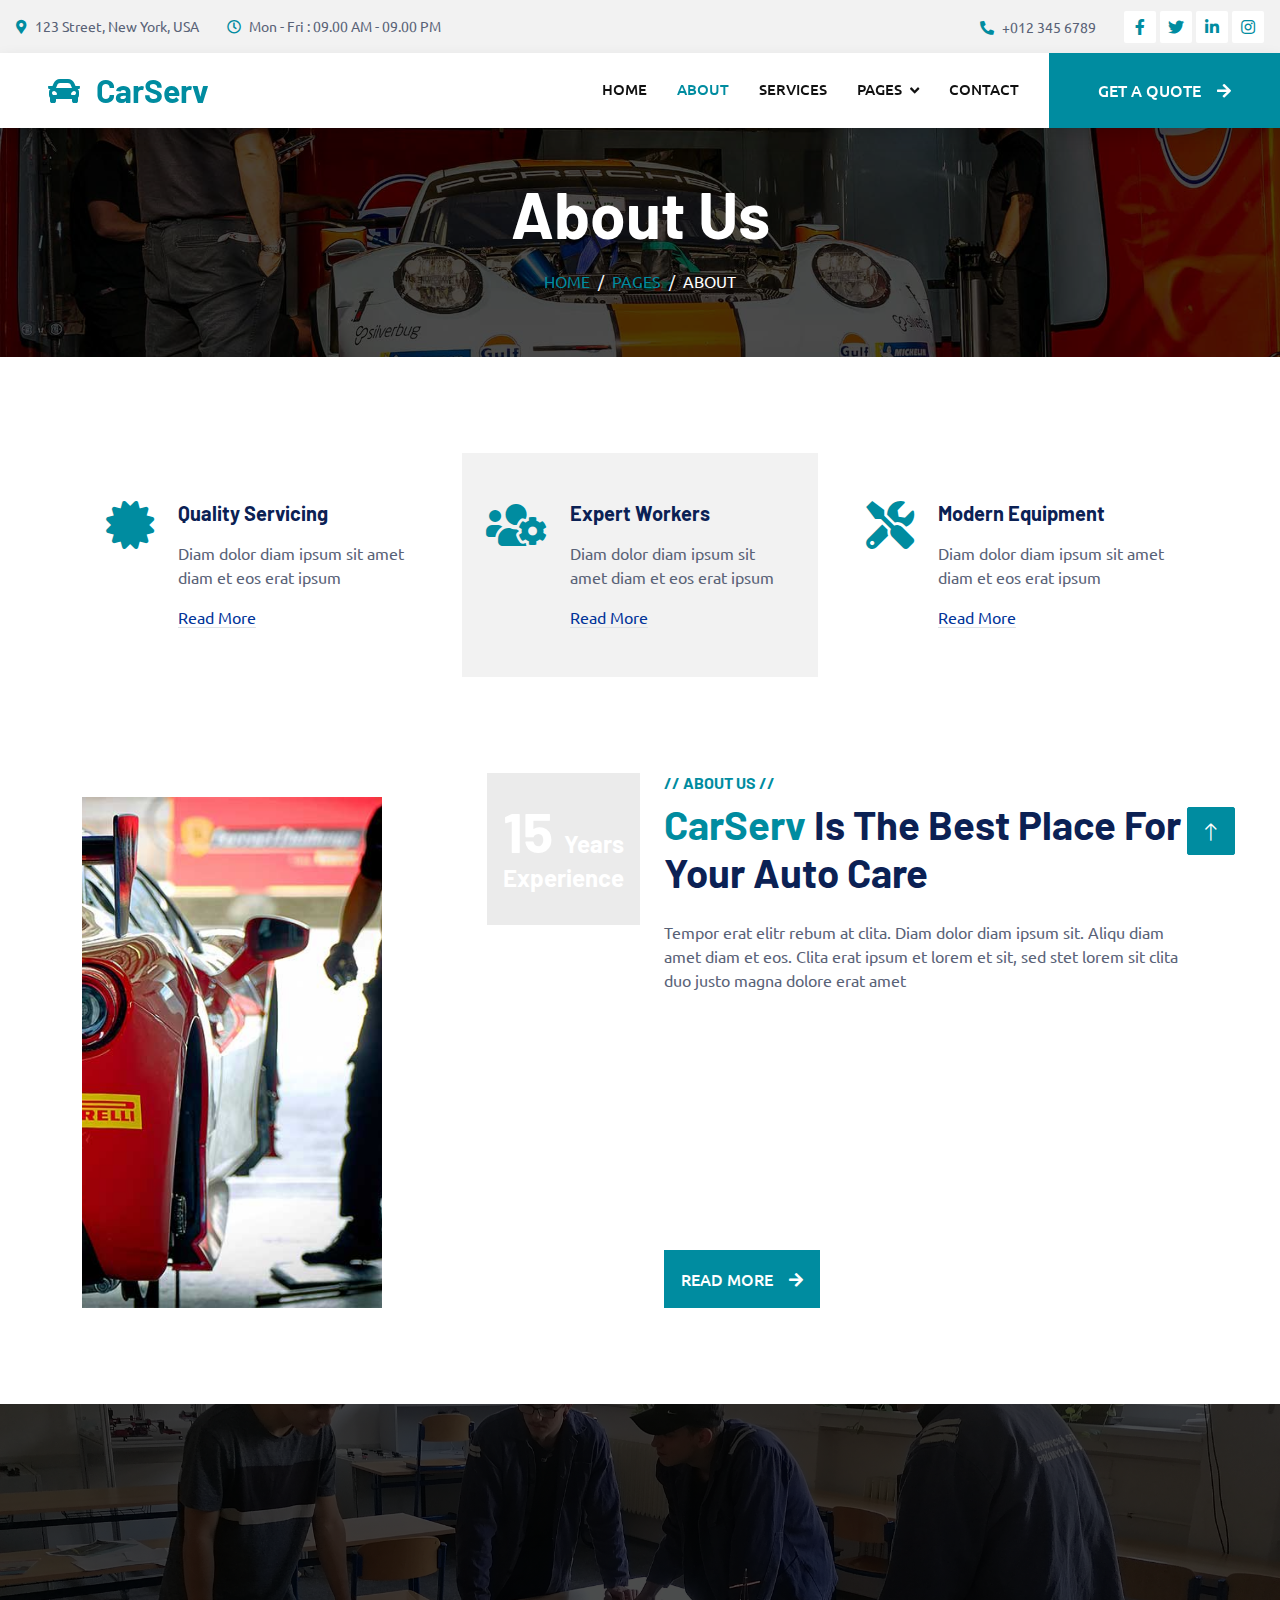
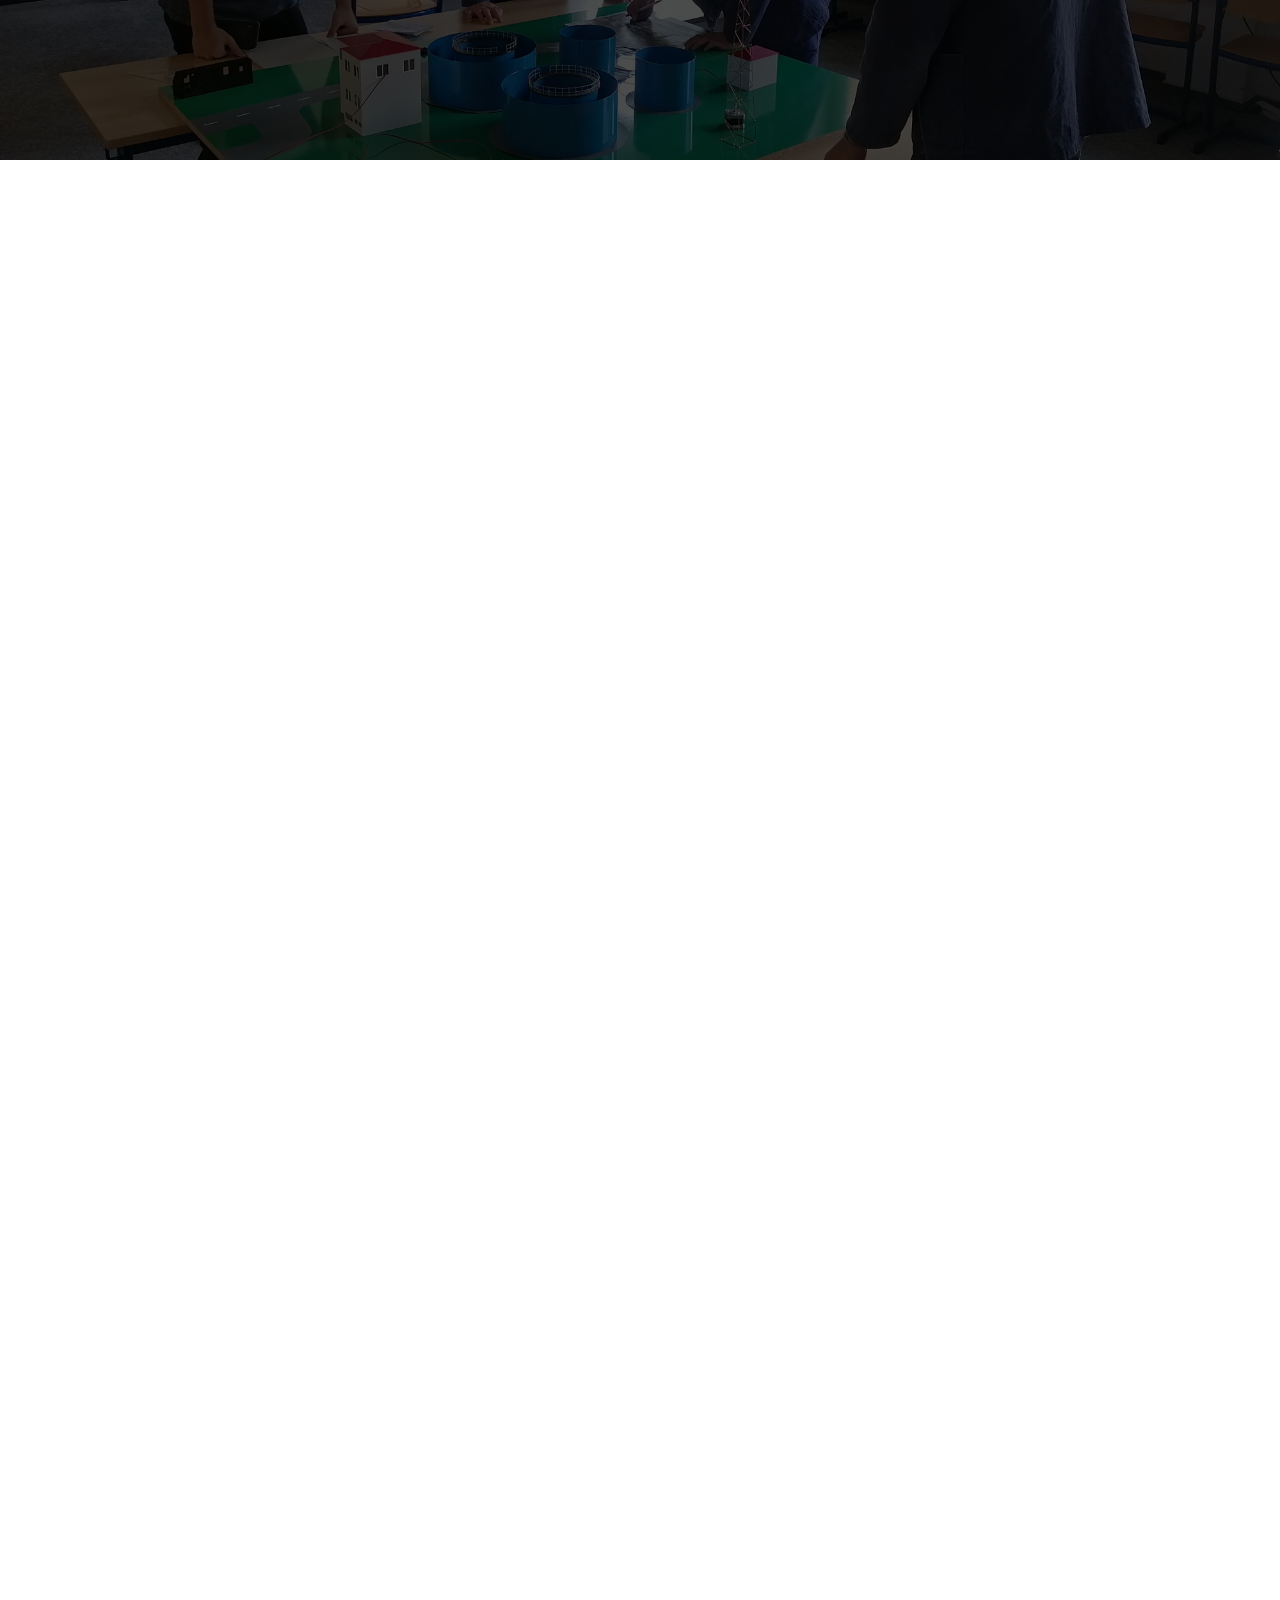
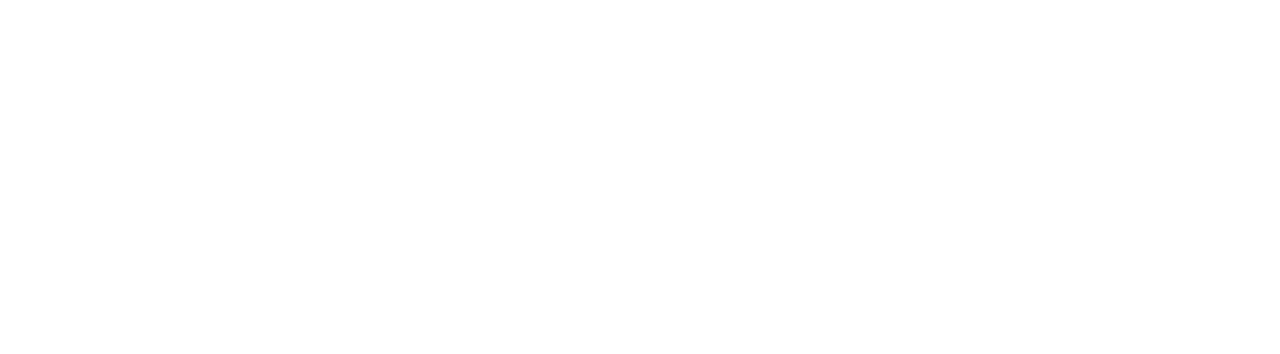
<file: about.html>
<!DOCTYPE html>
<html lang="en">

<head>
    <meta charset="utf-8">
    <title>CarServ - Car Repair HTML Template</title>
    <meta content="width=device-width, initial-scale=1.0" name="viewport">
    <meta content="" name="keywords">
    <meta content="" name="description">

    <!-- Favicon -->
    <link href="img/favicon.ico" rel="icon">

    <!-- Google Web Fonts -->
    <link rel="preconnect" href="https://fonts.googleapis.com">
    <link rel="preconnect" href="https://fonts.gstatic.com" crossorigin>
    <link href="https://fonts.googleapis.com/css2?family=Barlow:wght@600;700&family=Ubuntu:wght@400;500&display=swap" rel="stylesheet"> 

    <!-- Icon Font Stylesheet -->
    <link href="https://cdnjs.cloudflare.com/ajax/libs/font-awesome/5.10.0/css/all.min.css" rel="stylesheet">
    <link href="https://cdn.jsdelivr.net/npm/bootstrap-icons@1.4.1/font/bootstrap-icons.css" rel="stylesheet">

    <!-- Libraries Stylesheet -->
    <link href="lib/animate/animate.min.css" rel="stylesheet">
    <link href="lib/owlcarousel/assets/owl.carousel.min.css" rel="stylesheet">
    <link href="lib/tempusdominus/css/tempusdominus-bootstrap-4.min.css" rel="stylesheet" />

    <!-- Customized Bootstrap Stylesheet -->
    <link href="css/bootstrap.min.css" rel="stylesheet">

    <!-- Template Stylesheet -->
    <link href="css/style.css" rel="stylesheet">
</head>

<body>
    <!-- Spinner Start -->
    <div id="spinner" class="show bg-white position-fixed translate-middle w-100 vh-100 top-50 start-50 d-flex align-items-center justify-content-center">
        <div class="spinner-border text-primary" style="width: 3rem; height: 3rem;" role="status">
            <span class="sr-only">Loading...</span>
        </div>
    </div>
    <!-- Spinner End -->


    <!-- Topbar Start -->
    <div class="container-fluid bg-light p-0">
        <div class="row gx-0 d-none d-lg-flex">
            <div class="col-lg-7 px-5 text-start">
                <div class="h-100 d-inline-flex align-items-center py-3 me-4">
                    <small class="fa fa-map-marker-alt text-primary me-2"></small>
                    <small>123 Street, New York, USA</small>
                </div>
                <div class="h-100 d-inline-flex align-items-center py-3">
                    <small class="far fa-clock text-primary me-2"></small>
                    <small>Mon - Fri : 09.00 AM - 09.00 PM</small>
                </div>
            </div>
            <div class="col-lg-5 px-5 text-end">
                <div class="h-100 d-inline-flex align-items-center py-3 me-4">
                    <small class="fa fa-phone-alt text-primary me-2"></small>
                    <small>+012 345 6789</small>
                </div>
                <div class="h-100 d-inline-flex align-items-center">
                    <a class="btn btn-sm-square bg-white text-primary me-1" href=""><i class="fab fa-facebook-f"></i></a>
                    <a class="btn btn-sm-square bg-white text-primary me-1" href=""><i class="fab fa-twitter"></i></a>
                    <a class="btn btn-sm-square bg-white text-primary me-1" href=""><i class="fab fa-linkedin-in"></i></a>
                    <a class="btn btn-sm-square bg-white text-primary me-0" href=""><i class="fab fa-instagram"></i></a>
                </div>
            </div>
        </div>
    </div>
    <!-- Topbar End -->


    <!-- Navbar Start -->
    <nav class="navbar navbar-expand-lg bg-white navbar-light shadow sticky-top p-0">
        <a href="index.html" class="navbar-brand d-flex align-items-center px-4 px-lg-5">
            <h2 class="m-0 text-primary"><i class="fa fa-car me-3"></i>CarServ</h2>
        </a>
        <button type="button" class="navbar-toggler me-4" data-bs-toggle="collapse" data-bs-target="#navbarCollapse">
            <span class="navbar-toggler-icon"></span>
        </button>
        <div class="collapse navbar-collapse" id="navbarCollapse">
            <div class="navbar-nav ms-auto p-4 p-lg-0">
                <a href="index.html" class="nav-item nav-link">Home</a>
                <a href="about.html" class="nav-item nav-link active">About</a>
                <a href="service.html" class="nav-item nav-link">Services</a>
                <div class="nav-item dropdown">
                    <a href="#" class="nav-link dropdown-toggle" data-bs-toggle="dropdown">Pages</a>
                    <div class="dropdown-menu fade-up m-0">
                        <a href="booking.html" class="dropdown-item">Booking</a>
                        <a href="team.html" class="dropdown-item">Technicians</a>
                        <a href="testimonial.html" class="dropdown-item">Testimonial</a>
                        <a href="404.html" class="dropdown-item">404 Page</a>
                    </div>
                </div>
                <a href="contact.html" class="nav-item nav-link">Contact</a>
            </div>
            <a href="" class="btn btn-primary py-4 px-lg-5 d-none d-lg-block">Get A Quote<i class="fa fa-arrow-right ms-3"></i></a>
        </div>
    </nav>
    <!-- Navbar End -->


    <!-- Page Header Start -->
    <div class="container-fluid page-header mb-5 p-0" style="background-image: url(img/carousel-bg-1.jpg);">
        <div class="container-fluid page-header-inner py-5">
            <div class="container text-center">
                <h1 class="display-3 text-white mb-3 animated slideInDown">About Us</h1>
                <nav aria-label="breadcrumb">
                    <ol class="breadcrumb justify-content-center text-uppercase">
                        <li class="breadcrumb-item"><a href="#">Home</a></li>
                        <li class="breadcrumb-item"><a href="#">Pages</a></li>
                        <li class="breadcrumb-item text-white active" aria-current="page">About</li>
                    </ol>
                </nav>
            </div>
        </div>
    </div>
    <!-- Page Header End -->


    <!-- Service Start -->
    <div class="container-xxl py-5">
        <div class="container">
            <div class="row g-4">
                <div class="col-lg-4 col-md-6 wow fadeInUp" data-wow-delay="0.1s">
                    <div class="d-flex py-5 px-4">
                        <i class="fa fa-certificate fa-3x text-primary flex-shrink-0"></i>
                        <div class="ps-4">
                            <h5 class="mb-3">Quality Servicing</h5>
                            <p>Diam dolor diam ipsum sit amet diam et eos erat ipsum</p>
                            <a class="text-secondary border-bottom" href="">Read More</a>
                        </div>
                    </div>
                </div>
                <div class="col-lg-4 col-md-6 wow fadeInUp" data-wow-delay="0.3s">
                    <div class="d-flex bg-light py-5 px-4">
                        <i class="fa fa-users-cog fa-3x text-primary flex-shrink-0"></i>
                        <div class="ps-4">
                            <h5 class="mb-3">Expert Workers</h5>
                            <p>Diam dolor diam ipsum sit amet diam et eos erat ipsum</p>
                            <a class="text-secondary border-bottom" href="">Read More</a>
                        </div>
                    </div>
                </div>
                <div class="col-lg-4 col-md-6 wow fadeInUp" data-wow-delay="0.5s">
                    <div class="d-flex py-5 px-4">
                        <i class="fa fa-tools fa-3x text-primary flex-shrink-0"></i>
                        <div class="ps-4">
                            <h5 class="mb-3">Modern Equipment</h5>
                            <p>Diam dolor diam ipsum sit amet diam et eos erat ipsum</p>
                            <a class="text-secondary border-bottom" href="">Read More</a>
                        </div>
                    </div>
                </div>
            </div>
        </div>
    </div>
    <!-- Service End -->


    <!-- About Start -->
    <div class="container-xxl py-5">
        <div class="container">
            <div class="row g-5">
                <div class="col-lg-6 pt-4" style="min-height: 400px;">
                    <div class="position-relative h-100 wow fadeIn" data-wow-delay="0.1s">
                        <img class="position-absolute img-fluid w-100 h-100" src="img/about.jpg" style="object-fit: cover;" alt="">
                        <div class="position-absolute top-0 end-0 mt-n4 me-n4 py-4 px-5" style="background: rgba(0, 0, 0, .08);">
                            <h1 class="display-4 text-white mb-0">15 <span class="fs-4">Years</span></h1>
                            <h4 class="text-white">Experience</h4>
                        </div>
                    </div>
                </div>
                <div class="col-lg-6">
                    <h6 class="text-primary text-uppercase">// About Us //</h6>
                    <h1 class="mb-4"><span class="text-primary">CarServ</span> Is The Best Place For Your Auto Care</h1>
                    <p class="mb-4">Tempor erat elitr rebum at clita. Diam dolor diam ipsum sit. Aliqu diam amet diam et eos. Clita erat ipsum et lorem et sit, sed stet lorem sit clita duo justo magna dolore erat amet</p>
                    <div class="row g-4 mb-3 pb-3">
                        <div class="col-12 wow fadeIn" data-wow-delay="0.1s">
                            <div class="d-flex">
                                <div class="bg-light d-flex flex-shrink-0 align-items-center justify-content-center mt-1" style="width: 45px; height: 45px;">
                                    <span class="fw-bold text-secondary">01</span>
                                </div>
                                <div class="ps-3">
                                    <h6>Professional & Expert</h6>
                                    <span>Diam dolor diam ipsum sit amet diam et eos</span>
                                </div>
                            </div>
                        </div>
                        <div class="col-12 wow fadeIn" data-wow-delay="0.3s">
                            <div class="d-flex">
                                <div class="bg-light d-flex flex-shrink-0 align-items-center justify-content-center mt-1" style="width: 45px; height: 45px;">
                                    <span class="fw-bold text-secondary">02</span>
                                </div>
                                <div class="ps-3">
                                    <h6>Quality Servicing Center</h6>
                                    <span>Diam dolor diam ipsum sit amet diam et eos</span>
                                </div>
                            </div>
                        </div>
                        <div class="col-12 wow fadeIn" data-wow-delay="0.5s">
                            <div class="d-flex">
                                <div class="bg-light d-flex flex-shrink-0 align-items-center justify-content-center mt-1" style="width: 45px; height: 45px;">
                                    <span class="fw-bold text-secondary">03</span>
                                </div>
                                <div class="ps-3">
                                    <h6>Awards Winning Workers</h6>
                                    <span>Diam dolor diam ipsum sit amet diam et eos</span>
                                </div>
                            </div>
                        </div>
                    </div>
                    <a href="" class="btn btn-primary py-3 px-5">Read More<i class="fa fa-arrow-right ms-3"></i></a>
                </div>
            </div>
        </div>
    </div>
    <!-- About End -->


    <!-- Fact Start -->
    <div class="container-fluid fact bg-dark my-5 py-5">
        <div class="container">
            <div class="row g-4">
                <div class="col-md-6 col-lg-3 text-center wow fadeIn" data-wow-delay="0.1s">
                    <i class="fa fa-check fa-2x text-white mb-3"></i>
                    <h2 class="text-white mb-2" data-toggle="counter-up">1234</h2>
                    <p class="text-white mb-0">Years Experience</p>
                </div>
                <div class="col-md-6 col-lg-3 text-center wow fadeIn" data-wow-delay="0.3s">
                    <i class="fa fa-users-cog fa-2x text-white mb-3"></i>
                    <h2 class="text-white mb-2" data-toggle="counter-up">1234</h2>
                    <p class="text-white mb-0">Expert Technicians</p>
                </div>
                <div class="col-md-6 col-lg-3 text-center wow fadeIn" data-wow-delay="0.5s">
                    <i class="fa fa-users fa-2x text-white mb-3"></i>
                    <h2 class="text-white mb-2" data-toggle="counter-up">1234</h2>
                    <p class="text-white mb-0">Satisfied Clients</p>
                </div>
                <div class="col-md-6 col-lg-3 text-center wow fadeIn" data-wow-delay="0.7s">
                    <i class="fa fa-car fa-2x text-white mb-3"></i>
                    <h2 class="text-white mb-2" data-toggle="counter-up">1234</h2>
                    <p class="text-white mb-0">Compleate Projects</p>
                </div>
            </div>
        </div>
    </div>
    <!-- Fact End -->


    <!-- Team Start -->
    <div class="container-xxl py-5">
        <div class="container">
            <div class="text-center wow fadeInUp" data-wow-delay="0.1s">
                <h6 class="text-primary text-uppercase">// Our Technicians //</h6>
                <h1 class="mb-5">Our Expert Technicians</h1>
            </div>
            <div class="row g-4">
                <div class="col-lg-3 col-md-6 wow fadeInUp" data-wow-delay="0.1s">
                    <div class="team-item">
                        <div class="position-relative overflow-hidden">
                            <img class="img-fluid" src="img/team-1.jpg" alt="">
                            <div class="team-overlay position-absolute start-0 top-0 w-100 h-100">
                                <a class="btn btn-square mx-1" href=""><i class="fab fa-facebook-f"></i></a>
                                <a class="btn btn-square mx-1" href=""><i class="fab fa-twitter"></i></a>
                                <a class="btn btn-square mx-1" href=""><i class="fab fa-instagram"></i></a>
                            </div>
                        </div>
                        <div class="bg-light text-center p-4">
                            <h5 class="fw-bold mb-0">Full Name</h5>
                            <small>Designation</small>
                        </div>
                    </div>
                </div>
                <div class="col-lg-3 col-md-6 wow fadeInUp" data-wow-delay="0.3s">
                    <div class="team-item">
                        <div class="position-relative overflow-hidden">
                            <img class="img-fluid" src="img/team-2.jpg" alt="">
                            <div class="team-overlay position-absolute start-0 top-0 w-100 h-100">
                                <a class="btn btn-square mx-1" href=""><i class="fab fa-facebook-f"></i></a>
                                <a class="btn btn-square mx-1" href=""><i class="fab fa-twitter"></i></a>
                                <a class="btn btn-square mx-1" href=""><i class="fab fa-instagram"></i></a>
                            </div>
                        </div>
                        <div class="bg-light text-center p-4">
                            <h5 class="fw-bold mb-0">Full Name</h5>
                            <small>Designation</small>
                        </div>
                    </div>
                </div>
                <div class="col-lg-3 col-md-6 wow fadeInUp" data-wow-delay="0.5s">
                    <div class="team-item">
                        <div class="position-relative overflow-hidden">
                            <img class="img-fluid" src="img/team-3.jpg" alt="">
                            <div class="team-overlay position-absolute start-0 top-0 w-100 h-100">
                                <a class="btn btn-square mx-1" href=""><i class="fab fa-facebook-f"></i></a>
                                <a class="btn btn-square mx-1" href=""><i class="fab fa-twitter"></i></a>
                                <a class="btn btn-square mx-1" href=""><i class="fab fa-instagram"></i></a>
                            </div>
                        </div>
                        <div class="bg-light text-center p-4">
                            <h5 class="fw-bold mb-0">Full Name</h5>
                            <small>Designation</small>
                        </div>
                    </div>
                </div>
                <div class="col-lg-3 col-md-6 wow fadeInUp" data-wow-delay="0.7s">
                    <div class="team-item">
                        <div class="position-relative overflow-hidden">
                            <img class="img-fluid" src="img/team-4.jpg" alt="">
                            <div class="team-overlay position-absolute start-0 top-0 w-100 h-100">
                                <a class="btn btn-square mx-1" href=""><i class="fab fa-facebook-f"></i></a>
                                <a class="btn btn-square mx-1" href=""><i class="fab fa-twitter"></i></a>
                                <a class="btn btn-square mx-1" href=""><i class="fab fa-instagram"></i></a>
                            </div>
                        </div>
                        <div class="bg-light text-center p-4">
                            <h5 class="fw-bold mb-0">Full Name</h5>
                            <small>Designation</small>
                        </div>
                    </div>
                </div>
            </div>
        </div>
    </div>
    <!-- Team End -->
        

    <!-- Footer Start -->
    <div class="container-fluid bg-dark text-light footer pt-5 mt-5 wow fadeIn" data-wow-delay="0.1s">
        <div class="container py-5">
            <div class="row g-5">
                <div class="col-lg-3 col-md-6">
                    <h4 class="text-light mb-4">Address</h4>
                    <p class="mb-2"><i class="fa fa-map-marker-alt me-3"></i>123 Street, New York, USA</p>
                    <p class="mb-2"><i class="fa fa-phone-alt me-3"></i>+012 345 67890</p>
                    <p class="mb-2"><i class="fa fa-envelope me-3"></i>info@example.com</p>
                    <div class="d-flex pt-2">
                        <a class="btn btn-outline-light btn-social" href=""><i class="fab fa-twitter"></i></a>
                        <a class="btn btn-outline-light btn-social" href=""><i class="fab fa-facebook-f"></i></a>
                        <a class="btn btn-outline-light btn-social" href=""><i class="fab fa-youtube"></i></a>
                        <a class="btn btn-outline-light btn-social" href=""><i class="fab fa-linkedin-in"></i></a>
                    </div>
                </div>
                <div class="col-lg-3 col-md-6">
                    <h4 class="text-light mb-4">Opening Hours</h4>
                    <h6 class="text-light">Monday - Friday:</h6>
                    <p class="mb-4">09.00 AM - 09.00 PM</p>
                    <h6 class="text-light">Saturday - Sunday:</h6>
                    <p class="mb-0">09.00 AM - 12.00 PM</p>
                </div>
                <div class="col-lg-3 col-md-6">
                    <h4 class="text-light mb-4">Services</h4>
                    <a class="btn btn-link" href="">Diagnostic Test</a>
                    <a class="btn btn-link" href="">Engine Servicing</a>
                    <a class="btn btn-link" href="">Tires Replacement</a>
                    <a class="btn btn-link" href="">Oil Changing</a>
                    <a class="btn btn-link" href="">Vacuam Cleaning</a>
                </div>
                <div class="col-lg-3 col-md-6">
                    <h4 class="text-light mb-4">Newsletter</h4>
                    <p>Dolor amet sit justo amet elitr clita ipsum elitr est.</p>
                    <div class="position-relative mx-auto" style="max-width: 400px;">
                        <input class="form-control border-0 w-100 py-3 ps-4 pe-5" type="text" placeholder="Your email">
                        <button type="button" class="btn btn-primary py-2 position-absolute top-0 end-0 mt-2 me-2">SignUp</button>
                    </div>
                </div>
            </div>
        </div>
        <div class="container">
            <div class="copyright">
                <div class="row">
                    <div class="col-md-6 text-center text-md-start mb-3 mb-md-0">
                        &copy; <a class="border-bottom" href="#">Your Site Name</a>, All Right Reserved.

                        <!--/*** This template is free as long as you keep the footer author’s credit link/attribution link/backlink. If you'd like to use the template without the footer author’s credit link/attribution link/backlink, you can purchase the Credit Removal License from "https://htmlcodex.com/credit-removal". Thank you for your support. ***/-->
                        Designed By <a class="border-bottom" href="https://htmlcodex.com">HTML Codex</a>
                    </div>
                    <div class="col-md-6 text-center text-md-end">
                        <div class="footer-menu">
                            <a href="">Home</a>
                            <a href="">Cookies</a>
                            <a href="">Help</a>
                            <a href="">FQAs</a>
                        </div>
                    </div>
                </div>
            </div>
        </div>
    </div>
    <!-- Footer End -->


    <!-- Back to Top -->
    <a href="#" class="btn btn-lg btn-primary btn-lg-square back-to-top"><i class="bi bi-arrow-up"></i></a>


    <!-- JavaScript Libraries -->
    <script src="https://code.jquery.com/jquery-3.4.1.min.js"></script>
    <script src="https://cdn.jsdelivr.net/npm/bootstrap@5.0.0/dist/js/bootstrap.bundle.min.js"></script>
    <script src="lib/wow/wow.min.js"></script>
    <script src="lib/easing/easing.min.js"></script>
    <script src="lib/waypoints/waypoints.min.js"></script>
    <script src="lib/counterup/counterup.min.js"></script>
    <script src="lib/owlcarousel/owl.carousel.min.js"></script>
    <script src="lib/tempusdominus/js/moment.min.js"></script>
    <script src="lib/tempusdominus/js/moment-timezone.min.js"></script>
    <script src="lib/tempusdominus/js/tempusdominus-bootstrap-4.min.js"></script>

    <!-- Template Javascript -->
    <script src="js/main.js"></script>
</body>

</html>
</file>
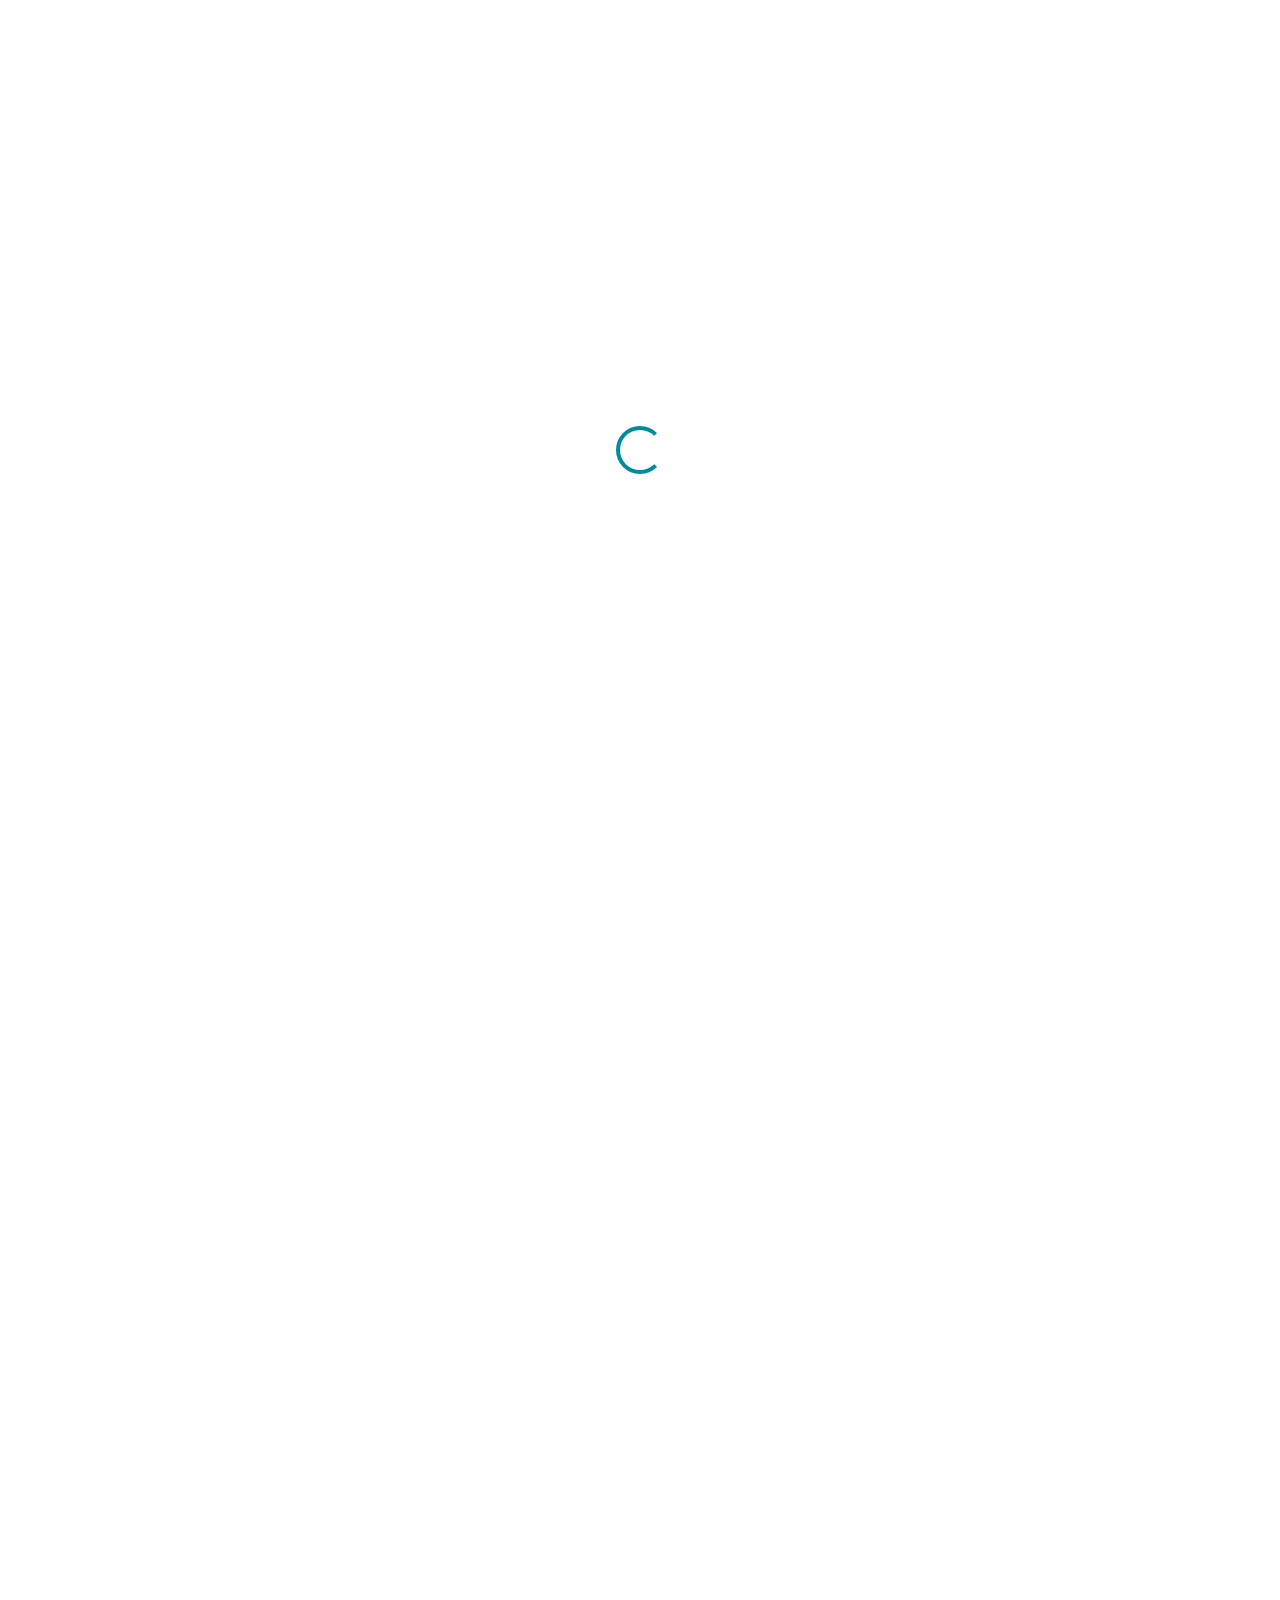
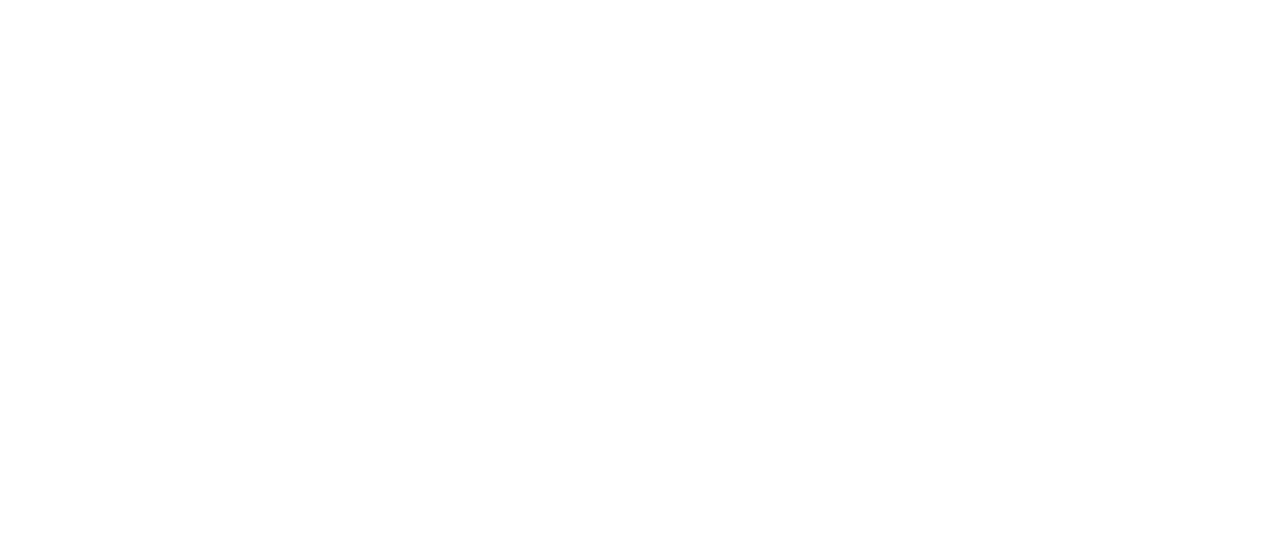
<file: booking.html>
<!DOCTYPE html>
<html lang="en">

<head>
    <meta charset="utf-8">
    <title>VSPŠ - ČOV</title>
    <meta content="width=device-width, initial-scale=1.0" name="viewport">
    <meta content="" name="keywords">
    <meta content="" name="description">

    <!-- Favicon -->
    <link href="img/favicon.ico" rel="icon">

    <!-- Google Web Fonts -->
    <link rel="preconnect" href="https://fonts.googleapis.com">
    <link rel="preconnect" href="https://fonts.gstatic.com" crossorigin>
    <link href="https://fonts.googleapis.com/css2?family=Barlow:wght@600;700&family=Ubuntu:wght@400;500&display=swap" rel="stylesheet"> 

    <!-- Icon Font Stylesheet -->
    <link href="https://cdnjs.cloudflare.com/ajax/libs/font-awesome/5.10.0/css/all.min.css" rel="stylesheet">
    <link href="https://cdn.jsdelivr.net/npm/bootstrap-icons@1.4.1/font/bootstrap-icons.css" rel="stylesheet">

    <!-- Libraries Stylesheet -->
    <link href="lib/animate/animate.min.css" rel="stylesheet">
    <link href="lib/owlcarousel/assets/owl.carousel.min.css" rel="stylesheet">
    <link href="lib/tempusdominus/css/tempusdominus-bootstrap-4.min.css" rel="stylesheet" />

    <!-- Customized Bootstrap Stylesheet -->
    <link href="css/bootstrap.min.css" rel="stylesheet">

    <!-- Template Stylesheet -->
    <link href="css/style.css" rel="stylesheet">
</head>

<body>
    <!-- Spinner Start -->
    <div id="spinner" class="show bg-white position-fixed translate-middle w-100 vh-100 top-50 start-50 d-flex align-items-center justify-content-center">
        <div class="spinner-border text-primary" style="width: 3rem; height: 3rem;" role="status">
            <span class="sr-only">Loading...</span>
        </div>
    </div>
    <!-- Spinner End -->


    <!-- Topbar Start -->
    <div class="container-fluid bg-light p-0">
        <div class="row gx-0 d-none d-lg-flex">
            <div class="col-lg-7 px-5 text-start">
                <div class="h-100 d-inline-flex align-items-center py-3 me-4">
                    <small class="fa fa-map-marker-alt text-primary me-2"></small>
                    <small>123 Street, New York, USA</small>
                </div>
                <div class="h-100 d-inline-flex align-items-center py-3">
                    <small class="far fa-clock text-primary me-2"></small>
                    <small>Mon - Fri : 09.00 AM - 09.00 PM</small>
                </div>
            </div>
            <div class="col-lg-5 px-5 text-end">
                <div class="h-100 d-inline-flex align-items-center py-3 me-4">
                    <small class="fa fa-phone-alt text-primary me-2"></small>
                    <small>+012 345 6789</small>
                </div>
                <div class="h-100 d-inline-flex align-items-center">
                    <a class="btn btn-sm-square bg-white text-primary me-1" href=""><i class="fab fa-facebook-f"></i></a>
                    <a class="btn btn-sm-square bg-white text-primary me-1" href=""><i class="fab fa-twitter"></i></a>
                    <a class="btn btn-sm-square bg-white text-primary me-1" href=""><i class="fab fa-linkedin-in"></i></a>
                    <a class="btn btn-sm-square bg-white text-primary me-0" href=""><i class="fab fa-instagram"></i></a>
                </div>
            </div>
        </div>
    </div>
    <!-- Topbar End -->


    <!-- Navbar Start -->
    <nav class="navbar navbar-expand-lg bg-white navbar-light shadow sticky-top p-0">
        <a href="index.html" class="navbar-brand d-flex align-items-center px-4 px-lg-5">
            <h2 class="m-0 text-primary"><i class="fa fa-car me-3"></i>CarServ</h2>
        </a>
        <button type="button" class="navbar-toggler me-4" data-bs-toggle="collapse" data-bs-target="#navbarCollapse">
            <span class="navbar-toggler-icon"></span>
        </button>
        <div class="collapse navbar-collapse" id="navbarCollapse">
            <div class="navbar-nav ms-auto p-4 p-lg-0">
                <a href="index.html" class="nav-item nav-link active">Domů</a>
                <a href="o-nas.html" class="nav-item nav-link">O nás</a>
                <a href="tym.html" class="nav-item nav-link">Tým</a>
                <a href="galerie.html" class="nav-item nav-link">Fotogalerie</a>
                <a href="kontakt.html" class="nav-item nav-link">Kontakt</a>
                <!--<div class="nav-item dropdown">
                    <a href="#" class="nav-link dropdown-toggle" data-bs-toggle="dropdown">Pages</a>
                    <div class="dropdown-menu fade-up m-0">
                        <a href="booking.html" class="dropdown-item">Booking</a>
                        <a href="team.html" class="dropdown-item">Technicians</a>
                        <a href="testimonial.html" class="dropdown-item">Testimonial</a>
                        <a href="404.html" class="dropdown-item">404 Page</a>
                    </div>
                </div>-->
            </div>
            <a href="" class="btn btn-primary py-4 px-lg-5 d-none d-lg-block">Get A Quote<i class="fa fa-arrow-right ms-3"></i></a>
        </div>
    </nav>
    <!-- Navbar End --><!-- Spinner Start -->
    <div id="spinner" class="show bg-white position-fixed translate-middle w-100 vh-100 top-50 start-50 d-flex align-items-center justify-content-center">
        <div class="spinner-border text-primary" style="width: 3rem; height: 3rem;" role="status">
            <span class="sr-only">Loading...</span>
        </div>
    </div>
    <!-- Spinner End -->


    <!-- Topbar Start -->
    <div class="container-fluid bg-light p-0">
        <div class="row gx-0 d-none d-lg-flex">
            <div class="col-lg-7 px-5 text-start">
                <div class="h-100 d-inline-flex align-items-center py-3 me-4">
                    <small class="fa fa-map-marker-alt text-primary me-2"></small>
                    <small>Hasičská 1003/49, 700 30, Ostrava - Hrabůvka, Česká republika</small>
                </div>
            </div>
            <div class="col-lg-5 px-5 text-end">
                <div class="h-100 d-inline-flex align-items-center py-3 me-4">
                    <small class="fa fa-phone-alt text-primary me-2"></small>
                    <small>+420 596 764 777</small>
                </div>
                <div class="h-100 d-inline-flex align-items-center">
                    <a class="btn btn-sm-square bg-white text-primary me-1" href="https://cs-cz.facebook.com/vitkovickastredni/"><i class="fab fa-facebook-f"></i></a>
                </div>
            </div>
        </div>
    </div>
    <!-- Topbar End -->


    <!-- Navbar Start -->
    <nav class="navbar navbar-expand-lg bg-white navbar-light shadow sticky-top p-0">
        <a href="index.html" class="navbar-brand d-flex align-items-center px-4 px-lg-5">
            
            <h2 class="m-0 text-primary"><img src="img/vsps-logo.png" height="70px"></h2>
        </a>
        <button type="button" class="navbar-toggler me-4" data-bs-toggle="collapse" data-bs-target="#navbarCollapse">
            <span class="navbar-toggler-icon"></span>
        </button>
        <div class="collapse navbar-collapse" id="navbarCollapse">
            <div class="navbar-nav ms-auto p-4 p-lg-0">
                <a href="index.html" class="nav-item nav-link active">Domů</a>
                <a href="o-nas.html" class="nav-item nav-link">O nás</a>
                <a href="tym.html" class="nav-item nav-link">Tým</a>
                <a href="vzkazy.html" class="nav-item nav-link">Vzkazy týmu</a>
                <a href="galerie.html" class="nav-item nav-link">Fotogalerie</a>
                <a href="kontakt.html" class="nav-item nav-link">Kontakt</a>
                <!--<div class="nav-item dropdown">
                    <a href="#" class="nav-link dropdown-toggle" data-bs-toggle="dropdown">Pages</a>
                    <div class="dropdown-menu fade-up m-0">
                        <a href="booking.html" class="dropdown-item">Booking</a>
                        <a href="team.html" class="dropdown-item">Technicians</a>
                        <a href="testimonial.html" class="dropdown-item">Testimonial</a>
                        <a href="404.html" class="dropdown-item">404 Page</a>
                    </div>
                </div>-->
            </div>
            <!--<a href="" class="btn btn-primary py-4 px-lg-5 d-none d-lg-block">Get A Quote<i class="fa fa-arrow-right ms-3"></i></a>-->
        </div>
    </nav>
    <!-- Navbar End -->


    <!-- Page Header Start -->
    <div class="container-fluid page-header mb-5 p-0" style="background-image: url(img/carousel-bg-1.jpg);">
        <div class="container-fluid page-header-inner py-5">
            <div class="container text-center">
                <h1 class="display-3 text-white mb-3 animated slideInDown">Booking</h1>
                <nav aria-label="breadcrumb">
                    <ol class="breadcrumb justify-content-center text-uppercase">
                        <li class="breadcrumb-item"><a href="#">Home</a></li>
                        <li class="breadcrumb-item"><a href="#">Pages</a></li>
                        <li class="breadcrumb-item text-white active" aria-current="page">Booking</li>
                    </ol>
                </nav>
            </div>
        </div>
    </div>
    <!-- Page Header End -->


    <!-- Service Start -->
    <div class="container-xxl py-5">
        <div class="container">
            <div class="row g-4">
                <div class="col-lg-4 col-md-6 wow fadeInUp" data-wow-delay="0.1s">
                    <div class="d-flex py-5 px-4">
                        <i class="fa fa-certificate fa-3x text-primary flex-shrink-0"></i>
                        <div class="ps-4">
                            <h5 class="mb-3">Quality Servicing</h5>
                            <p>Diam dolor diam ipsum sit amet diam et eos erat ipsum</p>
                            <a class="text-secondary border-bottom" href="">Read More</a>
                        </div>
                    </div>
                </div>
                <div class="col-lg-4 col-md-6 wow fadeInUp" data-wow-delay="0.3s">
                    <div class="d-flex bg-light py-5 px-4">
                        <i class="fa fa-users-cog fa-3x text-primary flex-shrink-0"></i>
                        <div class="ps-4">
                            <h5 class="mb-3">Expert Workers</h5>
                            <p>Diam dolor diam ipsum sit amet diam et eos erat ipsum</p>
                            <a class="text-secondary border-bottom" href="">Read More</a>
                        </div>
                    </div>
                </div>
                <div class="col-lg-4 col-md-6 wow fadeInUp" data-wow-delay="0.5s">
                    <div class="d-flex py-5 px-4">
                        <i class="fa fa-tools fa-3x text-primary flex-shrink-0"></i>
                        <div class="ps-4">
                            <h5 class="mb-3">Modern Equipment</h5>
                            <p>Diam dolor diam ipsum sit amet diam et eos erat ipsum</p>
                            <a class="text-secondary border-bottom" href="">Read More</a>
                        </div>
                    </div>
                </div>
            </div>
        </div>
    </div>
    <!-- Service End -->


    <!-- Booking Start -->
    <div class="container-fluid bg-secondary booking my-5 wow fadeInUp" data-wow-delay="0.1s">
        <div class="container">
            <div class="row gx-5">
                <div class="col-lg-6 py-5">
                    <div class="py-5">
                        <h1 class="text-white mb-4">Certified and Award Winning Car Repair Service Provider</h1>
                        <p class="text-white mb-0">Eirmod sed tempor lorem ut dolores. Aliquyam sit sadipscing kasd ipsum. Dolor ea et dolore et at sea ea at dolor, justo ipsum duo rebum sea invidunt voluptua. Eos vero eos vero ea et dolore eirmod et. Dolores diam duo invidunt lorem. Elitr ut dolores magna sit. Sea dolore sanctus sed et. Takimata takimata sanctus sed.</p>
                    </div>
                </div>
                <div class="col-lg-6">
                    <div class="bg-primary h-100 d-flex flex-column justify-content-center text-center p-5 wow zoomIn" data-wow-delay="0.6s">
                        <h1 class="text-white mb-4">Book For A Service</h1>
                        <form>
                            <div class="row g-3">
                                <div class="col-12 col-sm-6">
                                    <input type="text" class="form-control border-0" placeholder="Your Name" style="height: 55px;">
                                </div>
                                <div class="col-12 col-sm-6">
                                    <input type="email" class="form-control border-0" placeholder="Your Email" style="height: 55px;">
                                </div>
                                <div class="col-12 col-sm-6">
                                    <select class="form-select border-0" style="height: 55px;">
                                        <option selected>Select A Service</option>
                                        <option value="1">Service 1</option>
                                        <option value="2">Service 2</option>
                                        <option value="3">Service 3</option>
                                    </select>
                                </div>
                                <div class="col-12 col-sm-6">
                                    <div class="date" id="date1" data-target-input="nearest">
                                        <input type="text"
                                            class="form-control border-0 datetimepicker-input"
                                            placeholder="Service Date" data-target="#date1" data-toggle="datetimepicker" style="height: 55px;">
                                    </div>
                                </div>
                                <div class="col-12">
                                    <textarea class="form-control border-0" placeholder="Special Request"></textarea>
                                </div>
                                <div class="col-12">
                                    <button class="btn btn-secondary w-100 py-3" type="submit">Book Now</button>
                                </div>
                            </div>
                        </form>
                    </div>
                </div>
            </div>
        </div>
    </div>
    <!-- Booking End -->


    <!-- Call To Action Start -->
    <div class="container-xxl py-5 wow fadeInUp" data-wow-delay="0.1s">
        <div class="container">
            <div class="row g-4">
                <div class="col-lg-8 col-md-6">
                    <h6 class="text-primary text-uppercase">// Call To Action //</h6>
                    <h1 class="mb-4">Have Any Pre Booking Question?</h1>
                    <p class="mb-0">Lorem diam ea sit dolor labore. Clita et dolor erat sed est lorem sed et sit. Diam sed duo magna erat et stet clita ea magna ea sed, sit labore magna lorem tempor justo rebum dolores. Eos dolor sea erat amet et, lorem labore lorem at dolores. Stet ea ut justo et, clita et et ipsum diam.</p>
                </div>
                <div class="col-lg-4 col-md-6">
                    <div class="bg-primary d-flex flex-column justify-content-center text-center h-100 p-4">
                        <h3 class="text-white mb-4"><i class="fa fa-phone-alt me-3"></i>+012 345 6789</h3>
                        <a href="" class="btn btn-secondary py-3 px-5">Contact Us<i class="fa fa-arrow-right ms-3"></i></a>
                    </div>
                </div>
            </div>
        </div>
    </div>
    <!-- Call To Action End -->


    <!-- Footer Start -->
    <div class="container-fluid bg-dark text-light footer pt-5 mt-5 wow fadeIn" data-wow-delay="0.1s">
        <div class="container py-5">
            <div class="row g-5">
                <div class="col-lg-3 col-md-6">
                    <h4 class="text-light mb-4">Adresy</h4>
                    <p class="mb-2"><i class="fa fa-map-marker-alt me-3"></i><a href="https://goo.gl/maps/kF2ZxyWbJqdATnXd6" target="_blank">Hasičská 1003/49, 700 30, Ostrava - Hrabůvka, Česká republika </a> </p>
                    <p class="mb-2"><i class="fa fa-phone-alt me-3"></i><a href="tel:596764777">+420 596 764 777</a></p>
                    <p class="mb-2"><i class="fa fa-envelope me-3"></i><a href="mailto:skola@vitkovickastredni.cz">skola@vitkovickastredni.cz</a></p>
                    <div class="d-flex pt-2">
                        <!--<a class="btn btn-outline-light btn-social" href="https://twitter.com/vitkovickastred"><i class="fab fa-twitter"></i></a>-->
                        <a class="btn btn-outline-light btn-social" href="https://www.facebook.com/vitkovickastredni/"><i class="fab fa-facebook-f"></i></a>
                        <!--<a class="btn btn-outline-light btn-social" href="https://www.youtube.com/watch?v=j4nCjNBIpBQ"><i class="fab fa-youtube"></i></a>-->
                    </div>
                </div>
                <!--<div class="col-lg-3 col-md-6">
                    <h4 class="text-light mb-4">Opening Hours</h4>
                    <h6 class="text-light">Monday - Friday:</h6>
                    <p class="mb-4">09.00 AM - 09.00 PM</p>
                    <h6 class="text-light">Saturday - Sunday:</h6>
                    <p class="mb-0">09.00 AM - 12.00 PM</p>
                </div>
                <div class="col-lg-3 col-md-6">
                    <h4 class="text-light mb-4">Services</h4>
                    <a class="btn btn-link" href="">Diagnostic Test</a>
                    <a class="btn btn-link" href="">Engine Servicing</a>
                    <a class="btn btn-link" href="">Tires Replacement</a>
                    <a class="btn btn-link" href="">Oil Changing</a>
                    <a class="btn btn-link" href="">Vacuam Cleaning</a>
                </div>
                <div class="col-lg-3 col-md-6">
                    <h4 class="text-light mb-4">Newsletter</h4>
                    <p>Dolor amet sit justo amet elitr clita ipsum elitr est.</p>
                    <div class="position-relative mx-auto" style="max-width: 400px;">
                        <input class="form-control border-0 w-100 py-3 ps-4 pe-5" type="text" placeholder="Your email">
                        <button type="button" class="btn btn-primary py-2 position-absolute top-0 end-0 mt-2 me-2">SignUp</button>
                    </div>
                </div>-->
            </div>
        </div>
        <div class="container">
            <div class="copyright">
                <div class="row">
                    <div class="col-md-6 text-center text-md-start mb-3 mb-md-0">
                        &copy; <a class="border-bottom" href="#">Your Site Name</a>, All Right Reserved.

                        <!--/*** This template is free as long as you keep the footer author’s credit link/attribution link/backlink. If you'd like to use the template without the footer author’s credit link/attribution link/backlink, you can purchase the Credit Removal License from "https://htmlcodex.com/credit-removal". Thank you for your support. ***/-->
                        Designed By <a class="border-bottom" href="https://htmlcodex.com">HTML Codex</a>
                        <br>Distributed By: <a class="border-bottom" href="https://themewagon.com" target="_blank">ThemeWagon</a>
                    </div>
                    <div class="col-md-6 text-center text-md-end">
                        <div class="footer-menu">
                            <a href="">Domů</a>
                            <!--<a href="">Cookies</a>
                            <a href="">Help</a>
                            <a href="">FQAs</a>-->
                        </div>
                    </div>
                </div>
            </div>
        </div>
    </div>
    <!-- Footer End -->


    <!-- Back to Top -->
    <a href="#" class="btn btn-lg btn-primary btn-lg-square back-to-top"><i class="bi bi-arrow-up"></i></a>


    <!-- JavaScript Libraries -->
    <script src="https://code.jquery.com/jquery-3.4.1.min.js"></script>
    <script src="https://cdn.jsdelivr.net/npm/bootstrap@5.0.0/dist/js/bootstrap.bundle.min.js"></script>
    <script src="lib/wow/wow.min.js"></script>
    <script src="lib/easing/easing.min.js"></script>
    <script src="lib/waypoints/waypoints.min.js"></script>
    <script src="lib/counterup/counterup.min.js"></script>
    <script src="lib/owlcarousel/owl.carousel.min.js"></script>
    <script src="lib/tempusdominus/js/moment.min.js"></script>
    <script src="lib/tempusdominus/js/moment-timezone.min.js"></script>
    <script src="lib/tempusdominus/js/tempusdominus-bootstrap-4.min.js"></script>

    <!-- Template Javascript -->
    <script src="js/main.js"></script>
</body>

</html>
</file>
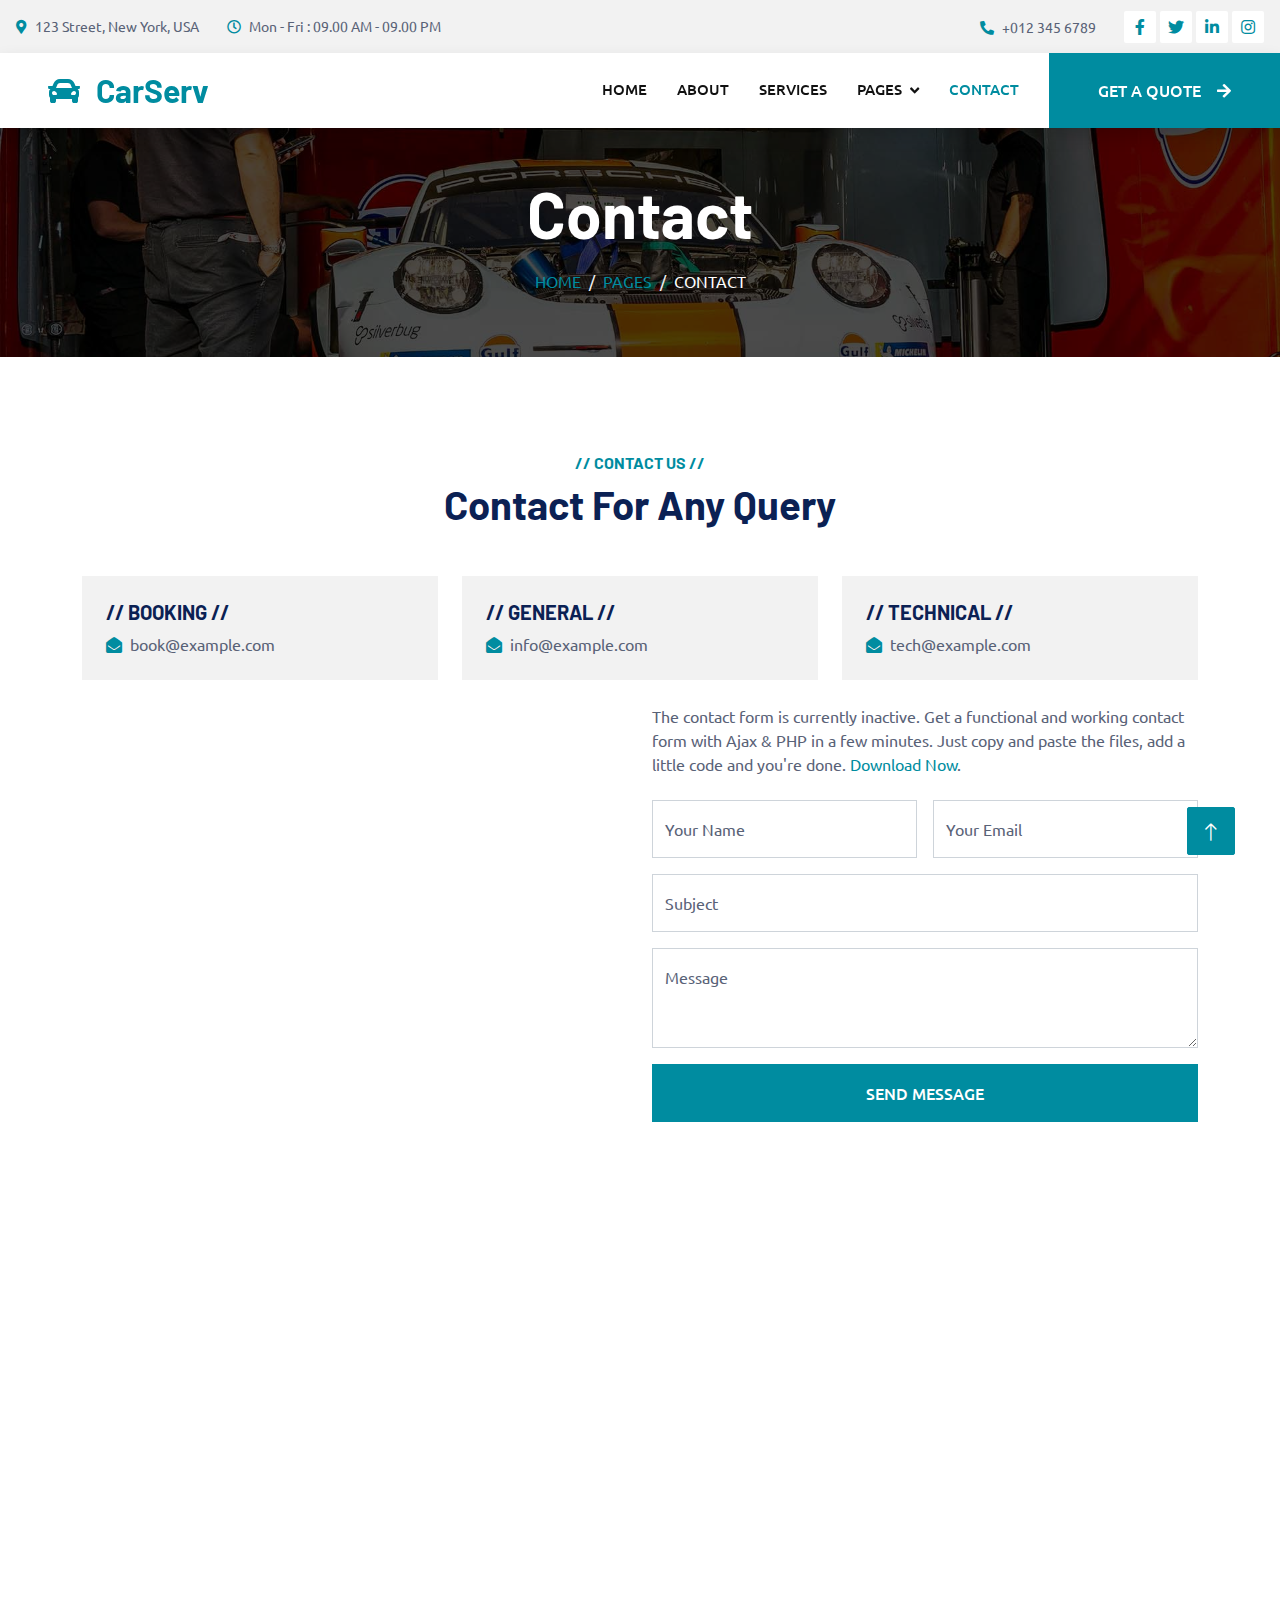
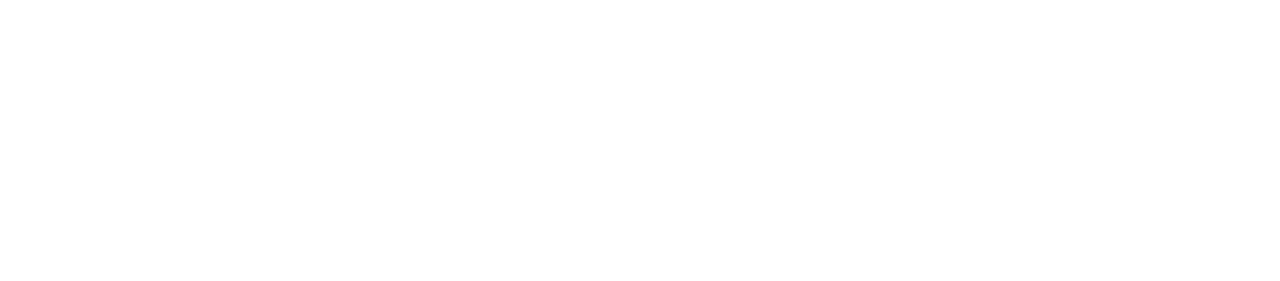
<file: contact.html>
<!DOCTYPE html>
<html lang="en">

<head>
    <meta charset="utf-8">
    <title>CarServ - Car Repair HTML Template</title>
    <meta content="width=device-width, initial-scale=1.0" name="viewport">
    <meta content="" name="keywords">
    <meta content="" name="description">

    <!-- Favicon -->
    <link href="img/favicon.ico" rel="icon">

    <!-- Google Web Fonts -->
    <link rel="preconnect" href="https://fonts.googleapis.com">
    <link rel="preconnect" href="https://fonts.gstatic.com" crossorigin>
    <link href="https://fonts.googleapis.com/css2?family=Barlow:wght@600;700&family=Ubuntu:wght@400;500&display=swap" rel="stylesheet"> 

    <!-- Icon Font Stylesheet -->
    <link href="https://cdnjs.cloudflare.com/ajax/libs/font-awesome/5.10.0/css/all.min.css" rel="stylesheet">
    <link href="https://cdn.jsdelivr.net/npm/bootstrap-icons@1.4.1/font/bootstrap-icons.css" rel="stylesheet">

    <!-- Libraries Stylesheet -->
    <link href="lib/animate/animate.min.css" rel="stylesheet">
    <link href="lib/owlcarousel/assets/owl.carousel.min.css" rel="stylesheet">
    <link href="lib/tempusdominus/css/tempusdominus-bootstrap-4.min.css" rel="stylesheet" />

    <!-- Customized Bootstrap Stylesheet -->
    <link href="css/bootstrap.min.css" rel="stylesheet">

    <!-- Template Stylesheet -->
    <link href="css/style.css" rel="stylesheet">
</head>

<body>
    <!-- Spinner Start -->
    <div id="spinner" class="show bg-white position-fixed translate-middle w-100 vh-100 top-50 start-50 d-flex align-items-center justify-content-center">
        <div class="spinner-border text-primary" style="width: 3rem; height: 3rem;" role="status">
            <span class="sr-only">Loading...</span>
        </div>
    </div>
    <!-- Spinner End -->


    <!-- Topbar Start -->
    <div class="container-fluid bg-light p-0">
        <div class="row gx-0 d-none d-lg-flex">
            <div class="col-lg-7 px-5 text-start">
                <div class="h-100 d-inline-flex align-items-center py-3 me-4">
                    <small class="fa fa-map-marker-alt text-primary me-2"></small>
                    <small>123 Street, New York, USA</small>
                </div>
                <div class="h-100 d-inline-flex align-items-center py-3">
                    <small class="far fa-clock text-primary me-2"></small>
                    <small>Mon - Fri : 09.00 AM - 09.00 PM</small>
                </div>
            </div>
            <div class="col-lg-5 px-5 text-end">
                <div class="h-100 d-inline-flex align-items-center py-3 me-4">
                    <small class="fa fa-phone-alt text-primary me-2"></small>
                    <small>+012 345 6789</small>
                </div>
                <div class="h-100 d-inline-flex align-items-center">
                    <a class="btn btn-sm-square bg-white text-primary me-1" href=""><i class="fab fa-facebook-f"></i></a>
                    <a class="btn btn-sm-square bg-white text-primary me-1" href=""><i class="fab fa-twitter"></i></a>
                    <a class="btn btn-sm-square bg-white text-primary me-1" href=""><i class="fab fa-linkedin-in"></i></a>
                    <a class="btn btn-sm-square bg-white text-primary me-0" href=""><i class="fab fa-instagram"></i></a>
                </div>
            </div>
        </div>
    </div>
    <!-- Topbar End -->


    <!-- Navbar Start -->
    <nav class="navbar navbar-expand-lg bg-white navbar-light shadow sticky-top p-0">
        <a href="index.html" class="navbar-brand d-flex align-items-center px-4 px-lg-5">
            <h2 class="m-0 text-primary"><i class="fa fa-car me-3"></i>CarServ</h2>
        </a>
        <button type="button" class="navbar-toggler me-4" data-bs-toggle="collapse" data-bs-target="#navbarCollapse">
            <span class="navbar-toggler-icon"></span>
        </button>
        <div class="collapse navbar-collapse" id="navbarCollapse">
            <div class="navbar-nav ms-auto p-4 p-lg-0">
                <a href="index.html" class="nav-item nav-link">Home</a>
                <a href="about.html" class="nav-item nav-link">About</a>
                <a href="service.html" class="nav-item nav-link">Services</a>
                <div class="nav-item dropdown">
                    <a href="#" class="nav-link dropdown-toggle" data-bs-toggle="dropdown">Pages</a>
                    <div class="dropdown-menu fade-up m-0">
                        <a href="booking.html" class="dropdown-item">Booking</a>
                        <a href="team.html" class="dropdown-item">Technicians</a>
                        <a href="testimonial.html" class="dropdown-item">Testimonial</a>
                        <a href="404.html" class="dropdown-item">404 Page</a>
                    </div>
                </div>
                <a href="contact.html" class="nav-item nav-link active">Contact</a>
            </div>
            <a href="" class="btn btn-primary py-4 px-lg-5 d-none d-lg-block">Get A Quote<i class="fa fa-arrow-right ms-3"></i></a>
        </div>
    </nav>
    <!-- Navbar End -->


    <!-- Page Header Start -->
    <div class="container-fluid page-header mb-5 p-0" style="background-image: url(img/carousel-bg-1.jpg);">
        <div class="container-fluid page-header-inner py-5">
            <div class="container text-center">
                <h1 class="display-3 text-white mb-3 animated slideInDown">Contact</h1>
                <nav aria-label="breadcrumb">
                    <ol class="breadcrumb justify-content-center text-uppercase">
                        <li class="breadcrumb-item"><a href="#">Home</a></li>
                        <li class="breadcrumb-item"><a href="#">Pages</a></li>
                        <li class="breadcrumb-item text-white active" aria-current="page">Contact</li>
                    </ol>
                </nav>
            </div>
        </div>
    </div>
    <!-- Page Header End -->


    <!-- Contact Start -->
    <div class="container-xxl py-5">
        <div class="container">
            <div class="text-center wow fadeInUp" data-wow-delay="0.1s">
                <h6 class="text-primary text-uppercase">// Contact Us //</h6>
                <h1 class="mb-5">Contact For Any Query</h1>
            </div>
            <div class="row g-4">
                <div class="col-12">
                    <div class="row gy-4">
                        <div class="col-md-4">
                            <div class="bg-light d-flex flex-column justify-content-center p-4">
                                <h5 class="text-uppercase">// Booking //</h5>
                                <p class="m-0"><i class="fa fa-envelope-open text-primary me-2"></i>book@example.com</p>
                            </div>
                        </div>
                        <div class="col-md-4">
                            <div class="bg-light d-flex flex-column justify-content-center p-4">
                                <h5 class="text-uppercase">// General //</h5>
                                <p class="m-0"><i class="fa fa-envelope-open text-primary me-2"></i>info@example.com</p>
                            </div>
                        </div>
                        <div class="col-md-4">
                            <div class="bg-light d-flex flex-column justify-content-center p-4">
                                <h5 class="text-uppercase">// Technical //</h5>
                                <p class="m-0"><i class="fa fa-envelope-open text-primary me-2"></i>tech@example.com</p>
                            </div>
                        </div>
                    </div>
                </div>
                <div class="col-md-6 wow fadeIn" data-wow-delay="0.1s">
                    <iframe class="position-relative rounded w-100 h-100"
                        src="https://www.google.com/maps/embed?pb=!1m18!1m12!1m3!1d3001156.4288297426!2d-78.01371936852176!3d42.72876761954724!2m3!1f0!2f0!3f0!3m2!1i1024!2i768!4f13.1!3m3!1m2!1s0x4ccc4bf0f123a5a9%3A0xddcfc6c1de189567!2sNew%20York%2C%20USA!5e0!3m2!1sen!2sbd!4v1603794290143!5m2!1sen!2sbd"
                        frameborder="0" style="min-height: 350px; border:0;" allowfullscreen="" aria-hidden="false"
                        tabindex="0"></iframe>
                </div>
                <div class="col-md-6">
                    <div class="wow fadeInUp" data-wow-delay="0.2s">
                        <p class="mb-4">The contact form is currently inactive. Get a functional and working contact form with Ajax & PHP in a few minutes. Just copy and paste the files, add a little code and you're done. <a href="https://htmlcodex.com/contact-form">Download Now</a>.</p>
                        <form>
                            <div class="row g-3">
                                <div class="col-md-6">
                                    <div class="form-floating">
                                        <input type="text" class="form-control" id="name" placeholder="Your Name">
                                        <label for="name">Your Name</label>
                                    </div>
                                </div>
                                <div class="col-md-6">
                                    <div class="form-floating">
                                        <input type="email" class="form-control" id="email" placeholder="Your Email">
                                        <label for="email">Your Email</label>
                                    </div>
                                </div>
                                <div class="col-12">
                                    <div class="form-floating">
                                        <input type="text" class="form-control" id="subject" placeholder="Subject">
                                        <label for="subject">Subject</label>
                                    </div>
                                </div>
                                <div class="col-12">
                                    <div class="form-floating">
                                        <textarea class="form-control" placeholder="Leave a message here" id="message" style="height: 100px"></textarea>
                                        <label for="message">Message</label>
                                    </div>
                                </div>
                                <div class="col-12">
                                    <button class="btn btn-primary w-100 py-3" type="submit">Send Message</button>
                                </div>
                            </div>
                        </form>
                    </div>
                </div>
            </div>
        </div>
    </div>
    <!-- Contact End -->


    <!-- Footer Start -->
    <div class="container-fluid bg-dark text-light footer pt-5 mt-5 wow fadeIn" data-wow-delay="0.1s">
        <div class="container py-5">
            <div class="row g-5">
                <div class="col-lg-3 col-md-6">
                    <h4 class="text-light mb-4">Address</h4>
                    <p class="mb-2"><i class="fa fa-map-marker-alt me-3"></i>123 Street, New York, USA</p>
                    <p class="mb-2"><i class="fa fa-phone-alt me-3"></i>+012 345 67890</p>
                    <p class="mb-2"><i class="fa fa-envelope me-3"></i>info@example.com</p>
                    <div class="d-flex pt-2">
                        <a class="btn btn-outline-light btn-social" href=""><i class="fab fa-twitter"></i></a>
                        <a class="btn btn-outline-light btn-social" href=""><i class="fab fa-facebook-f"></i></a>
                        <a class="btn btn-outline-light btn-social" href=""><i class="fab fa-youtube"></i></a>
                        <a class="btn btn-outline-light btn-social" href=""><i class="fab fa-linkedin-in"></i></a>
                    </div>
                </div>
                <div class="col-lg-3 col-md-6">
                    <h4 class="text-light mb-4">Opening Hours</h4>
                    <h6 class="text-light">Monday - Friday:</h6>
                    <p class="mb-4">09.00 AM - 09.00 PM</p>
                    <h6 class="text-light">Saturday - Sunday:</h6>
                    <p class="mb-0">09.00 AM - 12.00 PM</p>
                </div>
                <div class="col-lg-3 col-md-6">
                    <h4 class="text-light mb-4">Services</h4>
                    <a class="btn btn-link" href="">Diagnostic Test</a>
                    <a class="btn btn-link" href="">Engine Servicing</a>
                    <a class="btn btn-link" href="">Tires Replacement</a>
                    <a class="btn btn-link" href="">Oil Changing</a>
                    <a class="btn btn-link" href="">Vacuam Cleaning</a>
                </div>
                <div class="col-lg-3 col-md-6">
                    <h4 class="text-light mb-4">Newsletter</h4>
                    <p>Dolor amet sit justo amet elitr clita ipsum elitr est.</p>
                    <div class="position-relative mx-auto" style="max-width: 400px;">
                        <input class="form-control border-0 w-100 py-3 ps-4 pe-5" type="text" placeholder="Your email">
                        <button type="button" class="btn btn-primary py-2 position-absolute top-0 end-0 mt-2 me-2">SignUp</button>
                    </div>
                </div>
            </div>
        </div>
        <div class="container">
            <div class="copyright">
                <div class="row">
                    <div class="col-md-6 text-center text-md-start mb-3 mb-md-0">
                        &copy; <a class="border-bottom" href="#">Your Site Name</a>, All Right Reserved.

                        <!--/*** This template is free as long as you keep the footer author’s credit link/attribution link/backlink. If you'd like to use the template without the footer author’s credit link/attribution link/backlink, you can purchase the Credit Removal License from "https://htmlcodex.com/credit-removal". Thank you for your support. ***/-->
                        Designed By <a class="border-bottom" href="https://htmlcodex.com">HTML Codex</a>
                    </div>
                    <div class="col-md-6 text-center text-md-end">
                        <div class="footer-menu">
                            <a href="">Home</a>
                            <a href="">Cookies</a>
                            <a href="">Help</a>
                            <a href="">FQAs</a>
                        </div>
                    </div>
                </div>
            </div>
        </div>
    </div>
    <!-- Footer End -->


    <!-- Back to Top -->
    <a href="#" class="btn btn-lg btn-primary btn-lg-square back-to-top"><i class="bi bi-arrow-up"></i></a>


    <!-- JavaScript Libraries -->
    <script src="https://code.jquery.com/jquery-3.4.1.min.js"></script>
    <script src="https://cdn.jsdelivr.net/npm/bootstrap@5.0.0/dist/js/bootstrap.bundle.min.js"></script>
    <script src="lib/wow/wow.min.js"></script>
    <script src="lib/easing/easing.min.js"></script>
    <script src="lib/waypoints/waypoints.min.js"></script>
    <script src="lib/counterup/counterup.min.js"></script>
    <script src="lib/owlcarousel/owl.carousel.min.js"></script>
    <script src="lib/tempusdominus/js/moment.min.js"></script>
    <script src="lib/tempusdominus/js/moment-timezone.min.js"></script>
    <script src="lib/tempusdominus/js/tempusdominus-bootstrap-4.min.js"></script>

    <!-- Template Javascript -->
    <script src="js/main.js"></script>
</body>

</html>
</file>
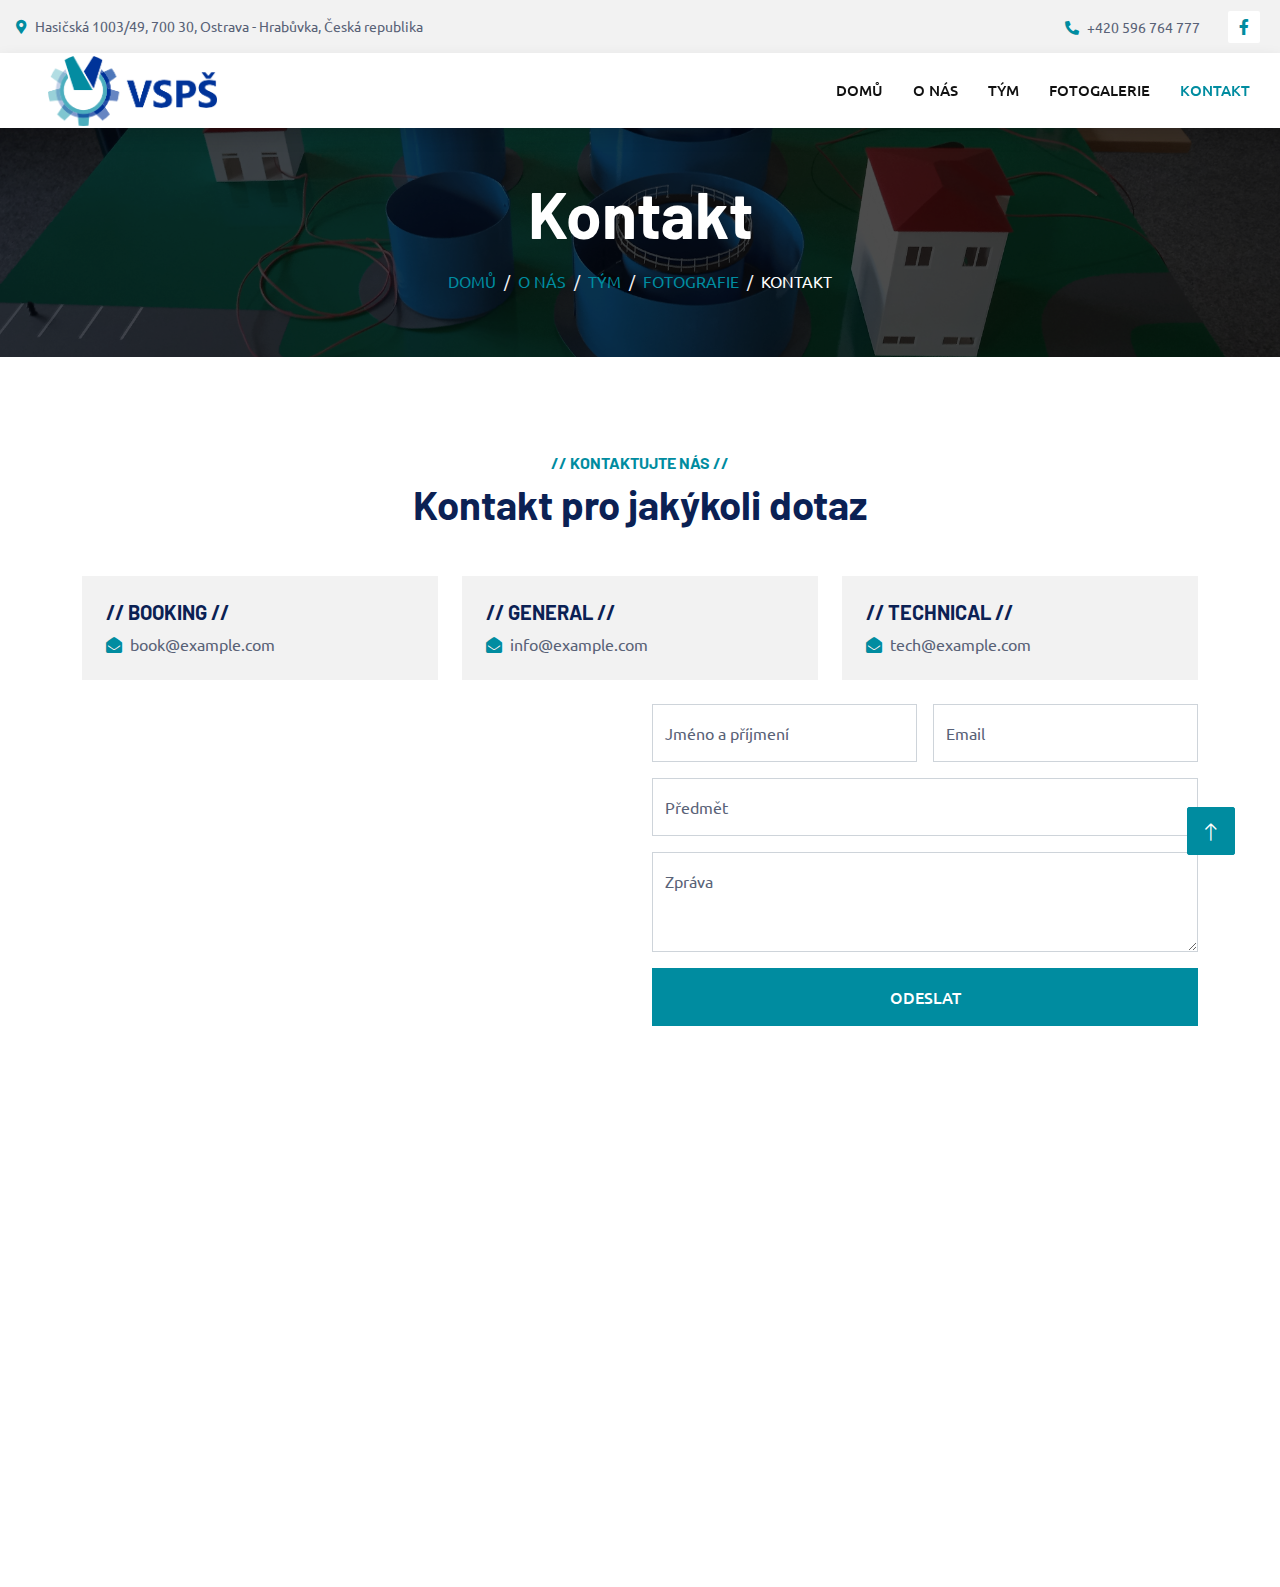
<file: kontakt.html>
<!DOCTYPE html>
<html lang="en">

<head>
    <meta charset="utf-8">
    <title>VSPŠ - ČOV</title>
    <meta content="width=device-width, initial-scale=1.0" name="viewport">
    <meta content="" name="keywords">
    <meta content="" name="description">

    <!-- Favicon -->
    <link href="img/favicon.ico" rel="icon">

    <!-- Google Web Fonts -->
    <link rel="preconnect" href="https://fonts.googleapis.com">
    <link rel="preconnect" href="https://fonts.gstatic.com" crossorigin>
    <link href="https://fonts.googleapis.com/css2?family=Barlow:wght@600;700&family=Ubuntu:wght@400;500&display=swap" rel="stylesheet"> 

    <!-- Icon Font Stylesheet -->
    <link href="https://cdnjs.cloudflare.com/ajax/libs/font-awesome/5.10.0/css/all.min.css" rel="stylesheet">
    <link href="https://cdn.jsdelivr.net/npm/bootstrap-icons@1.4.1/font/bootstrap-icons.css" rel="stylesheet">

    <!-- Libraries Stylesheet -->
    <link href="lib/animate/animate.min.css" rel="stylesheet">
    <link href="lib/owlcarousel/assets/owl.carousel.min.css" rel="stylesheet">
    <link href="lib/tempusdominus/css/tempusdominus-bootstrap-4.min.css" rel="stylesheet" />

    <!-- Customized Bootstrap Stylesheet -->
    <link href="css/bootstrap.min.css" rel="stylesheet">

    <!-- Template Stylesheet -->
    <link href="css/style.css" rel="stylesheet">
</head>

<body>
    <!-- Spinner Start -->
    <div id="spinner" class="show bg-white position-fixed translate-middle w-100 vh-100 top-50 start-50 d-flex align-items-center justify-content-center">
        <div class="spinner-border text-primary" style="width: 3rem; height: 3rem;" role="status">
            <span class="sr-only">Loading...</span>
        </div>
    </div>
    <!-- Spinner End -->


    <!-- Topbar Start -->
    <div class="container-fluid bg-light p-0">
        <div class="row gx-0 d-none d-lg-flex">
            <div class="col-lg-7 px-5 text-start">
                <div class="h-100 d-inline-flex align-items-center py-3 me-4">
                    <small class="fa fa-map-marker-alt text-primary me-2"></small>
                    <small>Hasičská 1003/49, 700 30, Ostrava - Hrabůvka, Česká republika</small>
                </div>
            </div>
            <div class="col-lg-5 px-5 text-end">
                <div class="h-100 d-inline-flex align-items-center py-3 me-4">
                    <small class="fa fa-phone-alt text-primary me-2"></small>
                    <small>+420 596 764 777</small>
                </div>
                <div class="h-100 d-inline-flex align-items-center">
                    <a class="btn btn-sm-square bg-white text-primary me-1" href="https://cs-cz.facebook.com/vitkovickastredni/"><i class="fab fa-facebook-f"></i></a>
                </div>
            </div>
        </div>
    </div>
    <!-- Topbar End -->


    <!-- Navbar Start -->
    <nav class="navbar navbar-expand-lg bg-white navbar-light shadow sticky-top p-0">
        <a href="index.html" class="navbar-brand d-flex align-items-center px-4 px-lg-5">
            
            <h2 class="m-0 text-primary"><img src="img/vsps-logo.png" height="70px"></h2>
        </a>
        <button type="button" class="navbar-toggler me-4" data-bs-toggle="collapse" data-bs-target="#navbarCollapse">
            <span class="navbar-toggler-icon"></span>
        </button>
        <div class="collapse navbar-collapse" id="navbarCollapse">
            <div class="navbar-nav ms-auto p-4 p-lg-0">
                <a href="index.html" class="nav-item nav-link">Domů</a>
                <a href="o-nas.html" class="nav-item nav-link">O nás</a>
                <a href="tym.html" class="nav-item nav-link">Tým</a>
                <a href="galerie.html" class="nav-item nav-link">Fotogalerie</a>
                <a href="kontakt.html" class="nav-item nav-link active">Kontakt</a>
                <!--<div class="nav-item dropdown">
                    <a href="#" class="nav-link dropdown-toggle" data-bs-toggle="dropdown">Pages</a>
                    <div class="dropdown-menu fade-up m-0">
                        <a href="booking.html" class="dropdown-item">Booking</a>
                        <a href="team.html" class="dropdown-item">Technicians</a>
                        <a href="testimonial.html" class="dropdown-item">Testimonial</a>
                        <a href="404.html" class="dropdown-item">404 Page</a>
                    </div>
                </div>-->
            </div>
            <!--<a href="" class="btn btn-primary py-4 px-lg-5 d-none d-lg-block">Get A Quote<i class="fa fa-arrow-right ms-3"></i></a>-->
        </div>
    </nav>
    <!-- Navbar End -->


     <!-- Page Header Start -->
     <div class="container-fluid page-header mb-5 p-0" style="background-image: url(img/cov-model.jpg);">
        <div class="container-fluid page-header-inner py-5">
            <div class="container text-center">
                <h1 class="display-3 text-white mb-3 animated slideInDown">Kontakt</h1>
                <nav aria-label="breadcrumb">
                    <ol class="breadcrumb justify-content-center text-uppercase">
                        <li class="breadcrumb-item"><a href="index.html">Domů</a></li>
                        <li class="breadcrumb-item"><a href="o-nas.html">O Nás</a></li>
                        <li class="breadcrumb-item"><a href="tym.html">Tým</a></li>
                        <li class="breadcrumb-item"><a href="galerie.html">Fotografie</a></li>
                        <li class="breadcrumb-item text-white active" aria-current="page">Kontakt</li>
                    </ol>
                </nav>
            </div>
        </div>
    </div>
    <!-- Page Header End -->


    <!-- Contact Start -->
    <div class="container-xxl py-5">
        <div class="container">
            <div class="text-center wow fadeInUp" data-wow-delay="0.1s">
                <h6 class="text-primary text-uppercase">// Kontaktujte nás //</h6>
                <h1 class="mb-5">Kontakt pro jakýkoli dotaz</h1>
            </div>
            <div class="row g-4">
                <div class="col-12">
                    <div class="row gy-4">
                        <div class="col-md-4">
                            <div class="bg-light d-flex flex-column justify-content-center p-4">
                                <h5 class="text-uppercase">// Booking //</h5>
                                <p class="m-0"><i class="fa fa-envelope-open text-primary me-2"></i>book@example.com</p>
                            </div>
                        </div>
                        <div class="col-md-4">
                            <div class="bg-light d-flex flex-column justify-content-center p-4">
                                <h5 class="text-uppercase">// General //</h5>
                                <p class="m-0"><i class="fa fa-envelope-open text-primary me-2"></i>info@example.com</p>
                            </div>
                        </div>
                        <div class="col-md-4">
                            <div class="bg-light d-flex flex-column justify-content-center p-4">
                                <h5 class="text-uppercase">// Technical //</h5>
                                <p class="m-0"><i class="fa fa-envelope-open text-primary me-2"></i>tech@example.com</p>
                            </div>
                        </div>
                    </div>
                </div>
                <div class="col-md-6 wow fadeIn" data-wow-delay="0.1s">
                    <iframe class="position-relative rounded w-100 h-100"
                        src="https://www.google.com/maps/embed?pb=!1m18!1m12!1m3!1d2575.750455267406!2d18.260650615871985!3d49.79075754255814!2m3!1f0!2f0!3f0!3m2!1i1024!2i768!4f13.1!3m3!1m2!1s0x4713e4b7aac5bc0d%3A0xce665b82154d9242!2sHasi%C4%8Dsk%C3%A1%201003%2F49%2C%20700%2030%20Ostrava-jih-Hrab%C5%AFvka!5e0!3m2!1scs!2scz!4v1667490797508!5m2!1scs!2scz"
                        frameborder="0" style="min-height: 350px; border:0;" allowfullscreen="" aria-hidden="false"
                        tabindex="0"></iframe>
                </div>
                <div class="col-md-6">
                    <div class="wow fadeInUp" data-wow-delay="0.2s">
                        <!-- <p class="mb-4">The contact form is currently inactive. Get a functional and working contact form with Ajax & PHP in a few minutes. Just copy and paste the files, add a little code and you're done. <a href="https://htmlcodex.com/contact-form">Download Now</a>.</p> -->
                        <form>
                            <div class="row g-3">
                                <div class="col-md-6">
                                    <div class="form-floating">
                                        <input type="text" class="form-control" id="name" placeholder="Jméno a příjmení">
                                        <label for="name">Jméno a příjmení</label>
                                    </div>
                                </div>
                                <div class="col-md-6">
                                    <div class="form-floating">
                                        <input type="email" class="form-control" id="email" placeholder="Email">
                                        <label for="email">Email</label>
                                    </div>
                                </div>
                                <div class="col-12">
                                    <div class="form-floating">
                                        <input type="text" class="form-control" id="subject" placeholder="Předmět">
                                        <label for="subject">Předmět</label>
                                    </div>
                                </div>
                                <div class="col-12">
                                    <div class="form-floating">
                                        <textarea class="form-control" placeholder="Zanechte nám zprávu" id="message" style="height: 100px"></textarea>
                                        <label for="message">Zpráva</label>
                                    </div>
                                </div>
                                <div class="col-12">
                                    <button class="btn btn-primary w-100 py-3" type="submit">Odeslat</button>
                                </div>
                            </div>
                        </form>
                    </div>
                </div>
            </div>
        </div>
    </div>
    <!-- Contact End -->


    <!-- Footer Start -->
    <div class="container-fluid bg-dark text-light footer pt-5 mt-5 wow fadeIn" data-wow-delay="0.1s">
        <div class="container py-5">
            <div class="row g-5">
                <div class="col-lg-3 col-md-6">
                    <h4 class="text-light mb-4">Adresy</h4>
                    <p class="mb-2"><i class="fa fa-map-marker-alt me-3"></i><a href="https://goo.gl/maps/kF2ZxyWbJqdATnXd6" target="_blank">Hasičská 1003/49, 700 30, Ostrava - Hrabůvka, Česká republika </a> </p>
                    <p class="mb-2"><i class="fa fa-phone-alt me-3"></i><a href="tel:596764777">+420 596 764 777</a></p>
                    <p class="mb-2"><i class="fa fa-envelope me-3"></i><a href="mailto:skola@vitkovickastredni.cz">skola@vitkovickastredni.cz</a></p>
                    <div class="d-flex pt-2">
                        <!--<a class="btn btn-outline-light btn-social" href="https://twitter.com/vitkovickastred"><i class="fab fa-twitter"></i></a>-->
                        <a class="btn btn-outline-light btn-social" href="https://www.facebook.com/vitkovickastredni/"><i class="fab fa-facebook-f"></i></a>
                        <!--<a class="btn btn-outline-light btn-social" href="https://www.youtube.com/watch?v=j4nCjNBIpBQ"><i class="fab fa-youtube"></i></a>-->
                    </div>
                </div>
                <!--<div class="col-lg-3 col-md-6">
                    <h4 class="text-light mb-4">Opening Hours</h4>
                    <h6 class="text-light">Monday - Friday:</h6>
                    <p class="mb-4">09.00 AM - 09.00 PM</p>
                    <h6 class="text-light">Saturday - Sunday:</h6>
                    <p class="mb-0">09.00 AM - 12.00 PM</p>
                </div>
                <div class="col-lg-3 col-md-6">
                    <h4 class="text-light mb-4">Services</h4>
                    <a class="btn btn-link" href="">Diagnostic Test</a>
                    <a class="btn btn-link" href="">Engine Servicing</a>
                    <a class="btn btn-link" href="">Tires Replacement</a>
                    <a class="btn btn-link" href="">Oil Changing</a>
                    <a class="btn btn-link" href="">Vacuam Cleaning</a>
                </div>
                <div class="col-lg-3 col-md-6">
                    <h4 class="text-light mb-4">Newsletter</h4>
                    <p>Dolor amet sit justo amet elitr clita ipsum elitr est.</p>
                    <div class="position-relative mx-auto" style="max-width: 400px;">
                        <input class="form-control border-0 w-100 py-3 ps-4 pe-5" type="text" placeholder="Your email">
                        <button type="button" class="btn btn-primary py-2 position-absolute top-0 end-0 mt-2 me-2">SignUp</button>
                    </div>
                </div>-->
            </div>
        </div>
        <div class="container">
            <div class="copyright">
                <div class="row">
                    <div class="col-md-6 text-center text-md-start mb-3 mb-md-0">
                        &copy; <a class="border-bottom" href="#">Your Site Name</a>, All Right Reserved.

                        <!--/*** This template is free as long as you keep the footer author’s credit link/attribution link/backlink. If you'd like to use the template without the footer author’s credit link/attribution link/backlink, you can purchase the Credit Removal License from "https://htmlcodex.com/credit-removal". Thank you for your support. ***/-->
                        Designed By <a class="border-bottom" href="https://htmlcodex.com">HTML Codex</a>
                        <br>Distributed By: <a class="border-bottom" href="https://themewagon.com" target="_blank">ThemeWagon</a>
                    </div>
                    <div class="col-md-6 text-center text-md-end">
                        <div class="footer-menu">
                            <a href="index.html">Domů</a>
                            <!--<a href="">Cookies</a>
                            <a href="">Help</a>
                            <a href="">FQAs</a>-->
                        </div>
                    </div>
                </div>
            </div>
        </div>
    </div>
    <!-- Footer End -->


    <!-- Back to Top -->
    <a href="#" class="btn btn-lg btn-primary btn-lg-square back-to-top"><i class="bi bi-arrow-up"></i></a>


    <!-- JavaScript Libraries -->
    <script src="https://code.jquery.com/jquery-3.4.1.min.js"></script>
    <script src="https://cdn.jsdelivr.net/npm/bootstrap@5.0.0/dist/js/bootstrap.bundle.min.js"></script>
    <script src="lib/wow/wow.min.js"></script>
    <script src="lib/easing/easing.min.js"></script>
    <script src="lib/waypoints/waypoints.min.js"></script>
    <script src="lib/counterup/counterup.min.js"></script>
    <script src="lib/owlcarousel/owl.carousel.min.js"></script>
    <script src="lib/tempusdominus/js/moment.min.js"></script>
    <script src="lib/tempusdominus/js/moment-timezone.min.js"></script>
    <script src="lib/tempusdominus/js/tempusdominus-bootstrap-4.min.js"></script>

    <!-- Template Javascript -->
    <script src="js/main.js"></script>
</body>

</html>
</file>
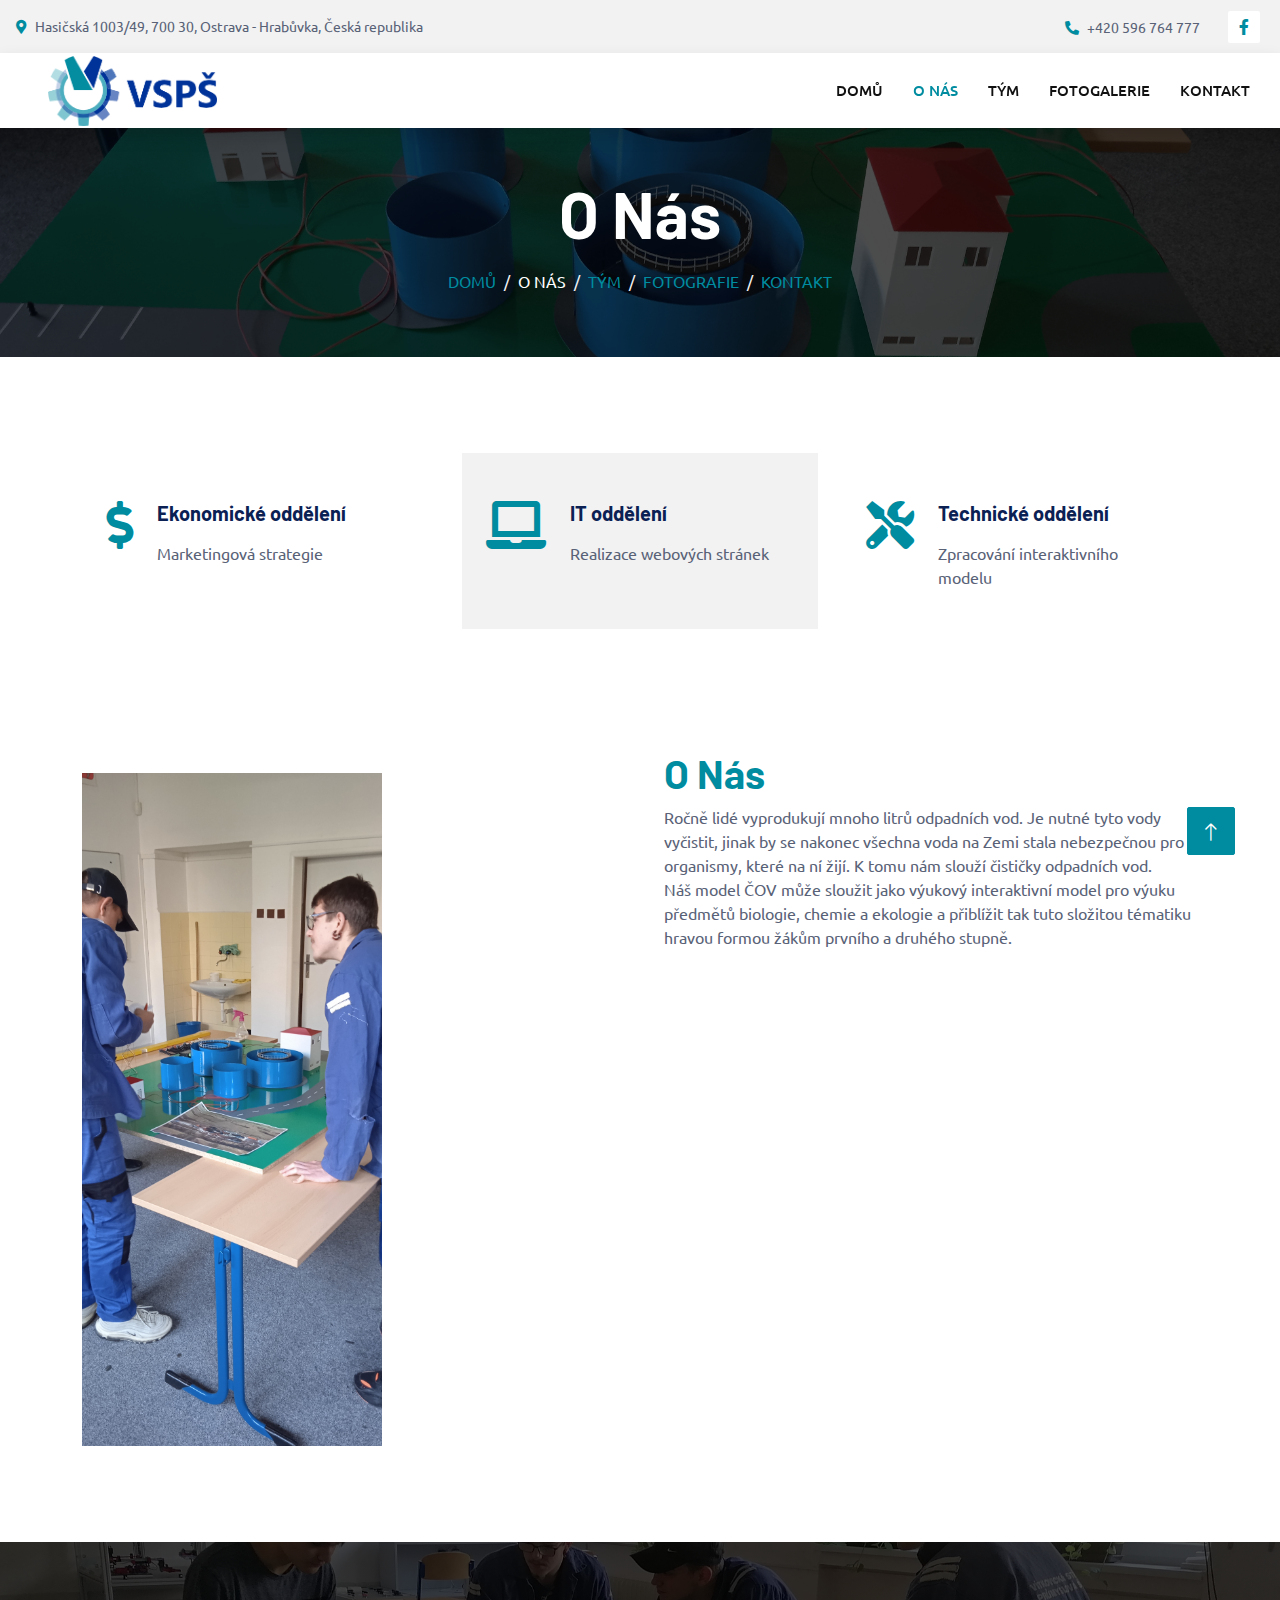
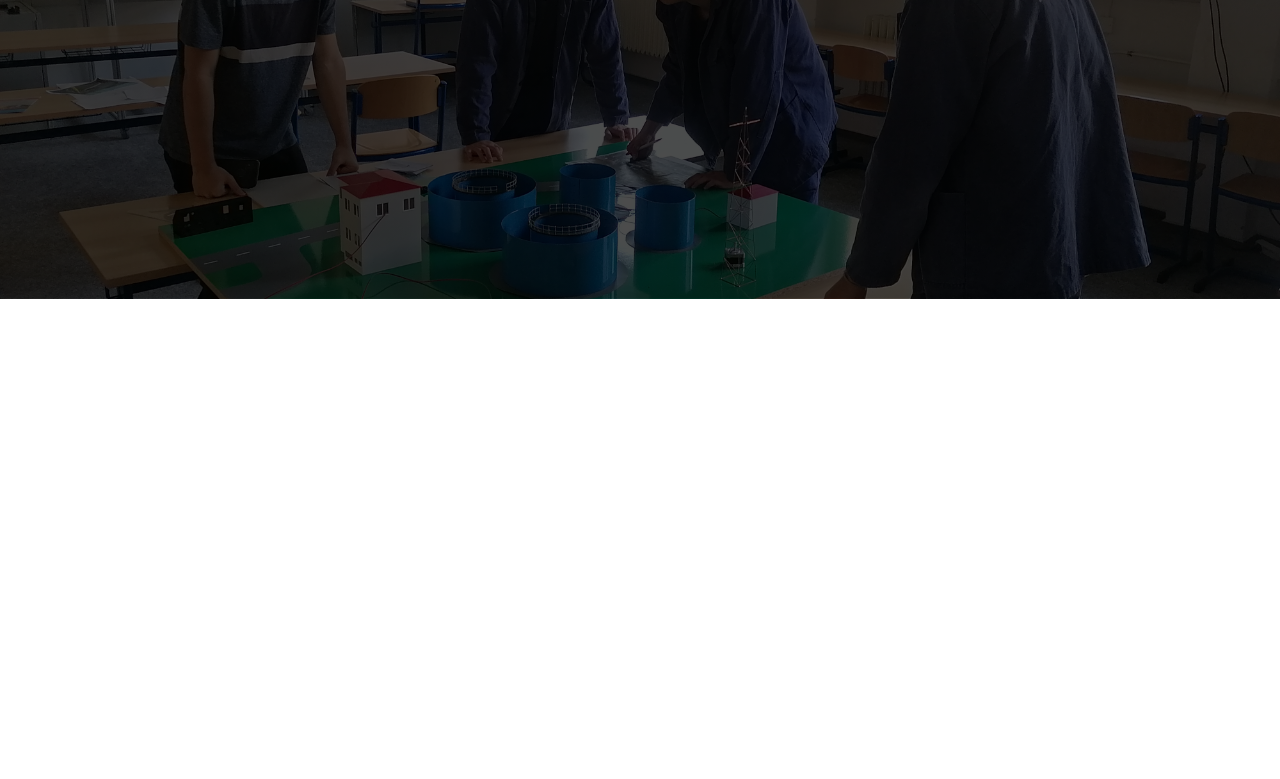
<file: o-nas.html>
<!DOCTYPE html>
<html lang="en">

<head>
    <meta charset="utf-8">
    <title>VSPŠ - ČOV</title>
    <meta content="width=device-width, initial-scale=1.0" name="viewport">
    <meta content="" name="keywords">
    <meta content="" name="description">

    <!-- Favicon -->
    <link href="img/favicon.ico" rel="icon">

    <!-- Google Web Fonts -->
    <link rel="preconnect" href="https://fonts.googleapis.com">
    <link rel="preconnect" href="https://fonts.gstatic.com" crossorigin>
    <link href="https://fonts.googleapis.com/css2?family=Barlow:wght@600;700&family=Ubuntu:wght@400;500&display=swap" rel="stylesheet"> 

    <!-- Icon Font Stylesheet -->
    <link href="https://cdnjs.cloudflare.com/ajax/libs/font-awesome/5.10.0/css/all.min.css" rel="stylesheet">
    <link href="https://cdn.jsdelivr.net/npm/bootstrap-icons@1.4.1/font/bootstrap-icons.css" rel="stylesheet">

    <!-- Libraries Stylesheet -->
    <link href="lib/animate/animate.min.css" rel="stylesheet">
    <link href="lib/owlcarousel/assets/owl.carousel.min.css" rel="stylesheet">
    <link href="lib/tempusdominus/css/tempusdominus-bootstrap-4.min.css" rel="stylesheet" />

    <!-- Customized Bootstrap Stylesheet -->
    <link href="css/bootstrap.min.css" rel="stylesheet">

    <!-- Template Stylesheet -->
    <link href="css/style.css" rel="stylesheet">
</head>

<body>
    <!-- Spinner Start -->
    <div id="spinner" class="show bg-white position-fixed translate-middle w-100 vh-100 top-50 start-50 d-flex align-items-center justify-content-center">
        <div class="spinner-border text-primary" style="width: 3rem; height: 3rem;" role="status">
            <span class="sr-only">Loading...</span>
        </div>
    </div>
    <!-- Spinner End -->


    <!-- Topbar Start -->
    <div class="container-fluid bg-light p-0">
        <div class="row gx-0 d-none d-lg-flex">
            <div class="col-lg-7 px-5 text-start">
                <div class="h-100 d-inline-flex align-items-center py-3 me-4">
                    <small class="fa fa-map-marker-alt text-primary me-2"></small>
                    <small>Hasičská 1003/49, 700 30, Ostrava - Hrabůvka, Česká republika</small>
                </div>
            </div>
            <div class="col-lg-5 px-5 text-end">
                <div class="h-100 d-inline-flex align-items-center py-3 me-4">
                    <small class="fa fa-phone-alt text-primary me-2"></small>
                    <small>+420 596 764 777</small>
                </div>
                <div class="h-100 d-inline-flex align-items-center">
                    <a class="btn btn-sm-square bg-white text-primary me-1" href="https://cs-cz.facebook.com/vitkovickastredni/"><i class="fab fa-facebook-f"></i></a>
                </div>
            </div>
        </div>
    </div>
    <!-- Topbar End -->


    <!-- Navbar Start -->
    <nav class="navbar navbar-expand-lg bg-white navbar-light shadow sticky-top p-0">
        <a href="index.html" class="navbar-brand d-flex align-items-center px-4 px-lg-5">
            
            <h2 class="m-0 text-primary"><img src="img/vsps-logo.png" height="70px"></h2>
        </a>
        <button type="button" class="navbar-toggler me-4" data-bs-toggle="collapse" data-bs-target="#navbarCollapse">
            <span class="navbar-toggler-icon"></span>
        </button>
        <div class="collapse navbar-collapse" id="navbarCollapse">
            <div class="navbar-nav ms-auto p-4 p-lg-0">
                <a href="index.html" class="nav-item nav-link">Domů</a>
                <a href="o-nas.html" class="nav-item nav-link active">O nás</a>
                <a href="tym.html" class="nav-item nav-link">Tým</a>
                <a href="galerie.html" class="nav-item nav-link">Fotogalerie</a>
                <a href="kontakt.html" class="nav-item nav-link">Kontakt</a>
                <!--<div class="nav-item dropdown">
                    <a href="#" class="nav-link dropdown-toggle" data-bs-toggle="dropdown">Pages</a>
                    <div class="dropdown-menu fade-up m-0">
                        <a href="booking.html" class="dropdown-item">Booking</a>
                        <a href="team.html" class="dropdown-item">Technicians</a>
                        <a href="testimonial.html" class="dropdown-item">Testimonial</a>
                        <a href="404.html" class="dropdown-item">404 Page</a>
                    </div>
                </div>-->
            </div>
            <!--<a href="" class="btn btn-primary py-4 px-lg-5 d-none d-lg-block">Get A Quote<i class="fa fa-arrow-right ms-3"></i></a>-->
        </div>
    </nav>
    <!-- Navbar End -->


    <!-- Page Header Start -->
    <div class="container-fluid page-header mb-5 p-0" style="background-image: url(img/cov-model.jpg);">
        <div class="container-fluid page-header-inner py-5">
            <div class="container text-center">
                <h1 class="display-3 text-white mb-3 animated slideInDown">O Nás</h1>
                <nav aria-label="breadcrumb">
                    <ol class="breadcrumb justify-content-center text-uppercase">
                        <li class="breadcrumb-item"><a href="index.html">Domů</a></li>
                        <li class="breadcrumb-item text-white active" aria-current="page">O Nás</li>
                        <li class="breadcrumb-item"><a href="tym.html">Tým</a></li>
                        <li class="breadcrumb-item"><a href="galerie.html">Fotografie</a></li>
                        <li class="breadcrumb-item"><a href="kontakt.html">Kontakt</a></li>
                    </ol>
                </nav>
            </div>
        </div>
    </div>
    <!-- Page Header End -->


    <!-- Service Start -->
    <div class="container-xxl py-5">
        <div class="container">
            <div class="row g-4">
                <div class="col-lg-4 col-md-6 wow fadeInUp" data-wow-delay="0.1s">
                    <div class="d-flex py-5 px-4">
                        <i class="fa fa-dollar-sign fa-3x text-primary flex-shrink-0"></i>
                        <div class="ps-4">
                            <h5 class="mb-3">Ekonomické oddělení</h5>
                            <p>Marketingová strategie</p>
                            <!--<a class="text-secondary border-bottom" href="">Read More</a>-->
                        </div>
                    </div>
                </div>
                <div class="col-lg-4 col-md-6 wow fadeInUp" data-wow-delay="0.3s">
                    <div class="d-flex bg-light py-5 px-4">
                        <i class="fa fa-laptop fa-3x text-primary flex-shrink-0"></i>
                        <div class="ps-4">
                            <h5 class="mb-3">IT oddělení</h5>
                            <p>Realizace webových stránek</p>
                            <!--<a class="text-secondary border-bottom" href="">Read More</a>-->
                        </div>
                    </div>
                </div>
                <div class="col-lg-4 col-md-6 wow fadeInUp" data-wow-delay="0.5s">
                    <div class="d-flex py-5 px-4">
                        <i class="fa fa-tools fa-3x text-primary flex-shrink-0"></i>
                        <div class="ps-4">
                            <h5 class="mb-3">Technické oddělení</h5>
                            <p>Zpracování interaktivního modelu </p>
                            <!--<a class="text-secondary border-bottom" href="">Read More</a>-->
                        </div>
                    </div>
                </div>
            </div>
        </div>
    </div>
    <!-- Service End -->


    <!-- About Start -->
    <div class="container-xxl py-5">
        <div class="container">
            <div class="row g-5">
                <div class="col-lg-6 pt-4" style="min-height: 400px;">
                    <div class="position-relative h-100 wow fadeIn" data-wow-delay="0.1s">
                        <img class="position-absolute img-fluid w-100 h-100" src="foto/foto dílny/1667985594931.jpg" style="object-fit: cover;" alt="">
                    </div>
                </div>
                <div class="col-lg-6">
                    <!--<h6 class="text-primary text-uppercase">// O nás //</h6>-->
                    <h1 class="text-primary"><span class="mb-4">O</span> Nás</h1>
                    <p class="mb-4">Ročně lidé vyprodukují mnoho litrů odpadních vod. Je nutné tyto vody vyčistit, jinak by se nakonec všechna voda na Zemi stala nebezpečnou pro organismy, které na ní žijí. K tomu nám slouží čističky odpadních vod.
<br>
                        Náš model ČOV může sloužit jako výukový interaktivní model pro výuku předmětů biologie, chemie a ekologie a přiblížit tak tuto složitou tématiku hravou formou žákům prvního a druhého stupně.
                        </p>
                    <div class="row g-4 mb-3 pb-3">
                        <div class="col-12 wow fadeIn" data-wow-delay="0.1s">
                            <div class="d-flex">
                                <div class="bg-light d-flex flex-shrink-0 align-items-center justify-content-center mt-1" style="width: 45px; height: 45px;">
                                    <span class="fw-bold text-secondary">1.</span>
                                </div>
                                <div class="ps-3">
                                    <h6>Praktická demonstrace čištění odpadu</h6>
                                    <span>- Náš interaktivní, pohyblivý a funkční model čističky odpadních vod, přináší ideální a originální nástroj pro zatraktivnění témat jako ekologie a biologie.</span><br>
                                    <span>- Žáci budou mít možnost na vlastní oči pozorovat čističku v akci, a vyzkoušet si její operaci.</span>
                                </div>
                            </div>
                        </div>
                        <div class="col-12 wow fadeIn" data-wow-delay="0.3s">
                            <div class="d-flex">
                                <div class="bg-light d-flex flex-shrink-0 align-items-center justify-content-center mt-1" style="width: 45px; height: 45px;">
                                    <span class="fw-bold text-secondary">2.</span>
                                </div>
                                <div class="ps-3">
                                    <h6>Interaktivní přednáška</h6>
                                    <span>- Celou demonstraci taktéž doprovází interaktivní přednáška, v rámci které se žáci dozví bližší informace o chodu, a důležitosti čističek pro naše prostředí.
                                    </span>
                                    <span>- Formou kvízů a jiných skupinových soutěží si tak dále hravě utříbí všechny nově nabyté znalosti a zkušenosti.</span>
                                </div>
                            </div>
                        </div>
                        <div class="col-12 wow fadeIn" data-wow-delay="0.5s">
                            <div class="d-flex">
                                <div class="bg-light d-flex flex-shrink-0 align-items-center justify-content-center mt-1" style="width: 45px; height: 45px;">
                                    <span class="fw-bold text-secondary">3.</span>
                                </div>
                                <div class="ps-3">
                                    <h6>Výuka žáků žáky</h6>
                                    <span>- Díky tomu že celý projekt je realizován a řízen žáky středních škol, se dostane studentům informací snadnou a srozumitelnou formou od jejich vrstevníků kteří na projektu dlouhodobě pracují.</span>
                                </div>
                            </div>
                        </div>
                    </div>
                    <!--
                    <a href="" class="btn btn-primary py-3 px-5">Read More<i class="fa fa-arrow-right ms-3"></i></a>
                    -->
                </div>
            </div>
        </div>
    </div>
    <!-- About End -->


    <!-- Fact Start -->
    <div class="container-fluid fact bg-dark my-5 py-5">
        <div class="container">
            <div class="row g-4">
                <div class="col-md-6 col-lg-3 text-center wow fadeIn" data-wow-delay="0.1s">
                    <i class="fa fa-check fa-2x text-white mb-3"></i>
                    <h2 class="text-white mb-2" data-toggle="counter-up">600</h2>
                    <p class="text-white mb-0">Práce na modelu</p>
                </div>
                <div class="col-md-6 col-lg-3 text-center wow fadeIn" data-wow-delay="0.3s">
                    <i class="fa fa-users-cog fa-2x text-white mb-3"></i>
                    <h2 class="text-white mb-2" data-toggle="counter-up">20</h2>
                    <p class="text-white mb-0">Členů týmů</p>
                </div>
                <div class="col-md-6 col-lg-3 text-center wow fadeIn" data-wow-delay="0.5s">
                    <i class="fa fa-users fa-2x text-white mb-3"></i>
                    <h2 class="text-white mb-2" data-toggle="counter-up">10</h2>
                    <p class="text-white mb-0">Vypotřebované filamentu</p>
                </div>
                <div class="col-md-6 col-lg-3 text-center wow fadeIn" data-wow-delay="0.7s">
                    <i class="fa fa-car fa-2x text-white mb-3"></i>
                    <h2 class="text-white mb-2" data-toggle="counter-up">0</h2>
                    <p class="text-white mb-0">Spotřebovaný materiál</p>
                </div>
            </div>
        </div>
    </div>
    <!-- Fact End -->


    <!-- Team Start 
    <div class="container-xxl py-5">
        <div class="container">
            <div class="text-center wow fadeInUp" data-wow-delay="0.1s">
                <h6 class="text-primary text-uppercase">// Our Technicians //</h6>
                <h1 class="mb-5">Our Expert Technicians</h1>
            </div>
            <div class="row g-4">
                <div class="col-lg-3 col-md-6 wow fadeInUp" data-wow-delay="0.1s">
                    <div class="team-item">
                        <div class="position-relative overflow-hidden">
                            <img class="img-fluid" src="img/CEO.jpg" alt="">
                            <div class="team-overlay position-absolute start-0 top-0 w-100 h-100">
                                <a class="btn btn-square mx-1" href=""><i class="fab fa-facebook-f"></i></a>
                                <a class="btn btn-square mx-1" href=""><i class="fab fa-twitter"></i></a>
                                <a class="btn btn-square mx-1" href=""><i class="fab fa-instagram"></i></a>
                            </div>
                        </div>
                        <div class="bg-light text-center p-4">
                            <h5 class="fw-bold mb-0">Full Name</h5>
                            <small>Designation</small>
                        </div>
                    </div>
                </div>
                <div class="col-lg-3 col-md-6 wow fadeInUp" data-wow-delay="0.3s">
                    <div class="team-item">
                        <div class="position-relative overflow-hidden">
                            <img class="img-fluid" src="img/CEO.jpg" alt="">
                            <div class="team-overlay position-absolute start-0 top-0 w-100 h-100">
                                <a class="btn btn-square mx-1" href=""><i class="fab fa-facebook-f"></i></a>
                                <a class="btn btn-square mx-1" href=""><i class="fab fa-twitter"></i></a>
                                <a class="btn btn-square mx-1" href=""><i class="fab fa-instagram"></i></a>
                            </div>
                        </div>
                        <div class="bg-light text-center p-4">
                            <h5 class="fw-bold mb-0">Full Name</h5>
                            <small>Designation</small>
                        </div>
                    </div>
                </div>
                <div class="col-lg-3 col-md-6 wow fadeInUp" data-wow-delay="0.5s">
                    <div class="team-item">
                        <div class="position-relative overflow-hidden">
                            <img class="img-fluid" src="img/CEO.jpg" alt="">
                            <div class="team-overlay position-absolute start-0 top-0 w-100 h-100">
                                <a class="btn btn-square mx-1" href=""><i class="fab fa-facebook-f"></i></a>
                                <a class="btn btn-square mx-1" href=""><i class="fab fa-twitter"></i></a>
                                <a class="btn btn-square mx-1" href=""><i class="fab fa-instagram"></i></a>
                            </div>
                        </div>
                        <div class="bg-light text-center p-4">
                            <h5 class="fw-bold mb-0">Full Name</h5>
                            <small>Designation</small>
                        </div>
                    </div>
                </div>
                <div class="col-lg-3 col-md-6 wow fadeInUp" data-wow-delay="0.7s">
                    <div class="team-item">
                        <div class="position-relative overflow-hidden">
                            <img class="img-fluid" src="img/CEO.jpg" alt="">
                            <div class="team-overlay position-absolute start-0 top-0 w-100 h-100">
                                <a class="btn btn-square mx-1" href=""><i class="fab fa-facebook-f"></i></a>
                                <a class="btn btn-square mx-1" href=""><i class="fab fa-twitter"></i></a>
                                <a class="btn btn-square mx-1" href=""><i class="fab fa-instagram"></i></a>
                            </div>
                        </div>
                        <div class="bg-light text-center p-4">
                            <h5 class="fw-bold mb-0">Full Name</h5>
                            <small>Designation</small>
                        </div>
                    </div>
                </div>
            </div>
        </div>
    </div>
    Team End -->
        

    <!-- Footer Start -->
    <div class="container-fluid bg-dark text-light footer pt-5 mt-5 wow fadeIn" data-wow-delay="0.1s">
        <div class="container py-5">
            <div class="row g-5">
                <div class="col-lg-3 col-md-6">
                    <h4 class="text-light mb-4">Adresy</h4>
                    <p class="mb-2"><i class="fa fa-map-marker-alt me-3"></i><a href="https://goo.gl/maps/kF2ZxyWbJqdATnXd6" target="_blank">Hasičská 1003/49, 700 30, Ostrava - Hrabůvka, Česká republika </a> </p>
                    <p class="mb-2"><i class="fa fa-phone-alt me-3"></i><a href="tel:596764777">+420 596 764 777</a></p>
                    <p class="mb-2"><i class="fa fa-envelope me-3"></i><a href="mailto:skola@vitkovickastredni.cz">skola@vitkovickastredni.cz</a></p>
                    <div class="d-flex pt-2">
                        <!--<a class="btn btn-outline-light btn-social" href="https://twitter.com/vitkovickastred"><i class="fab fa-twitter"></i></a>-->
                        <a class="btn btn-outline-light btn-social" href="https://www.facebook.com/vitkovickastredni/"><i class="fab fa-facebook-f"></i></a>
                        <!--<a class="btn btn-outline-light btn-social" href="https://www.youtube.com/watch?v=j4nCjNBIpBQ"><i class="fab fa-youtube"></i></a>-->
                    </div>
                </div>
                <!--<div class="col-lg-3 col-md-6">
                    <h4 class="text-light mb-4">Opening Hours</h4>
                    <h6 class="text-light">Monday - Friday:</h6>
                    <p class="mb-4">09.00 AM - 09.00 PM</p>
                    <h6 class="text-light">Saturday - Sunday:</h6>
                    <p class="mb-0">09.00 AM - 12.00 PM</p>
                </div>
                <div class="col-lg-3 col-md-6">
                    <h4 class="text-light mb-4">Services</h4>
                    <a class="btn btn-link" href="">Diagnostic Test</a>
                    <a class="btn btn-link" href="">Engine Servicing</a>
                    <a class="btn btn-link" href="">Tires Replacement</a>
                    <a class="btn btn-link" href="">Oil Changing</a>
                    <a class="btn btn-link" href="">Vacuam Cleaning</a>
                </div>
                <div class="col-lg-3 col-md-6">
                    <h4 class="text-light mb-4">Newsletter</h4>
                    <p>Dolor amet sit justo amet elitr clita ipsum elitr est.</p>
                    <div class="position-relative mx-auto" style="max-width: 400px;">
                        <input class="form-control border-0 w-100 py-3 ps-4 pe-5" type="text" placeholder="Your email">
                        <button type="button" class="btn btn-primary py-2 position-absolute top-0 end-0 mt-2 me-2">SignUp</button>
                    </div>
                </div>-->
            </div>
        </div>
        <div class="container">
            <div class="copyright">
                <div class="row">
                    <div class="col-md-6 text-center text-md-start mb-3 mb-md-0">
                        &copy; <a class="border-bottom" href="#">Your Site Name</a>, All Right Reserved.

                        <!--/*** This template is free as long as you keep the footer author’s credit link/attribution link/backlink. If you'd like to use the template without the footer author’s credit link/attribution link/backlink, you can purchase the Credit Removal License from "https://htmlcodex.com/credit-removal". Thank you for your support. ***/-->
                        Designed By <a class="border-bottom" href="https://htmlcodex.com">HTML Codex</a>
                        <br>Distributed By: <a class="border-bottom" href="https://themewagon.com" target="_blank">ThemeWagon</a>
                    </div>
                    <div class="col-md-6 text-center text-md-end">
                        <div class="footer-menu">
                            <a href="index.html">Domů</a>
                            <!--<a href="">Cookies</a>
                            <a href="">Help</a>
                            <a href="">FQAs</a>-->
                        </div>
                    </div>
                </div>
            </div>
        </div>
    </div>
    <!-- Footer End -->

    <!-- Back to Top -->
    <a href="#" class="btn btn-lg btn-primary btn-lg-square back-to-top"><i class="bi bi-arrow-up"></i></a>


    <!-- JavaScript Libraries -->
    <script src="https://code.jquery.com/jquery-3.4.1.min.js"></script>
    <script src="https://cdn.jsdelivr.net/npm/bootstrap@5.0.0/dist/js/bootstrap.bundle.min.js"></script>
    <script src="lib/wow/wow.min.js"></script>
    <script src="lib/easing/easing.min.js"></script>
    <script src="lib/waypoints/waypoints.min.js"></script>
    <script src="lib/counterup/counterup.min.js"></script>
    <script src="lib/owlcarousel/owl.carousel.min.js"></script>
    <script src="lib/tempusdominus/js/moment.min.js"></script>
    <script src="lib/tempusdominus/js/moment-timezone.min.js"></script>
    <script src="lib/tempusdominus/js/tempusdominus-bootstrap-4.min.js"></script>

    <!-- Template Javascript -->
    <script src="js/main.js"></script>
</body>

</html>
</file>
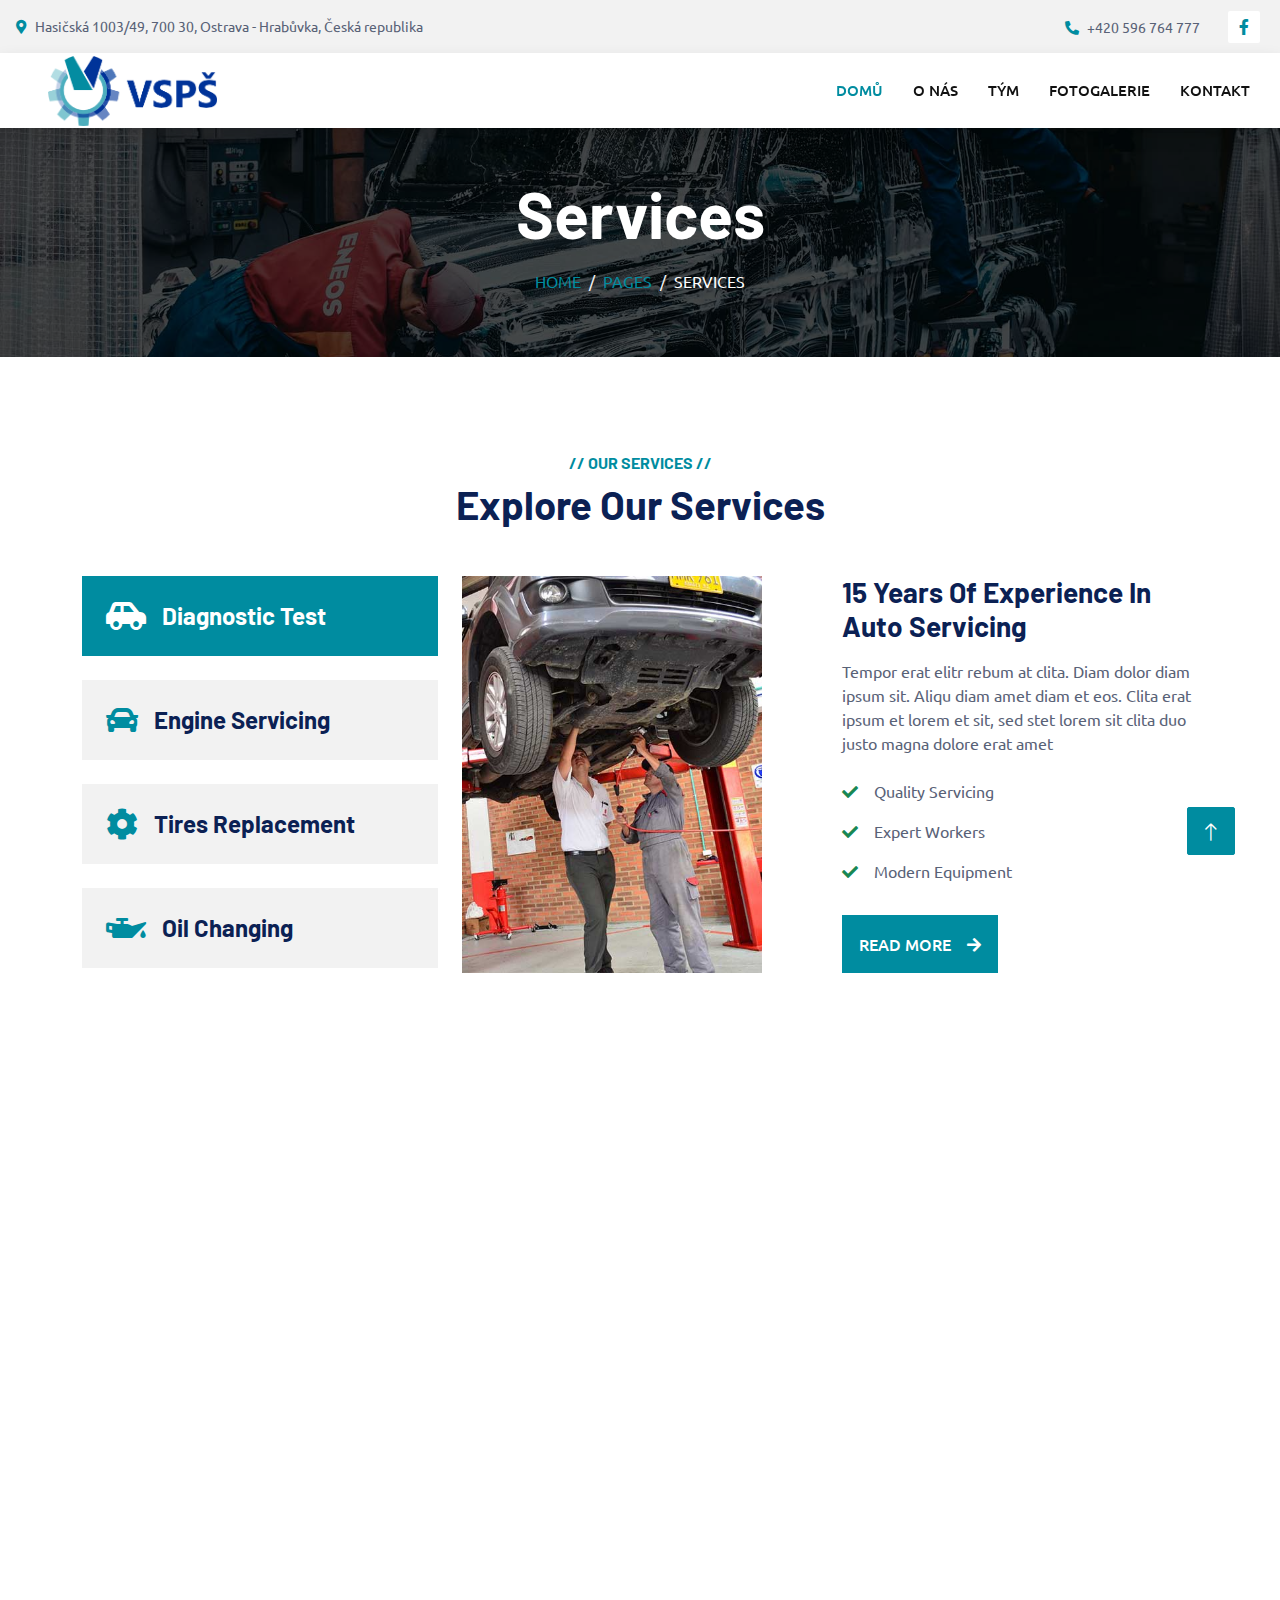
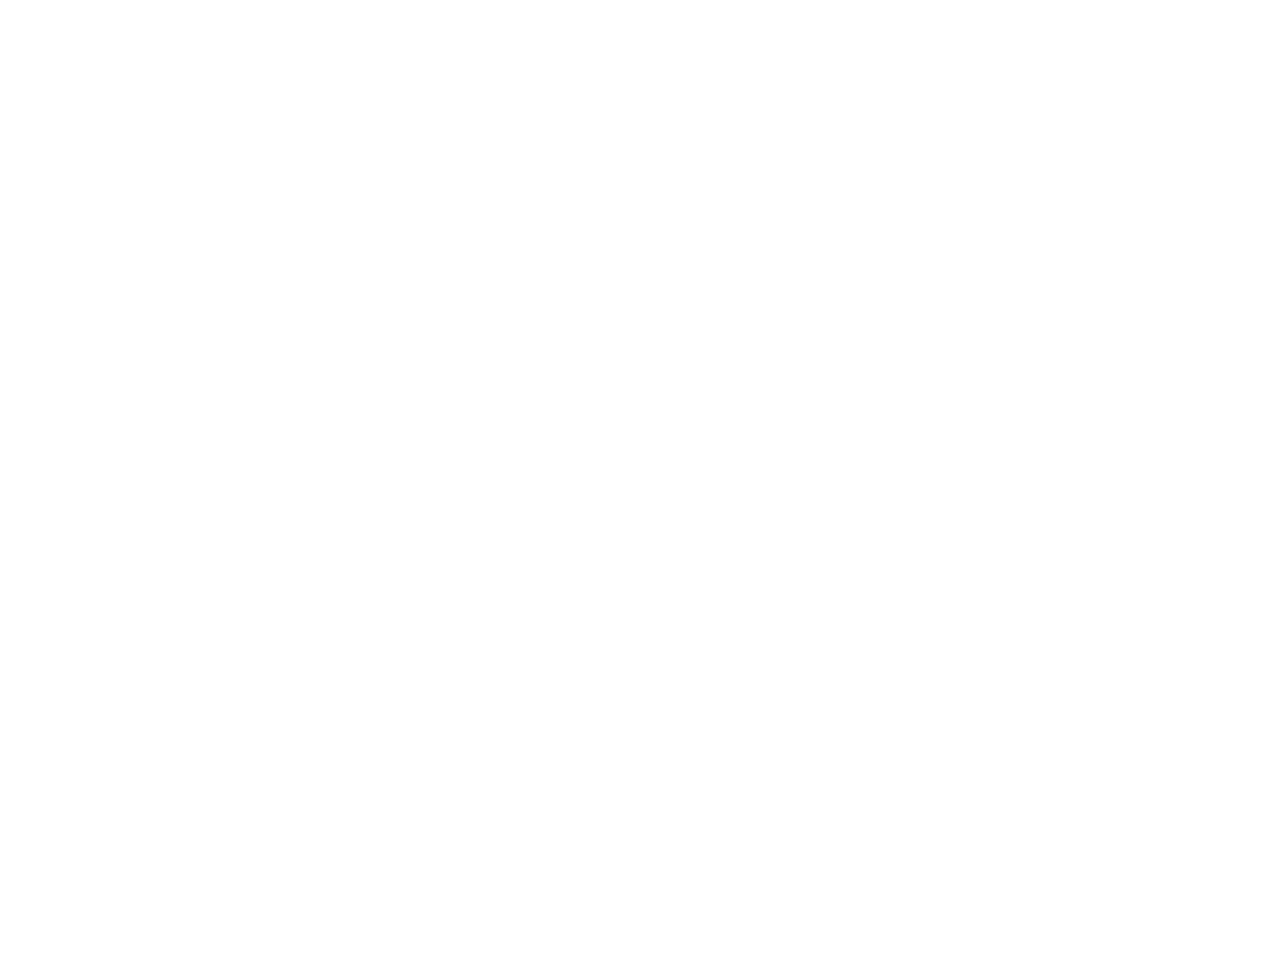
<file: service.html>
<!DOCTYPE html>
<html lang="en">

<head>
    <meta charset="utf-8">
    <title>VSPŠ - ČOV</title>
    <meta content="width=device-width, initial-scale=1.0" name="viewport">
    <meta content="" name="keywords">
    <meta content="" name="description">

    <!-- Favicon -->
    <link href="img/favicon.ico" rel="icon">

    <!-- Google Web Fonts -->
    <link rel="preconnect" href="https://fonts.googleapis.com">
    <link rel="preconnect" href="https://fonts.gstatic.com" crossorigin>
    <link href="https://fonts.googleapis.com/css2?family=Barlow:wght@600;700&family=Ubuntu:wght@400;500&display=swap" rel="stylesheet"> 

    <!-- Icon Font Stylesheet -->
    <link href="https://cdnjs.cloudflare.com/ajax/libs/font-awesome/5.10.0/css/all.min.css" rel="stylesheet">
    <link href="https://cdn.jsdelivr.net/npm/bootstrap-icons@1.4.1/font/bootstrap-icons.css" rel="stylesheet">

    <!-- Libraries Stylesheet -->
    <link href="lib/animate/animate.min.css" rel="stylesheet">
    <link href="lib/owlcarousel/assets/owl.carousel.min.css" rel="stylesheet">
    <link href="lib/tempusdominus/css/tempusdominus-bootstrap-4.min.css" rel="stylesheet" />

    <!-- Customized Bootstrap Stylesheet -->
    <link href="css/bootstrap.min.css" rel="stylesheet">

    <!-- Template Stylesheet -->
    <link href="css/style.css" rel="stylesheet">
</head>

<body>
    <!-- Spinner Start -->
    <div id="spinner" class="show bg-white position-fixed translate-middle w-100 vh-100 top-50 start-50 d-flex align-items-center justify-content-center">
        <div class="spinner-border text-primary" style="width: 3rem; height: 3rem;" role="status">
            <span class="sr-only">Loading...</span>
        </div>
    </div>
    <!-- Spinner End -->


    <!-- Topbar Start -->
    <div class="container-fluid bg-light p-0">
        <div class="row gx-0 d-none d-lg-flex">
            <div class="col-lg-7 px-5 text-start">
                <div class="h-100 d-inline-flex align-items-center py-3 me-4">
                    <small class="fa fa-map-marker-alt text-primary me-2"></small>
                    <small>Hasičská 1003/49, 700 30, Ostrava - Hrabůvka, Česká republika</small>
                </div>
            </div>
            <div class="col-lg-5 px-5 text-end">
                <div class="h-100 d-inline-flex align-items-center py-3 me-4">
                    <small class="fa fa-phone-alt text-primary me-2"></small>
                    <small>+420 596 764 777</small>
                </div>
                <div class="h-100 d-inline-flex align-items-center">
                    <a class="btn btn-sm-square bg-white text-primary me-1" href="https://cs-cz.facebook.com/vitkovickastredni/"><i class="fab fa-facebook-f"></i></a>
                </div>
            </div>
        </div>
    </div>
    <!-- Topbar End -->


    <!-- Navbar Start -->
    <nav class="navbar navbar-expand-lg bg-white navbar-light shadow sticky-top p-0">
        <a href="index.html" class="navbar-brand d-flex align-items-center px-4 px-lg-5">
            
            <h2 class="m-0 text-primary"><img src="img/vsps-logo.png" height="70px"></h2>
        </a>
        <button type="button" class="navbar-toggler me-4" data-bs-toggle="collapse" data-bs-target="#navbarCollapse">
            <span class="navbar-toggler-icon"></span>
        </button>
        <div class="collapse navbar-collapse" id="navbarCollapse">
            <div class="navbar-nav ms-auto p-4 p-lg-0">
                <a href="index.html" class="nav-item nav-link active">Domů</a>
                <a href="o-nas.html" class="nav-item nav-link">O nás</a>
                <a href="tym.html" class="nav-item nav-link">Tým</a>
                <a href="galerie.html" class="nav-item nav-link">Fotogalerie</a>
                <a href="kontakt.html" class="nav-item nav-link">Kontakt</a>
                <!--<div class="nav-item dropdown">
                    <a href="#" class="nav-link dropdown-toggle" data-bs-toggle="dropdown">Pages</a>
                    <div class="dropdown-menu fade-up m-0">
                        <a href="booking.html" class="dropdown-item">Booking</a>
                        <a href="team.html" class="dropdown-item">Technicians</a>
                        <a href="testimonial.html" class="dropdown-item">Testimonial</a>
                        <a href="404.html" class="dropdown-item">404 Page</a>
                    </div>
                </div>-->
            </div>
            <!--<a href="" class="btn btn-primary py-4 px-lg-5 d-none d-lg-block">Get A Quote<i class="fa fa-arrow-right ms-3"></i></a>-->
        </div>
    </nav>
    <!-- Navbar End -->


    <!-- Page Header Start -->
    <div class="container-fluid page-header mb-5 p-0" style="background-image: url(img/carousel-bg-2.jpg);">
        <div class="container-fluid page-header-inner py-5">
            <div class="container text-center">
                <h1 class="display-3 text-white mb-3 animated slideInDown">Services</h1>
                <nav aria-label="breadcrumb">
                    <ol class="breadcrumb justify-content-center text-uppercase">
                        <li class="breadcrumb-item"><a href="#">Home</a></li>
                        <li class="breadcrumb-item"><a href="#">Pages</a></li>
                        <li class="breadcrumb-item text-white active" aria-current="page">Services</li>
                    </ol>
                </nav>
            </div>
        </div>
    </div>
    <!-- Page Header End -->


    <!-- Service Start -->
    <div class="container-xxl service py-5">
        <div class="container">
            <div class="text-center wow fadeInUp" data-wow-delay="0.1s">
                <h6 class="text-primary text-uppercase">// Our Services //</h6>
                <h1 class="mb-5">Explore Our Services</h1>
            </div>
            <div class="row g-4 wow fadeInUp" data-wow-delay="0.3s">
                <div class="col-lg-4">
                    <div class="nav w-100 nav-pills me-4">
                        <button class="nav-link w-100 d-flex align-items-center text-start p-4 mb-4 active" data-bs-toggle="pill" data-bs-target="#tab-pane-1" type="button">
                            <i class="fa fa-car-side fa-2x me-3"></i>
                            <h4 class="m-0">Diagnostic Test</h4>
                        </button>
                        <button class="nav-link w-100 d-flex align-items-center text-start p-4 mb-4" data-bs-toggle="pill" data-bs-target="#tab-pane-2" type="button">
                            <i class="fa fa-car fa-2x me-3"></i>
                            <h4 class="m-0">Engine Servicing</h4>
                        </button>
                        <button class="nav-link w-100 d-flex align-items-center text-start p-4 mb-4" data-bs-toggle="pill" data-bs-target="#tab-pane-3" type="button">
                            <i class="fa fa-cog fa-2x me-3"></i>
                            <h4 class="m-0">Tires Replacement</h4>
                        </button>
                        <button class="nav-link w-100 d-flex align-items-center text-start p-4 mb-0" data-bs-toggle="pill" data-bs-target="#tab-pane-4" type="button">
                            <i class="fa fa-oil-can fa-2x me-3"></i>
                            <h4 class="m-0">Oil Changing</h4>
                        </button>
                    </div>
                </div>
                <div class="col-lg-8">
                    <div class="tab-content w-100">
                        <div class="tab-pane fade show active" id="tab-pane-1">
                            <div class="row g-4">
                                <div class="col-md-6" style="min-height: 350px;">
                                    <div class="position-relative h-100">
                                        <img class="position-absolute img-fluid w-100 h-100" src="img/service-1.jpg"
                                            style="object-fit: cover;" alt="">
                                    </div>
                                </div>
                                <div class="col-md-6">
                                    <h3 class="mb-3">15 Years Of Experience In Auto Servicing</h3>
                                    <p class="mb-4">Tempor erat elitr rebum at clita. Diam dolor diam ipsum sit. Aliqu diam amet diam et eos. Clita erat ipsum et lorem et sit, sed stet lorem sit clita duo justo magna dolore erat amet</p>
                                    <p><i class="fa fa-check text-success me-3"></i>Quality Servicing</p>
                                    <p><i class="fa fa-check text-success me-3"></i>Expert Workers</p>
                                    <p><i class="fa fa-check text-success me-3"></i>Modern Equipment</p>
                                    <a href="" class="btn btn-primary py-3 px-5 mt-3">Read More<i class="fa fa-arrow-right ms-3"></i></a>
                                </div>
                            </div>
                        </div>
                        <div class="tab-pane fade" id="tab-pane-2">
                            <div class="row g-4">
                                <div class="col-md-6" style="min-height: 350px;">
                                    <div class="position-relative h-100">
                                        <img class="position-absolute img-fluid w-100 h-100" src="img/service-2.jpg"
                                            style="object-fit: cover;" alt="">
                                    </div>
                                </div>
                                <div class="col-md-6">
                                    <h3 class="mb-3">15 Years Of Experience In Auto Servicing</h3>
                                    <p class="mb-4">Tempor erat elitr rebum at clita. Diam dolor diam ipsum sit. Aliqu diam amet diam et eos. Clita erat ipsum et lorem et sit, sed stet lorem sit clita duo justo magna dolore erat amet</p>
                                    <p><i class="fa fa-check text-success me-3"></i>Quality Servicing</p>
                                    <p><i class="fa fa-check text-success me-3"></i>Expert Workers</p>
                                    <p><i class="fa fa-check text-success me-3"></i>Modern Equipment</p>
                                    <a href="" class="btn btn-primary py-3 px-5 mt-3">Read More<i class="fa fa-arrow-right ms-3"></i></a>
                                </div>
                            </div>
                        </div>
                        <div class="tab-pane fade" id="tab-pane-3">
                            <div class="row g-4">
                                <div class="col-md-6" style="min-height: 350px;">
                                    <div class="position-relative h-100">
                                        <img class="position-absolute img-fluid w-100 h-100" src="img/service-3.jpg"
                                            style="object-fit: cover;" alt="">
                                    </div>
                                </div>
                                <div class="col-md-6">
                                    <h3 class="mb-3">15 Years Of Experience In Auto Servicing</h3>
                                    <p class="mb-4">Tempor erat elitr rebum at clita. Diam dolor diam ipsum sit. Aliqu diam amet diam et eos. Clita erat ipsum et lorem et sit, sed stet lorem sit clita duo justo magna dolore erat amet</p>
                                    <p><i class="fa fa-check text-success me-3"></i>Quality Servicing</p>
                                    <p><i class="fa fa-check text-success me-3"></i>Expert Workers</p>
                                    <p><i class="fa fa-check text-success me-3"></i>Modern Equipment</p>
                                    <a href="" class="btn btn-primary py-3 px-5 mt-3">Read More<i class="fa fa-arrow-right ms-3"></i></a>
                                </div>
                            </div>
                        </div>
                        <div class="tab-pane fade" id="tab-pane-4">
                            <div class="row g-4">
                                <div class="col-md-6" style="min-height: 350px;">
                                    <div class="position-relative h-100">
                                        <img class="position-absolute img-fluid w-100 h-100" src="img/service-4.jpg"
                                            style="object-fit: cover;" alt="">
                                    </div>
                                </div>
                                <div class="col-md-6">
                                    <h3 class="mb-3">15 Years Of Experience In Auto Servicing</h3>
                                    <p class="mb-4">Tempor erat elitr rebum at clita. Diam dolor diam ipsum sit. Aliqu diam amet diam et eos. Clita erat ipsum et lorem et sit, sed stet lorem sit clita duo justo magna dolore erat amet</p>
                                    <p><i class="fa fa-check text-success me-3"></i>Quality Servicing</p>
                                    <p><i class="fa fa-check text-success me-3"></i>Expert Workers</p>
                                    <p><i class="fa fa-check text-success me-3"></i>Modern Equipment</p>
                                    <a href="" class="btn btn-primary py-3 px-5 mt-3">Read More<i class="fa fa-arrow-right ms-3"></i></a>
                                </div>
                            </div>
                        </div>
                    </div>
                </div>
            </div>
        </div>
    </div>
    <!-- Service End -->


    <!-- Booking Start -->
    <div class="container-fluid bg-secondary booking my-5 wow fadeInUp" data-wow-delay="0.1s">
        <div class="container">
            <div class="row gx-5">
                <div class="col-lg-6 py-5">
                    <div class="py-5">
                        <h1 class="text-white mb-4">Certified and Award Winning Car Repair Service Provider</h1>
                        <p class="text-white mb-0">Eirmod sed tempor lorem ut dolores. Aliquyam sit sadipscing kasd ipsum. Dolor ea et dolore et at sea ea at dolor, justo ipsum duo rebum sea invidunt voluptua. Eos vero eos vero ea et dolore eirmod et. Dolores diam duo invidunt lorem. Elitr ut dolores magna sit. Sea dolore sanctus sed et. Takimata takimata sanctus sed.</p>
                    </div>
                </div>
                <div class="col-lg-6">
                    <div class="bg-primary h-100 d-flex flex-column justify-content-center text-center p-5 wow zoomIn" data-wow-delay="0.6s">
                        <h1 class="text-white mb-4">Book For A Service</h1>
                        <form>
                            <div class="row g-3">
                                <div class="col-12 col-sm-6">
                                    <input type="text" class="form-control border-0" placeholder="Your Name" style="height: 55px;">
                                </div>
                                <div class="col-12 col-sm-6">
                                    <input type="email" class="form-control border-0" placeholder="Your Email" style="height: 55px;">
                                </div>
                                <div class="col-12 col-sm-6">
                                    <select class="form-select border-0" style="height: 55px;">
                                        <option selected>Select A Service</option>
                                        <option value="1">Service 1</option>
                                        <option value="2">Service 2</option>
                                        <option value="3">Service 3</option>
                                    </select>
                                </div>
                                <div class="col-12 col-sm-6">
                                    <div class="date" id="date1" data-target-input="nearest">
                                        <input type="text"
                                            class="form-control border-0 datetimepicker-input"
                                            placeholder="Service Date" data-target="#date1" data-toggle="datetimepicker" style="height: 55px;">
                                    </div>
                                </div>
                                <div class="col-12">
                                    <textarea class="form-control border-0" placeholder="Special Request"></textarea>
                                </div>
                                <div class="col-12">
                                    <button class="btn btn-secondary w-100 py-3" type="submit">Book Now</button>
                                </div>
                            </div>
                        </form>
                    </div>
                </div>
            </div>
        </div>
    </div>
    <!-- Booking End -->


    <!-- Testimonial Start -->
    <div class="container-xxl py-5 wow fadeInUp" data-wow-delay="0.1s">
        <div class="container">
            <div class="text-center">
                <h6 class="text-primary text-uppercase">// Testimonial //</h6>
                <h1 class="mb-5">Our Clients Say!</h1>
            </div>
            <div class="owl-carousel testimonial-carousel position-relative">
                <div class="testimonial-item text-center">
                    <img class="bg-light rounded-circle p-2 mx-auto mb-3" src="img/testimonial-1.jpg" style="width: 80px; height: 80px;">
                    <h5 class="mb-0">Client Name</h5>
                    <p>Profession</p>
                    <div class="testimonial-text bg-light text-center p-4">
                    <p class="mb-0">Tempor erat elitr rebum at clita. Diam dolor diam ipsum sit diam amet diam et eos. Clita erat ipsum et lorem et sit.</p>
                    </div>
                </div>
                <div class="testimonial-item text-center">
                    <img class="bg-light rounded-circle p-2 mx-auto mb-3" src="img/testimonial-2.jpg" style="width: 80px; height: 80px;">
                    <h5 class="mb-0">Client Name</h5>
                    <p>Profession</p>
                    <div class="testimonial-text bg-light text-center p-4">
                    <p class="mb-0">Tempor erat elitr rebum at clita. Diam dolor diam ipsum sit diam amet diam et eos. Clita erat ipsum et lorem et sit.</p>
                    </div>
                </div>
                <div class="testimonial-item text-center">
                    <img class="bg-light rounded-circle p-2 mx-auto mb-3" src="img/testimonial-3.jpg" style="width: 80px; height: 80px;">
                    <h5 class="mb-0">Client Name</h5>
                    <p>Profession</p>
                    <div class="testimonial-text bg-light text-center p-4">
                    <p class="mb-0">Tempor erat elitr rebum at clita. Diam dolor diam ipsum sit diam amet diam et eos. Clita erat ipsum et lorem et sit.</p>
                    </div>
                </div>
                <div class="testimonial-item text-center">
                    <img class="bg-light rounded-circle p-2 mx-auto mb-3" src="img/testimonial-4.jpg" style="width: 80px; height: 80px;">
                    <h5 class="mb-0">Client Name</h5>
                    <p>Profession</p>
                    <div class="testimonial-text bg-light text-center p-4">
                    <p class="mb-0">Tempor erat elitr rebum at clita. Diam dolor diam ipsum sit diam amet diam et eos. Clita erat ipsum et lorem et sit.</p>
                    </div>
                </div>
            </div>
        </div>
    </div>
    <!-- Testimonial End -->


    <!-- Footer Start -->
    <div class="container-fluid bg-dark text-light footer pt-5 mt-5 wow fadeIn" data-wow-delay="0.1s">
        <div class="container py-5">
            <div class="row g-5">
                <div class="col-lg-3 col-md-6">
                    <h4 class="text-light mb-4">Adresy</h4>
                    <p class="mb-2"><i class="fa fa-map-marker-alt me-3"></i><a href="https://goo.gl/maps/kF2ZxyWbJqdATnXd6" target="_blank">Hasičská 1003/49, 700 30, Ostrava - Hrabůvka, Česká republika </a> </p>
                    <p class="mb-2"><i class="fa fa-phone-alt me-3"></i><a href="tel:596764777">+420 596 764 777</a></p>
                    <p class="mb-2"><i class="fa fa-envelope me-3"></i><a href="mailto:skola@vitkovickastredni.cz">skola@vitkovickastredni.cz</a></p>
                    <div class="d-flex pt-2">
                        <!--<a class="btn btn-outline-light btn-social" href="https://twitter.com/vitkovickastred"><i class="fab fa-twitter"></i></a>-->
                        <a class="btn btn-outline-light btn-social" href="https://www.facebook.com/vitkovickastredni/"><i class="fab fa-facebook-f"></i></a>
                        <!--<a class="btn btn-outline-light btn-social" href="https://www.youtube.com/watch?v=j4nCjNBIpBQ"><i class="fab fa-youtube"></i></a>-->
                    </div>
                </div>
                <!--<div class="col-lg-3 col-md-6">
                    <h4 class="text-light mb-4">Opening Hours</h4>
                    <h6 class="text-light">Monday - Friday:</h6>
                    <p class="mb-4">09.00 AM - 09.00 PM</p>
                    <h6 class="text-light">Saturday - Sunday:</h6>
                    <p class="mb-0">09.00 AM - 12.00 PM</p>
                </div>
                <div class="col-lg-3 col-md-6">
                    <h4 class="text-light mb-4">Services</h4>
                    <a class="btn btn-link" href="">Diagnostic Test</a>
                    <a class="btn btn-link" href="">Engine Servicing</a>
                    <a class="btn btn-link" href="">Tires Replacement</a>
                    <a class="btn btn-link" href="">Oil Changing</a>
                    <a class="btn btn-link" href="">Vacuam Cleaning</a>
                </div>
                <div class="col-lg-3 col-md-6">
                    <h4 class="text-light mb-4">Newsletter</h4>
                    <p>Dolor amet sit justo amet elitr clita ipsum elitr est.</p>
                    <div class="position-relative mx-auto" style="max-width: 400px;">
                        <input class="form-control border-0 w-100 py-3 ps-4 pe-5" type="text" placeholder="Your email">
                        <button type="button" class="btn btn-primary py-2 position-absolute top-0 end-0 mt-2 me-2">SignUp</button>
                    </div>
                </div>-->
            </div>
        </div>
        <div class="container">
            <div class="copyright">
                <div class="row">
                    <div class="col-md-6 text-center text-md-start mb-3 mb-md-0">
                        &copy; <a class="border-bottom" href="#">Your Site Name</a>, All Right Reserved.

                        <!--/*** This template is free as long as you keep the footer author’s credit link/attribution link/backlink. If you'd like to use the template without the footer author’s credit link/attribution link/backlink, you can purchase the Credit Removal License from "https://htmlcodex.com/credit-removal". Thank you for your support. ***/-->
                        Designed By <a class="border-bottom" href="https://htmlcodex.com">HTML Codex</a>
                        <br>Distributed By: <a class="border-bottom" href="https://themewagon.com" target="_blank">ThemeWagon</a>
                    </div>
                    <div class="col-md-6 text-center text-md-end">
                        <div class="footer-menu">
                            <a href="">Domů</a>
                            <!--<a href="">Cookies</a>
                            <a href="">Help</a>
                            <a href="">FQAs</a>-->
                        </div>
                    </div>
                </div>
            </div>
        </div>
    </div>
    <!-- Footer End -->

    <!-- Back to Top -->
    <a href="#" class="btn btn-lg btn-primary btn-lg-square back-to-top"><i class="bi bi-arrow-up"></i></a>


    <!-- JavaScript Libraries -->
    <script src="https://code.jquery.com/jquery-3.4.1.min.js"></script>
    <script src="https://cdn.jsdelivr.net/npm/bootstrap@5.0.0/dist/js/bootstrap.bundle.min.js"></script>
    <script src="lib/wow/wow.min.js"></script>
    <script src="lib/easing/easing.min.js"></script>
    <script src="lib/waypoints/waypoints.min.js"></script>
    <script src="lib/counterup/counterup.min.js"></script>
    <script src="lib/owlcarousel/owl.carousel.min.js"></script>
    <script src="lib/tempusdominus/js/moment.min.js"></script>
    <script src="lib/tempusdominus/js/moment-timezone.min.js"></script>
    <script src="lib/tempusdominus/js/tempusdominus-bootstrap-4.min.js"></script>

    <!-- Template Javascript -->
    <script src="js/main.js"></script>
</body>

</html>
</file>
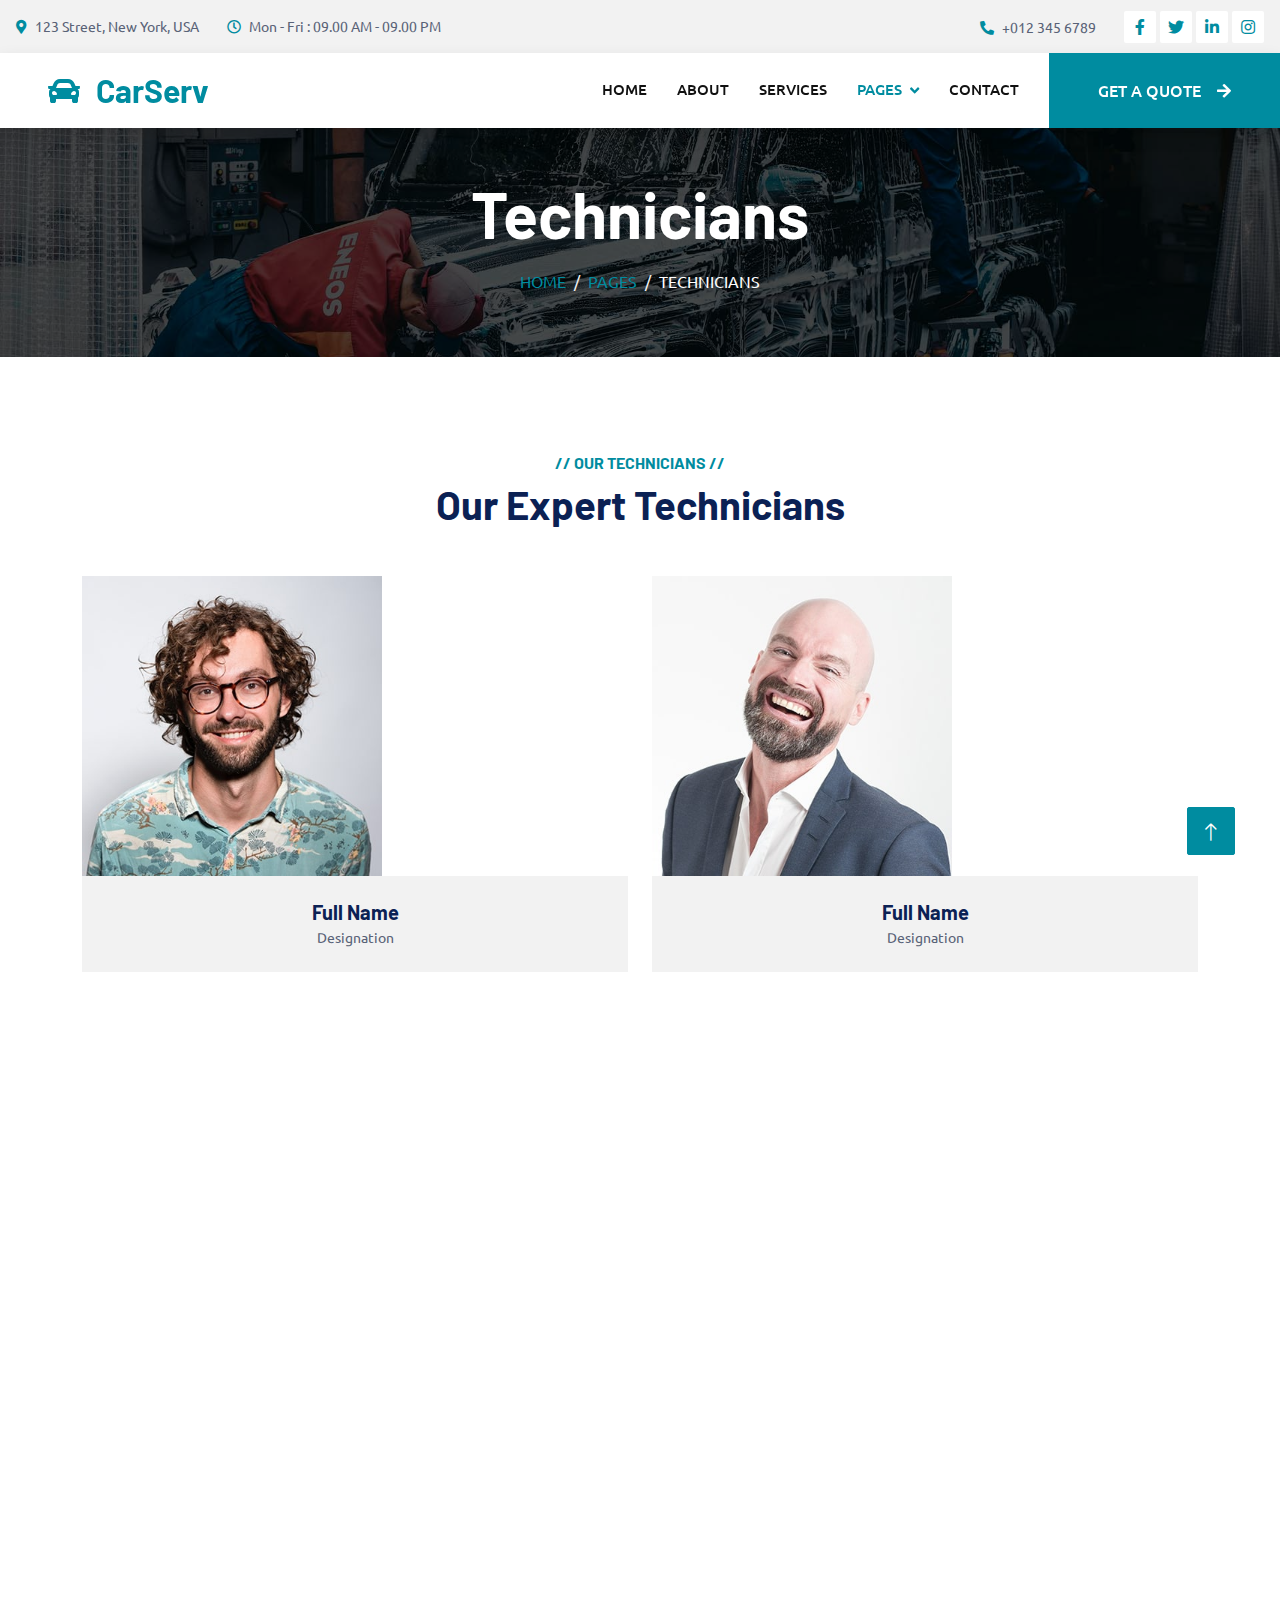
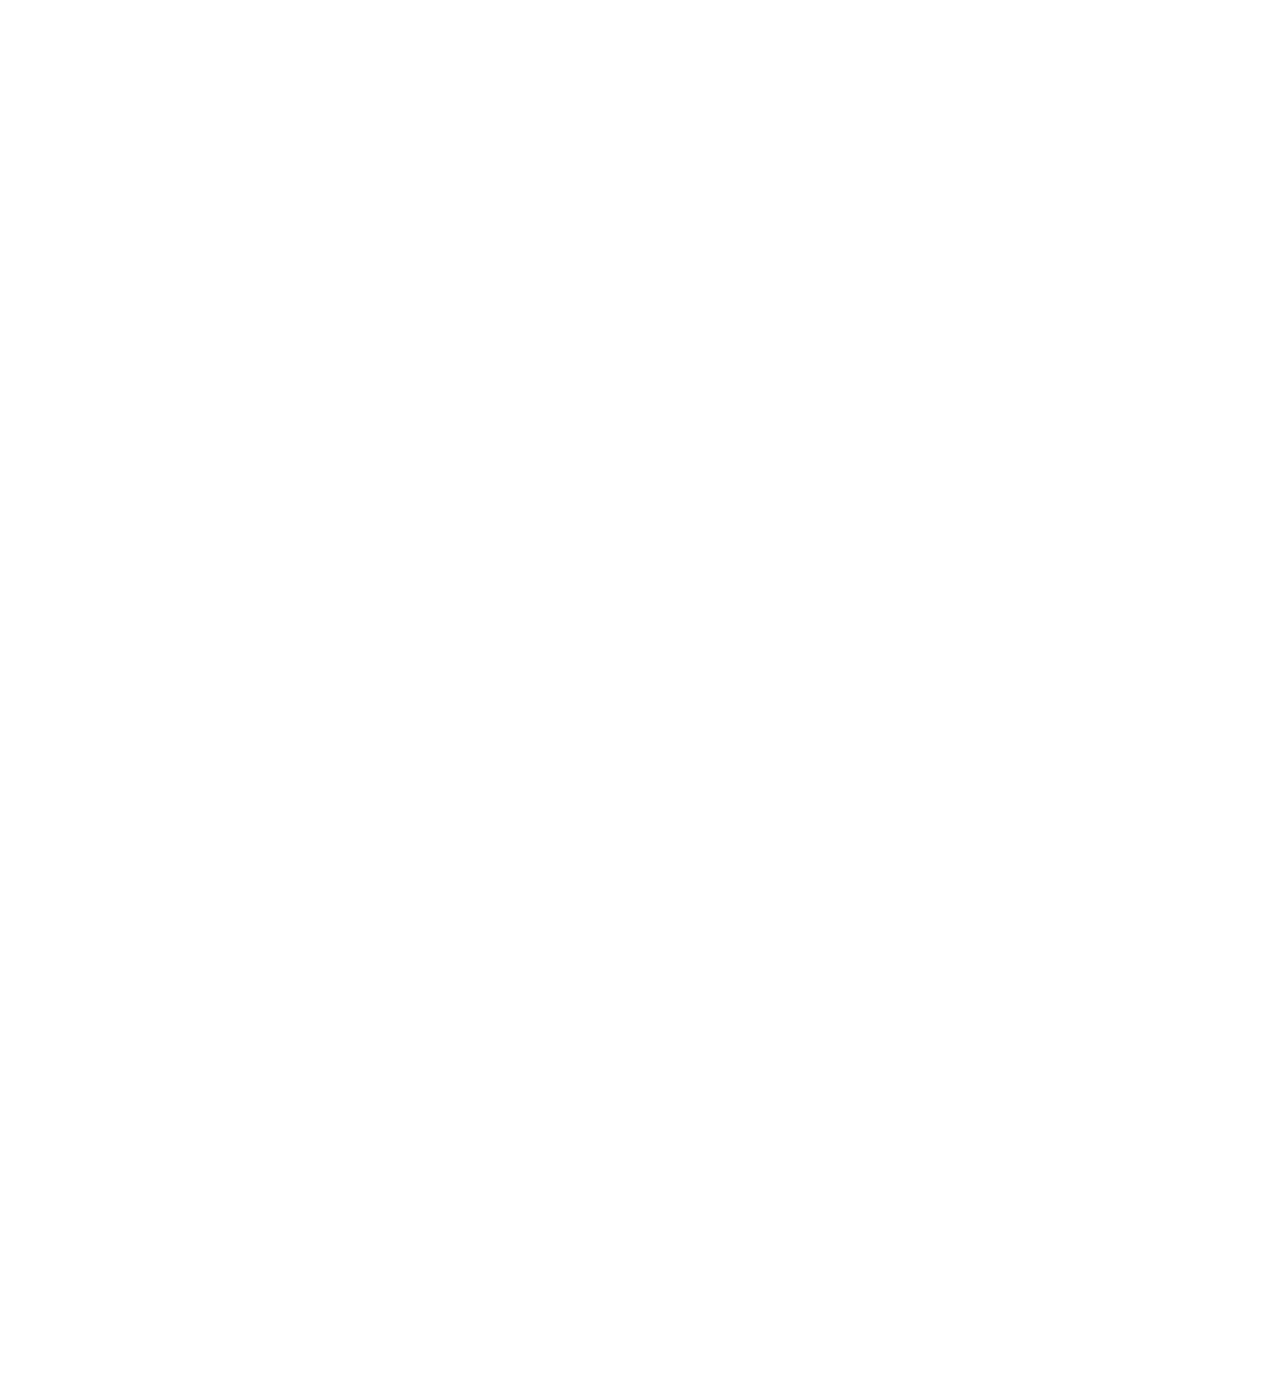
<file: team.html>
<!DOCTYPE html>
<html lang="en">

<head>
    <meta charset="utf-8">
    <title>CarServ - Car Repair HTML Template</title>
    <meta content="width=device-width, initial-scale=1.0" name="viewport">
    <meta content="" name="keywords">
    <meta content="" name="description">

    <!-- Favicon -->
    <link href="img/favicon.ico" rel="icon">

    <!-- Google Web Fonts -->
    <link rel="preconnect" href="https://fonts.googleapis.com">
    <link rel="preconnect" href="https://fonts.gstatic.com" crossorigin>
    <link href="https://fonts.googleapis.com/css2?family=Barlow:wght@600;700&family=Ubuntu:wght@400;500&display=swap" rel="stylesheet"> 

    <!-- Icon Font Stylesheet -->
    <link href="https://cdnjs.cloudflare.com/ajax/libs/font-awesome/5.10.0/css/all.min.css" rel="stylesheet">
    <link href="https://cdn.jsdelivr.net/npm/bootstrap-icons@1.4.1/font/bootstrap-icons.css" rel="stylesheet">

    <!-- Libraries Stylesheet -->
    <link href="lib/animate/animate.min.css" rel="stylesheet">
    <link href="lib/owlcarousel/assets/owl.carousel.min.css" rel="stylesheet">
    <link href="lib/tempusdominus/css/tempusdominus-bootstrap-4.min.css" rel="stylesheet" />

    <!-- Customized Bootstrap Stylesheet -->
    <link href="css/bootstrap.min.css" rel="stylesheet">

    <!-- Template Stylesheet -->
    <link href="css/style.css" rel="stylesheet">
</head>

<body>
    <!-- Spinner Start -->
    <div id="spinner" class="show bg-white position-fixed translate-middle w-100 vh-100 top-50 start-50 d-flex align-items-center justify-content-center">
        <div class="spinner-border text-primary" style="width: 3rem; height: 3rem;" role="status">
            <span class="sr-only">Loading...</span>
        </div>
    </div>
    <!-- Spinner End -->


    <!-- Topbar Start -->
    <div class="container-fluid bg-light p-0">
        <div class="row gx-0 d-none d-lg-flex">
            <div class="col-lg-7 px-5 text-start">
                <div class="h-100 d-inline-flex align-items-center py-3 me-4">
                    <small class="fa fa-map-marker-alt text-primary me-2"></small>
                    <small>123 Street, New York, USA</small>
                </div>
                <div class="h-100 d-inline-flex align-items-center py-3">
                    <small class="far fa-clock text-primary me-2"></small>
                    <small>Mon - Fri : 09.00 AM - 09.00 PM</small>
                </div>
            </div>
            <div class="col-lg-5 px-5 text-end">
                <div class="h-100 d-inline-flex align-items-center py-3 me-4">
                    <small class="fa fa-phone-alt text-primary me-2"></small>
                    <small>+012 345 6789</small>
                </div>
                <div class="h-100 d-inline-flex align-items-center">
                    <a class="btn btn-sm-square bg-white text-primary me-1" href=""><i class="fab fa-facebook-f"></i></a>
                    <a class="btn btn-sm-square bg-white text-primary me-1" href=""><i class="fab fa-twitter"></i></a>
                    <a class="btn btn-sm-square bg-white text-primary me-1" href=""><i class="fab fa-linkedin-in"></i></a>
                    <a class="btn btn-sm-square bg-white text-primary me-0" href=""><i class="fab fa-instagram"></i></a>
                </div>
            </div>
        </div>
    </div>
    <!-- Topbar End -->


    <!-- Navbar Start -->
    <nav class="navbar navbar-expand-lg bg-white navbar-light shadow sticky-top p-0">
        <a href="index.html" class="navbar-brand d-flex align-items-center px-4 px-lg-5">
            <h2 class="m-0 text-primary"><i class="fa fa-car me-3"></i>CarServ</h2>
        </a>
        <button type="button" class="navbar-toggler me-4" data-bs-toggle="collapse" data-bs-target="#navbarCollapse">
            <span class="navbar-toggler-icon"></span>
        </button>
        <div class="collapse navbar-collapse" id="navbarCollapse">
            <div class="navbar-nav ms-auto p-4 p-lg-0">
                <a href="index.html" class="nav-item nav-link">Home</a>
                <a href="about.html" class="nav-item nav-link">About</a>
                <a href="service.html" class="nav-item nav-link">Services</a>
                <div class="nav-item dropdown">
                    <a href="#" class="nav-link dropdown-toggle active" data-bs-toggle="dropdown">Pages</a>
                    <div class="dropdown-menu fade-up m-0">
                        <a href="booking.html" class="dropdown-item">Booking</a>
                        <a href="team.html" class="dropdown-item active">Technicians</a>
                        <a href="testimonial.html" class="dropdown-item">Testimonial</a>
                        <a href="404.html" class="dropdown-item">404 Page</a>
                    </div>
                </div>
                <a href="contact.html" class="nav-item nav-link">Contact</a>
            </div>
            <a href="" class="btn btn-primary py-4 px-lg-5 d-none d-lg-block">Get A Quote<i class="fa fa-arrow-right ms-3"></i></a>
        </div>
    </nav>
    <!-- Navbar End -->


    <!-- Page Header Start -->
    <div class="container-fluid page-header mb-5 p-0" style="background-image: url(img/carousel-bg-2.jpg);">
        <div class="container-fluid page-header-inner py-5">
            <div class="container text-center">
                <h1 class="display-3 text-white mb-3 animated slideInDown">Technicians</h1>
                <nav aria-label="breadcrumb">
                    <ol class="breadcrumb justify-content-center text-uppercase">
                        <li class="breadcrumb-item"><a href="#">Home</a></li>
                        <li class="breadcrumb-item"><a href="#">Pages</a></li>
                        <li class="breadcrumb-item text-white active" aria-current="page">Technicians</li>
                    </ol>
                </nav>
            </div>
        </div>
    </div>
    <!-- Page Header End -->


    <!-- Team Start -->
    <div class="container-xxl py-5">
        <div class="container">
            <div class="text-center wow fadeInUp" data-wow-delay="0.1s">
                <h6 class="text-primary text-uppercase">// Our Technicians //</h6>
                <h1 class="mb-5">Our Expert Technicians</h1>
            </div>
            <div class="row g-4">
                <div class="col-lg-3 col-md-6 wow fadeInUp" data-wow-delay="0.1s">
                    <div class="team-item">
                        <div class="position-relative overflow-hidden">
                            <img class="img-fluid" src="img/team-1.jpg" alt="">
                            <div class="team-overlay position-absolute start-0 top-0 w-100 h-100">
                                <a class="btn btn-square mx-1" href=""><i class="fab fa-facebook-f"></i></a>
                                <a class="btn btn-square mx-1" href=""><i class="fab fa-twitter"></i></a>
                                <a class="btn btn-square mx-1" href=""><i class="fab fa-instagram"></i></a>
                            </div>
                        </div>
                        <div class="bg-light text-center p-4">
                            <h5 class="fw-bold mb-0">Full Name</h5>
                            <small>Designation</small>
                        </div>
                    </div>
                </div>
                <div class="col-lg-3 col-md-6 wow fadeInUp" data-wow-delay="0.3s">
                    <div class="team-item">
                        <div class="position-relative overflow-hidden">
                            <img class="img-fluid" src="img/team-2.jpg" alt="">
                            <div class="team-overlay position-absolute start-0 top-0 w-100 h-100">
                                <a class="btn btn-square mx-1" href=""><i class="fab fa-facebook-f"></i></a>
                                <a class="btn btn-square mx-1" href=""><i class="fab fa-twitter"></i></a>
                                <a class="btn btn-square mx-1" href=""><i class="fab fa-instagram"></i></a>
                            </div>
                        </div>
                        <div class="bg-light text-center p-4">
                            <h5 class="fw-bold mb-0">Full Name</h5>
                            <small>Designation</small>
                        </div>
                    </div>
                </div>
                <div class="col-lg-3 col-md-6 wow fadeInUp" data-wow-delay="0.5s">
                    <div class="team-item">
                        <div class="position-relative overflow-hidden">
                            <img class="img-fluid" src="img/team-3.jpg" alt="">
                            <div class="team-overlay position-absolute start-0 top-0 w-100 h-100">
                                <a class="btn btn-square mx-1" href=""><i class="fab fa-facebook-f"></i></a>
                                <a class="btn btn-square mx-1" href=""><i class="fab fa-twitter"></i></a>
                                <a class="btn btn-square mx-1" href=""><i class="fab fa-instagram"></i></a>
                            </div>
                        </div>
                        <div class="bg-light text-center p-4">
                            <h5 class="fw-bold mb-0">Full Name</h5>
                            <small>Designation</small>
                        </div>
                    </div>
                </div>
                <div class="col-lg-3 col-md-6 wow fadeInUp" data-wow-delay="0.7s">
                    <div class="team-item">
                        <div class="position-relative overflow-hidden">
                            <img class="img-fluid" src="img/team-4.jpg" alt="">
                            <div class="team-overlay position-absolute start-0 top-0 w-100 h-100">
                                <a class="btn btn-square mx-1" href=""><i class="fab fa-facebook-f"></i></a>
                                <a class="btn btn-square mx-1" href=""><i class="fab fa-twitter"></i></a>
                                <a class="btn btn-square mx-1" href=""><i class="fab fa-instagram"></i></a>
                            </div>
                        </div>
                        <div class="bg-light text-center p-4">
                            <h5 class="fw-bold mb-0">Full Name</h5>
                            <small>Designation</small>
                        </div>
                    </div>
                </div>
                <div class="col-lg-3 col-md-6 wow fadeInUp" data-wow-delay="0.1s">
                    <div class="team-item">
                        <div class="position-relative overflow-hidden">
                            <img class="img-fluid" src="img/team-2.jpg" alt="">
                            <div class="team-overlay position-absolute start-0 top-0 w-100 h-100">
                                <a class="btn btn-square mx-1" href=""><i class="fab fa-facebook-f"></i></a>
                                <a class="btn btn-square mx-1" href=""><i class="fab fa-twitter"></i></a>
                                <a class="btn btn-square mx-1" href=""><i class="fab fa-instagram"></i></a>
                            </div>
                        </div>
                        <div class="bg-light text-center p-4">
                            <h5 class="fw-bold mb-0">Full Name</h5>
                            <small>Designation</small>
                        </div>
                    </div>
                </div>
                <div class="col-lg-3 col-md-6 wow fadeInUp" data-wow-delay="0.3s">
                    <div class="team-item">
                        <div class="position-relative overflow-hidden">
                            <img class="img-fluid" src="img/team-3.jpg" alt="">
                            <div class="team-overlay position-absolute start-0 top-0 w-100 h-100">
                                <a class="btn btn-square mx-1" href=""><i class="fab fa-facebook-f"></i></a>
                                <a class="btn btn-square mx-1" href=""><i class="fab fa-twitter"></i></a>
                                <a class="btn btn-square mx-1" href=""><i class="fab fa-instagram"></i></a>
                            </div>
                        </div>
                        <div class="bg-light text-center p-4">
                            <h5 class="fw-bold mb-0">Full Name</h5>
                            <small>Designation</small>
                        </div>
                    </div>
                </div>
                <div class="col-lg-3 col-md-6 wow fadeInUp" data-wow-delay="0.5s">
                    <div class="team-item">
                        <div class="position-relative overflow-hidden">
                            <img class="img-fluid" src="img/team-4.jpg" alt="">
                            <div class="team-overlay position-absolute start-0 top-0 w-100 h-100">
                                <a class="btn btn-square mx-1" href=""><i class="fab fa-facebook-f"></i></a>
                                <a class="btn btn-square mx-1" href=""><i class="fab fa-twitter"></i></a>
                                <a class="btn btn-square mx-1" href=""><i class="fab fa-instagram"></i></a>
                            </div>
                        </div>
                        <div class="bg-light text-center p-4">
                            <h5 class="fw-bold mb-0">Full Name</h5>
                            <small>Designation</small>
                        </div>
                    </div>
                </div>
                <div class="col-lg-3 col-md-6 wow fadeInUp" data-wow-delay="0.7s">
                    <div class="team-item">
                        <div class="position-relative overflow-hidden">
                            <img class="img-fluid" src="img/team-1.jpg" alt="">
                            <div class="team-overlay position-absolute start-0 top-0 w-100 h-100">
                                <a class="btn btn-square mx-1" href=""><i class="fab fa-facebook-f"></i></a>
                                <a class="btn btn-square mx-1" href=""><i class="fab fa-twitter"></i></a>
                                <a class="btn btn-square mx-1" href=""><i class="fab fa-instagram"></i></a>
                            </div>
                        </div>
                        <div class="bg-light text-center p-4">
                            <h5 class="fw-bold mb-0">Full Name</h5>
                            <small>Designation</small>
                        </div>
                    </div>
                </div>
            </div>
        </div>
    </div>
    <!-- Team End -->


    <!-- Footer Start -->
    <div class="container-fluid bg-dark text-light footer pt-5 mt-5 wow fadeIn" data-wow-delay="0.1s">
        <div class="container py-5">
            <div class="row g-5">
                <div class="col-lg-3 col-md-6">
                    <h4 class="text-light mb-4">Address</h4>
                    <p class="mb-2"><i class="fa fa-map-marker-alt me-3"></i>123 Street, New York, USA</p>
                    <p class="mb-2"><i class="fa fa-phone-alt me-3"></i>+012 345 67890</p>
                    <p class="mb-2"><i class="fa fa-envelope me-3"></i>info@example.com</p>
                    <div class="d-flex pt-2">
                        <a class="btn btn-outline-light btn-social" href=""><i class="fab fa-twitter"></i></a>
                        <a class="btn btn-outline-light btn-social" href=""><i class="fab fa-facebook-f"></i></a>
                        <a class="btn btn-outline-light btn-social" href=""><i class="fab fa-youtube"></i></a>
                        <a class="btn btn-outline-light btn-social" href=""><i class="fab fa-linkedin-in"></i></a>
                    </div>
                </div>
                <div class="col-lg-3 col-md-6">
                    <h4 class="text-light mb-4">Opening Hours</h4>
                    <h6 class="text-light">Monday - Friday:</h6>
                    <p class="mb-4">09.00 AM - 09.00 PM</p>
                    <h6 class="text-light">Saturday - Sunday:</h6>
                    <p class="mb-0">09.00 AM - 12.00 PM</p>
                </div>
                <div class="col-lg-3 col-md-6">
                    <h4 class="text-light mb-4">Services</h4>
                    <a class="btn btn-link" href="">Diagnostic Test</a>
                    <a class="btn btn-link" href="">Engine Servicing</a>
                    <a class="btn btn-link" href="">Tires Replacement</a>
                    <a class="btn btn-link" href="">Oil Changing</a>
                    <a class="btn btn-link" href="">Vacuam Cleaning</a>
                </div>
                <div class="col-lg-3 col-md-6">
                    <h4 class="text-light mb-4">Newsletter</h4>
                    <p>Dolor amet sit justo amet elitr clita ipsum elitr est.</p>
                    <div class="position-relative mx-auto" style="max-width: 400px;">
                        <input class="form-control border-0 w-100 py-3 ps-4 pe-5" type="text" placeholder="Your email">
                        <button type="button" class="btn btn-primary py-2 position-absolute top-0 end-0 mt-2 me-2">SignUp</button>
                    </div>
                </div>
            </div>
        </div>
        <div class="container">
            <div class="copyright">
                <div class="row">
                    <div class="col-md-6 text-center text-md-start mb-3 mb-md-0">
                        &copy; <a class="border-bottom" href="#">Your Site Name</a>, All Right Reserved.

                        <!--/*** This template is free as long as you keep the footer author’s credit link/attribution link/backlink. If you'd like to use the template without the footer author’s credit link/attribution link/backlink, you can purchase the Credit Removal License from "https://htmlcodex.com/credit-removal". Thank you for your support. ***/-->
                        Designed By <a class="border-bottom" href="https://htmlcodex.com">HTML Codex</a>
                    </div>
                    <div class="col-md-6 text-center text-md-end">
                        <div class="footer-menu">
                            <a href="">Home</a>
                            <a href="">Cookies</a>
                            <a href="">Help</a>
                            <a href="">FQAs</a>
                        </div>
                    </div>
                </div>
            </div>
        </div>
    </div>
    <!-- Footer End -->


    <!-- Back to Top -->
    <a href="#" class="btn btn-lg btn-primary btn-lg-square back-to-top"><i class="bi bi-arrow-up"></i></a>


    <!-- JavaScript Libraries -->
    <script src="https://code.jquery.com/jquery-3.4.1.min.js"></script>
    <script src="https://cdn.jsdelivr.net/npm/bootstrap@5.0.0/dist/js/bootstrap.bundle.min.js"></script>
    <script src="lib/wow/wow.min.js"></script>
    <script src="lib/easing/easing.min.js"></script>
    <script src="lib/waypoints/waypoints.min.js"></script>
    <script src="lib/counterup/counterup.min.js"></script>
    <script src="lib/owlcarousel/owl.carousel.min.js"></script>
    <script src="lib/tempusdominus/js/moment.min.js"></script>
    <script src="lib/tempusdominus/js/moment-timezone.min.js"></script>
    <script src="lib/tempusdominus/js/tempusdominus-bootstrap-4.min.js"></script>

    <!-- Template Javascript -->
    <script src="js/main.js"></script>
</body>

</html>
</file>
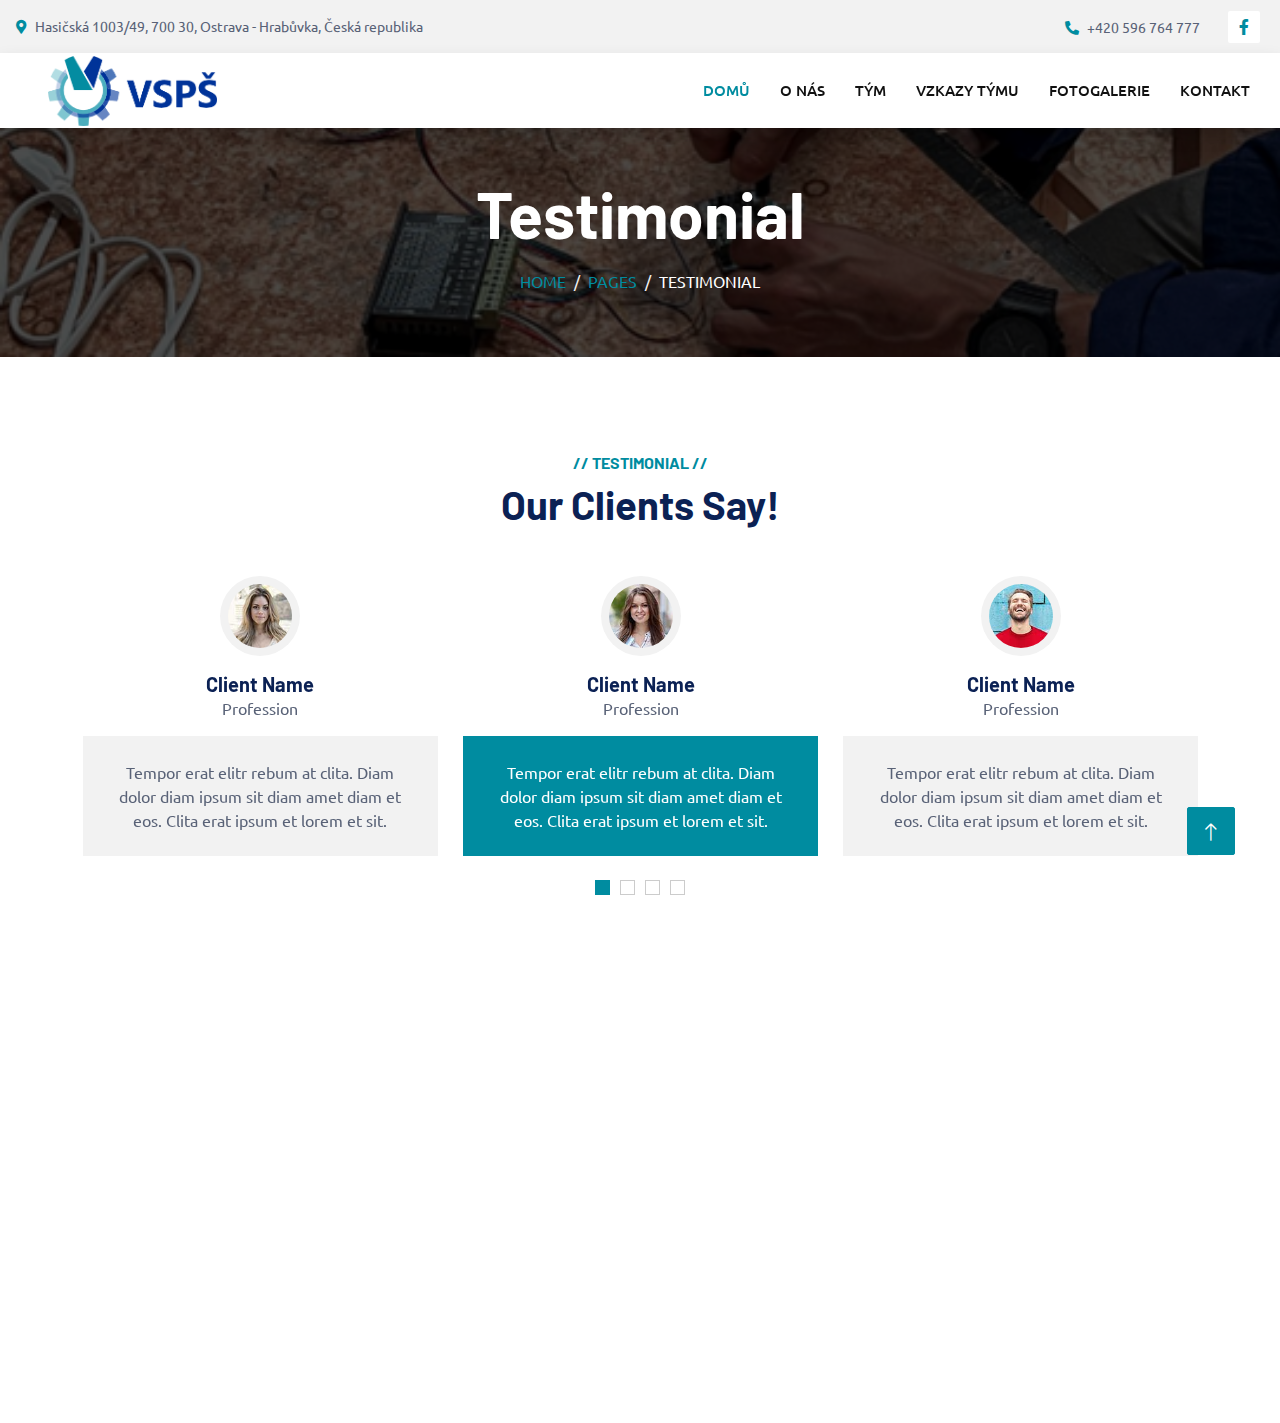
<file: vzkazy-odstranit.html>
<!DOCTYPE html>
<html lang="en">

<head>
    <meta charset="utf-8">
    <title>VSPŠ - ČOV</title>
    <meta content="width=device-width, initial-scale=1.0" name="viewport">
    <meta content="" name="keywords">
    <meta content="" name="description">

    <!-- Favicon -->
    <link href="img/favicon.ico" rel="icon">

    <!-- Google Web Fonts -->
    <link rel="preconnect" href="https://fonts.googleapis.com">
    <link rel="preconnect" href="https://fonts.gstatic.com" crossorigin>
    <link href="https://fonts.googleapis.com/css2?family=Barlow:wght@600;700&family=Ubuntu:wght@400;500&display=swap" rel="stylesheet"> 

    <!-- Icon Font Stylesheet -->
    <link href="https://cdnjs.cloudflare.com/ajax/libs/font-awesome/5.10.0/css/all.min.css" rel="stylesheet">
    <link href="https://cdn.jsdelivr.net/npm/bootstrap-icons@1.4.1/font/bootstrap-icons.css" rel="stylesheet">

    <!-- Libraries Stylesheet -->
    <link href="lib/animate/animate.min.css" rel="stylesheet">
    <link href="lib/owlcarousel/assets/owl.carousel.min.css" rel="stylesheet">
    <link href="lib/tempusdominus/css/tempusdominus-bootstrap-4.min.css" rel="stylesheet" />

    <!-- Customized Bootstrap Stylesheet -->
    <link href="css/bootstrap.min.css" rel="stylesheet">

    <!-- Template Stylesheet -->
    <link href="css/style.css" rel="stylesheet">
</head>

<body>
    <!-- Spinner Start -->
    <div id="spinner" class="show bg-white position-fixed translate-middle w-100 vh-100 top-50 start-50 d-flex align-items-center justify-content-center">
        <div class="spinner-border text-primary" style="width: 3rem; height: 3rem;" role="status">
            <span class="sr-only">Loading...</span>
        </div>
    </div>
    <!-- Spinner End -->


    <!-- Topbar Start -->
    <div class="container-fluid bg-light p-0">
        <div class="row gx-0 d-none d-lg-flex">
            <div class="col-lg-7 px-5 text-start">
                <div class="h-100 d-inline-flex align-items-center py-3 me-4">
                    <small class="fa fa-map-marker-alt text-primary me-2"></small>
                    <small>Hasičská 1003/49, 700 30, Ostrava - Hrabůvka, Česká republika</small>
                </div>
            </div>
            <div class="col-lg-5 px-5 text-end">
                <div class="h-100 d-inline-flex align-items-center py-3 me-4">
                    <small class="fa fa-phone-alt text-primary me-2"></small>
                    <small>+420 596 764 777</small>
                </div>
                <div class="h-100 d-inline-flex align-items-center">
                    <a class="btn btn-sm-square bg-white text-primary me-1" href="https://cs-cz.facebook.com/vitkovickastredni/"><i class="fab fa-facebook-f"></i></a>
                </div>
            </div>
        </div>
    </div>
    <!-- Topbar End -->


    <!-- Navbar Start -->
    <nav class="navbar navbar-expand-lg bg-white navbar-light shadow sticky-top p-0">
        <a href="index.html" class="navbar-brand d-flex align-items-center px-4 px-lg-5">
            
            <h2 class="m-0 text-primary"><img src="img/vsps-logo.png" height="70px"></h2>
        </a>
        <button type="button" class="navbar-toggler me-4" data-bs-toggle="collapse" data-bs-target="#navbarCollapse">
            <span class="navbar-toggler-icon"></span>
        </button>
        <div class="collapse navbar-collapse" id="navbarCollapse">
            <div class="navbar-nav ms-auto p-4 p-lg-0">
                <a href="index.html" class="nav-item nav-link active">Domů</a>
                <a href="o-nas.html" class="nav-item nav-link">O nás</a>
                <a href="tym.html" class="nav-item nav-link">Tým</a>
                <a href="vzkazy.html" class="nav-item nav-link">Vzkazy týmu</a>
                <a href="galerie.html" class="nav-item nav-link">Fotogalerie</a>
                <a href="kontakt.html" class="nav-item nav-link">Kontakt</a>
                <!--<div class="nav-item dropdown">
                    <a href="#" class="nav-link dropdown-toggle" data-bs-toggle="dropdown">Pages</a>
                    <div class="dropdown-menu fade-up m-0">
                        <a href="booking.html" class="dropdown-item">Booking</a>
                        <a href="team.html" class="dropdown-item">Technicians</a>
                        <a href="testimonial.html" class="dropdown-item">Testimonial</a>
                        <a href="404.html" class="dropdown-item">404 Page</a>
                    </div>
                </div>-->
            </div>
            <!--<a href="" class="btn btn-primary py-4 px-lg-5 d-none d-lg-block">Get A Quote<i class="fa fa-arrow-right ms-3"></i></a>-->
        </div>
    </nav>
    <!-- Navbar End -->


    <!-- Page Header Start -->
    <div class="container-fluid page-header mb-5 p-0" style="background-image: url(img/index_photo_4.png);">
        <div class="container-fluid page-header-inner py-5">
            <div class="container text-center">
                <h1 class="display-3 text-white mb-3 animated slideInDown">Testimonial</h1>
                <nav aria-label="breadcrumb">
                    <ol class="breadcrumb justify-content-center text-uppercase">
                        <li class="breadcrumb-item"><a href="#">Home</a></li>
                        <li class="breadcrumb-item"><a href="#">Pages</a></li>
                        <li class="breadcrumb-item text-white active" aria-current="page">Testimonial</li>
                    </ol>
                </nav>
            </div>
        </div>
    </div>
    <!-- Page Header End -->


    <!-- Testimonial Start -->
    <div class="container-xxl py-5 wow fadeInUp" data-wow-delay="0.1s">
        <div class="container">
            <div class="text-center">
                <h6 class="text-primary text-uppercase">// Testimonial //</h6>
                <h1 class="mb-5">Our Clients Say!</h1>
            </div>
            <div class="owl-carousel testimonial-carousel position-relative">
                <div class="testimonial-item text-center">
                    <img class="bg-light rounded-circle p-2 mx-auto mb-3" src="img/testimonial-1.jpg" style="width: 80px; height: 80px;">
                    <h5 class="mb-0">Client Name</h5>
                    <p>Profession</p>
                    <div class="testimonial-text bg-light text-center p-4">
                    <p class="mb-0">Tempor erat elitr rebum at clita. Diam dolor diam ipsum sit diam amet diam et eos. Clita erat ipsum et lorem et sit.</p>
                    </div>
                </div>
                <div class="testimonial-item text-center">
                    <img class="bg-light rounded-circle p-2 mx-auto mb-3" src="img/testimonial-2.jpg" style="width: 80px; height: 80px;">
                    <h5 class="mb-0">Client Name</h5>
                    <p>Profession</p>
                    <div class="testimonial-text bg-light text-center p-4">
                    <p class="mb-0">Tempor erat elitr rebum at clita. Diam dolor diam ipsum sit diam amet diam et eos. Clita erat ipsum et lorem et sit.</p>
                    </div>
                </div>
                <div class="testimonial-item text-center">
                    <img class="bg-light rounded-circle p-2 mx-auto mb-3" src="img/testimonial-3.jpg" style="width: 80px; height: 80px;">
                    <h5 class="mb-0">Client Name</h5>
                    <p>Profession</p>
                    <div class="testimonial-text bg-light text-center p-4">
                    <p class="mb-0">Tempor erat elitr rebum at clita. Diam dolor diam ipsum sit diam amet diam et eos. Clita erat ipsum et lorem et sit.</p>
                    </div>
                </div>
                <div class="testimonial-item text-center">
                    <img class="bg-light rounded-circle p-2 mx-auto mb-3" src="img/testimonial-4.jpg" style="width: 80px; height: 80px;">
                    <h5 class="mb-0">Client Name</h5>
                    <p>Profession</p>
                    <div class="testimonial-text bg-light text-center p-4">
                    <p class="mb-0">Tempor erat elitr rebum at clita. Diam dolor diam ipsum sit diam amet diam et eos. Clita erat ipsum et lorem et sit.</p>
                    </div>
                </div>
            </div>
        </div>
    </div>
    <!-- Testimonial End -->
        

    <!-- Footer Start -->
    <div class="container-fluid bg-dark text-light footer pt-5 mt-5 wow fadeIn" data-wow-delay="0.1s">
        <div class="container py-5">
            <div class="row g-5">
                <div class="col-lg-3 col-md-6">
                    <h4 class="text-light mb-4">Adresy</h4>
                    <p class="mb-2"><i class="fa fa-map-marker-alt me-3"></i><a href="https://goo.gl/maps/kF2ZxyWbJqdATnXd6" target="_blank">Hasičská 1003/49, 700 30, Ostrava - Hrabůvka, Česká republika </a> </p>
                    <p class="mb-2"><i class="fa fa-phone-alt me-3"></i><a href="tel:596764777">+420 596 764 777</a></p>
                    <p class="mb-2"><i class="fa fa-envelope me-3"></i><a href="mailto:skola@vitkovickastredni.cz">skola@vitkovickastredni.cz</a></p>
                    <div class="d-flex pt-2">
                        <!--<a class="btn btn-outline-light btn-social" href="https://twitter.com/vitkovickastred"><i class="fab fa-twitter"></i></a>-->
                        <a class="btn btn-outline-light btn-social" href="https://www.facebook.com/vitkovickastredni/"><i class="fab fa-facebook-f"></i></a>
                        <!--<a class="btn btn-outline-light btn-social" href="https://www.youtube.com/watch?v=j4nCjNBIpBQ"><i class="fab fa-youtube"></i></a>-->
                    </div>
                </div>
                <!--<div class="col-lg-3 col-md-6">
                    <h4 class="text-light mb-4">Opening Hours</h4>
                    <h6 class="text-light">Monday - Friday:</h6>
                    <p class="mb-4">09.00 AM - 09.00 PM</p>
                    <h6 class="text-light">Saturday - Sunday:</h6>
                    <p class="mb-0">09.00 AM - 12.00 PM</p>
                </div>
                <div class="col-lg-3 col-md-6">
                    <h4 class="text-light mb-4">Services</h4>
                    <a class="btn btn-link" href="">Diagnostic Test</a>
                    <a class="btn btn-link" href="">Engine Servicing</a>
                    <a class="btn btn-link" href="">Tires Replacement</a>
                    <a class="btn btn-link" href="">Oil Changing</a>
                    <a class="btn btn-link" href="">Vacuam Cleaning</a>
                </div>
                <div class="col-lg-3 col-md-6">
                    <h4 class="text-light mb-4">Newsletter</h4>
                    <p>Dolor amet sit justo amet elitr clita ipsum elitr est.</p>
                    <div class="position-relative mx-auto" style="max-width: 400px;">
                        <input class="form-control border-0 w-100 py-3 ps-4 pe-5" type="text" placeholder="Your email">
                        <button type="button" class="btn btn-primary py-2 position-absolute top-0 end-0 mt-2 me-2">SignUp</button>
                    </div>
                </div>-->
            </div>
        </div>
        <div class="container">
            <div class="copyright">
                <div class="row">
                    <div class="col-md-6 text-center text-md-start mb-3 mb-md-0">
                        &copy; <a class="border-bottom" href="#">Your Site Name</a>, All Right Reserved.

                        <!--/*** This template is free as long as you keep the footer author’s credit link/attribution link/backlink. If you'd like to use the template without the footer author’s credit link/attribution link/backlink, you can purchase the Credit Removal License from "https://htmlcodex.com/credit-removal". Thank you for your support. ***/-->
                        Designed By <a class="border-bottom" href="https://htmlcodex.com">HTML Codex</a>
                        <br>Distributed By: <a class="border-bottom" href="https://themewagon.com" target="_blank">ThemeWagon</a>
                    </div>
                    <div class="col-md-6 text-center text-md-end">
                        <div class="footer-menu">
                            <a href="">Domů</a>
                            <!--<a href="">Cookies</a>
                            <a href="">Help</a>
                            <a href="">FQAs</a>-->
                        </div>
                    </div>
                </div>
            </div>
        </div>
    </div>
    <!-- Footer End -->


    <!-- Back to Top -->
    <a href="#" class="btn btn-lg btn-primary btn-lg-square back-to-top"><i class="bi bi-arrow-up"></i></a>


    <!-- JavaScript Libraries -->
    <script src="https://code.jquery.com/jquery-3.4.1.min.js"></script>
    <script src="https://cdn.jsdelivr.net/npm/bootstrap@5.0.0/dist/js/bootstrap.bundle.min.js"></script>
    <script src="lib/wow/wow.min.js"></script>
    <script src="lib/easing/easing.min.js"></script>
    <script src="lib/waypoints/waypoints.min.js"></script>
    <script src="lib/counterup/counterup.min.js"></script>
    <script src="lib/owlcarousel/owl.carousel.min.js"></script>
    <script src="lib/tempusdominus/js/moment.min.js"></script>
    <script src="lib/tempusdominus/js/moment-timezone.min.js"></script>
    <script src="lib/tempusdominus/js/tempusdominus-bootstrap-4.min.js"></script>

    <!-- Template Javascript -->
    <script src="js/main.js"></script>
</body>

</html>
</file>
<file: css/style.css>
/********** Template CSS **********/
:root {
    --primary: #008CA0; /*tyrkysová (Bruno nezná názvy barev)*/
    --secondary: #0B2154;
    --light: #F2F2F2;
    --dark: #111111;
}
ion-icon {
    font-size: 44px;
    padding: 0px 15px 0px 0px;
  }

.fw-medium {
    font-weight: 600 !important;
}

.back-to-top {
    position: fixed;
    display: none;
    right: 45px;
    bottom: 45px;
    z-index: 99;
}


/*** Spinner ***/
#spinner {
    opacity: 0;
    visibility: hidden;
    transition: opacity .5s ease-out, visibility 0s linear .5s;
    z-index: 99999;
}

#spinner.show {
    transition: opacity .5s ease-out, visibility 0s linear 0s;
    visibility: visible;
    opacity: 1;
}

.logo{
    height: 50px;
    width: 60px;
}

/*** Button ***/
.btn {
    font-weight: 500;
    text-transform: uppercase;
    transition: .5s;
}

.btn.btn-primary,
.btn.btn-secondary {
    color: #FFFFFF;
}

.btn-square {
    width: 38px;
    height: 38px;
}

.btn-sm-square {
    width: 32px;
    height: 32px;
}

.btn-lg-square {
    width: 48px;
    height: 48px;
}

.btn-square,
.btn-sm-square,
.btn-lg-square {
    padding: 0;
    display: flex;
    align-items: center;
    justify-content: center;
    font-weight: normal;
    border-radius: 2px;
}


/*** Navbar ***/
.navbar .dropdown-toggle::after {
    border: none;
    content: "\f107";
    font-family: "Font Awesome 5 Free";
    font-weight: 900;
    vertical-align: middle;
    margin-left: 8px;
}

.navbar-light .navbar-nav .nav-link {
    margin-right: 30px;
    padding: 25px 0;
    color: #FFFFFF;
    font-size: 15px;
    text-transform: uppercase;
    outline: none;
}

.navbar-light .navbar-nav .nav-link:hover,
.navbar-light .navbar-nav .nav-link.active {
    color: var(--primary);
}

@media (max-width: 991.98px) {
    .navbar-light .navbar-nav .nav-link  {
        margin-right: 0;
        padding: 10px 0;
    }

    .navbar-light .navbar-nav {
        border-top: 1px solid #EEEEEE;
    }
}

.navbar-light .navbar-brand,
.navbar-light a.btn {
    height: 75px;
}

.navbar-light .navbar-nav .nav-link {
    color: var(--dark);
    font-weight: 500;
}

.navbar-light.sticky-top {
    top: -100px;
    transition: .5s;
}

@media (min-width: 992px) {
    .navbar .nav-item .dropdown-menu {
        display: block;
        border: none;
        margin-top: 0;
        top: 150%;
        opacity: 0;
        visibility: hidden;
        transition: .5s;
    }

    .navbar .nav-item:hover .dropdown-menu {
        top: 100%;
        visibility: visible;
        transition: .5s;
        opacity: 1;
    }
}


/*** Header ***/
.carousel-caption {
    top: 0;
    left: 0;
    right: 0;
    bottom: 0;
    background: rgba(0, 0, 0, .7);
    z-index: 1;
}

.carousel-control-prev,
.carousel-control-next {
    width: 10%;
}

.carousel-control-prev-icon,
.carousel-control-next-icon {
    width: 3rem;
    height: 3rem;
}

@media (max-width: 768px) {
    #header-carousel .carousel-item {
        position: relative;
        min-height: 450px;
    }
    
    #header-carousel .carousel-item img {
        position: absolute;
        width: 100%;
        height: 100%;
        object-fit: cover;
    }
}

.page-header {
    background-position: center center;
    background-repeat: no-repeat;
    background-size: cover;
}

.page-header-inner {
    background: rgba(0, 0, 0, .7);
}

.breadcrumb-item + .breadcrumb-item::before {
    color: var(--light);
}


/*** Facts ***/
.fact {
    background: linear-gradient(rgba(0, 0, 0, .7), rgba(0, 0, 0, .7)), url(../foto/foto\ dílny/IMG_20221109_100300.jpg);
    background-position: center ;
    background-repeat: no-repeat;
    background-size: cover;
}


/*** Service ***/
.service .nav .nav-link {
    background: var(--light);
    transition: .5s;
}

.service .nav .nav-link.active {
    background: var(--primary);
}

.service .nav .nav-link.active h4 {
    color: #FFFFFF !important;
}


/*** Booking ***/
.booking {
    background: linear-gradient(rgba(0, 0, 0, .7), rgba(0, 0, 0, .7)), url(../img/index_photo_4.png) center center no-repeat;
    background-size: cover;
}

.bootstrap-datetimepicker-widget.bottom {
    top: auto !important;
}

.bootstrap-datetimepicker-widget .table * {
    border-bottom-width: 0px;
}

.bootstrap-datetimepicker-widget .table th {
    font-weight: 500;
}

.bootstrap-datetimepicker-widget.dropdown-menu {
    padding: 10px;
    border-radius: 2px;
}

.bootstrap-datetimepicker-widget table td.active,
.bootstrap-datetimepicker-widget table td.active:hover {
    background: var(--primary);
}

.bootstrap-datetimepicker-widget table td.today::before {
    border-bottom-color: var(--primary);
}


/*** Team ***/
.team-item .team-overlay {
    display: flex;
    align-items: center;
    justify-content: center;
    background: var(--primary);
    transform: scale(0);
    transition: .5s;
}

.team-item:hover .team-overlay {
    transform: scale(1);
}

.team-item .team-overlay .btn {
    color: var(--primary);
    background: #FFFFFF;
}

.team-item .team-overlay .btn:hover {
    color: #FFFFFF;
    background: var(--secondary)
}


/*** Testimonial ***/
.testimonial-carousel .owl-item .testimonial-text,
.testimonial-carousel .owl-item.center .testimonial-text * {
    transition: .5s;
}

.testimonial-carousel .owl-item.center .testimonial-text {
    background: var(--primary) !important;
}

.testimonial-carousel .owl-item.center .testimonial-text * {
    color: #FFFFFF !important;
}

.testimonial-carousel .owl-dots {
    margin-top: 24px;
    display: flex;
    align-items: flex-end;
    justify-content: center;
}

.testimonial-carousel .owl-dot {
    position: relative;
    display: inline-block;
    margin: 0 5px;
    width: 15px;
    height: 15px;
    border: 1px solid #CCCCCC;
    transition: .5s;
}

.testimonial-carousel .owl-dot.active {
    background: var(--primary);
    border-color: var(--primary);
}


/*** Footer ***/
.footer {
    background: linear-gradient(rgba(0, 0, 0, .9), rgba(0, 0, 0, .9)), url(../img/index_photo_6.jpg) center center no-repeat;
    background-size: cover;
}

.footer .btn.btn-social {
    margin-right: 5px;
    width: 35px;
    height: 35px;
    display: flex;
    align-items: center;
    justify-content: center;
    color: var(--light);
    border: 1px solid #FFFFFF;
    border-radius: 35px;
    transition: .3s;
}

.footer .btn.btn-social:hover {
    color: var(--primary);
}

.footer .btn.btn-link {
    display: block;
    margin-bottom: 5px;
    padding: 0;
    text-align: left;
    color: #FFFFFF;
    font-size: 15px;
    font-weight: normal;
    text-transform: capitalize;
    transition: .3s;
}

.footer .btn.btn-link::before {
    position: relative;
    content: "\f105";
    font-family: "Font Awesome 5 Free";
    font-weight: 900;
    margin-right: 10px;
}

.footer .btn.btn-link:hover {
    letter-spacing: 1px;
    box-shadow: none;
}

.footer .copyright {
    padding: 25px 0;
    font-size: 15px;
    border-top: 1px solid rgba(256, 256, 256, .1);
}

.footer .copyright a {
    color: var(--light);
}

.footer .footer-menu a {
    margin-right: 15px;
    padding-right: 15px;
    border-right: 1px solid rgba(255, 255, 255, .3);
}

.footer .footer-menu a:last-child {
    margin-right: 0;
    padding-right: 0;
    border-right: none;
}
<!--Galerie-->
.photo-gallery {
    color:#313437;
    background-color:#fff;
  }
  
  .photo-gallery p {
    color:#7d8285;
  }
  
  .photo-gallery h2 {
    font-weight:bold;
    margin-bottom:40px;
    padding-top:40px;
    color:inherit;
  }
  
  @media (max-width:767px) {
    .photo-gallery h2 {
      margin-bottom:25px;
      padding-top:25px;
      font-size:24px;
    }
  }
  
  .photo-gallery .intro {
    font-size:16px;
    max-width:500px;
    margin:0 auto 40px;
  }
  
  .photo-gallery .intro p {
    margin-bottom:0;
  }
  
  .photo-gallery .photos {
    padding-bottom:20px;
  }
  
  .photo-gallery .item {
    padding-bottom:30px;
  }
</file>
